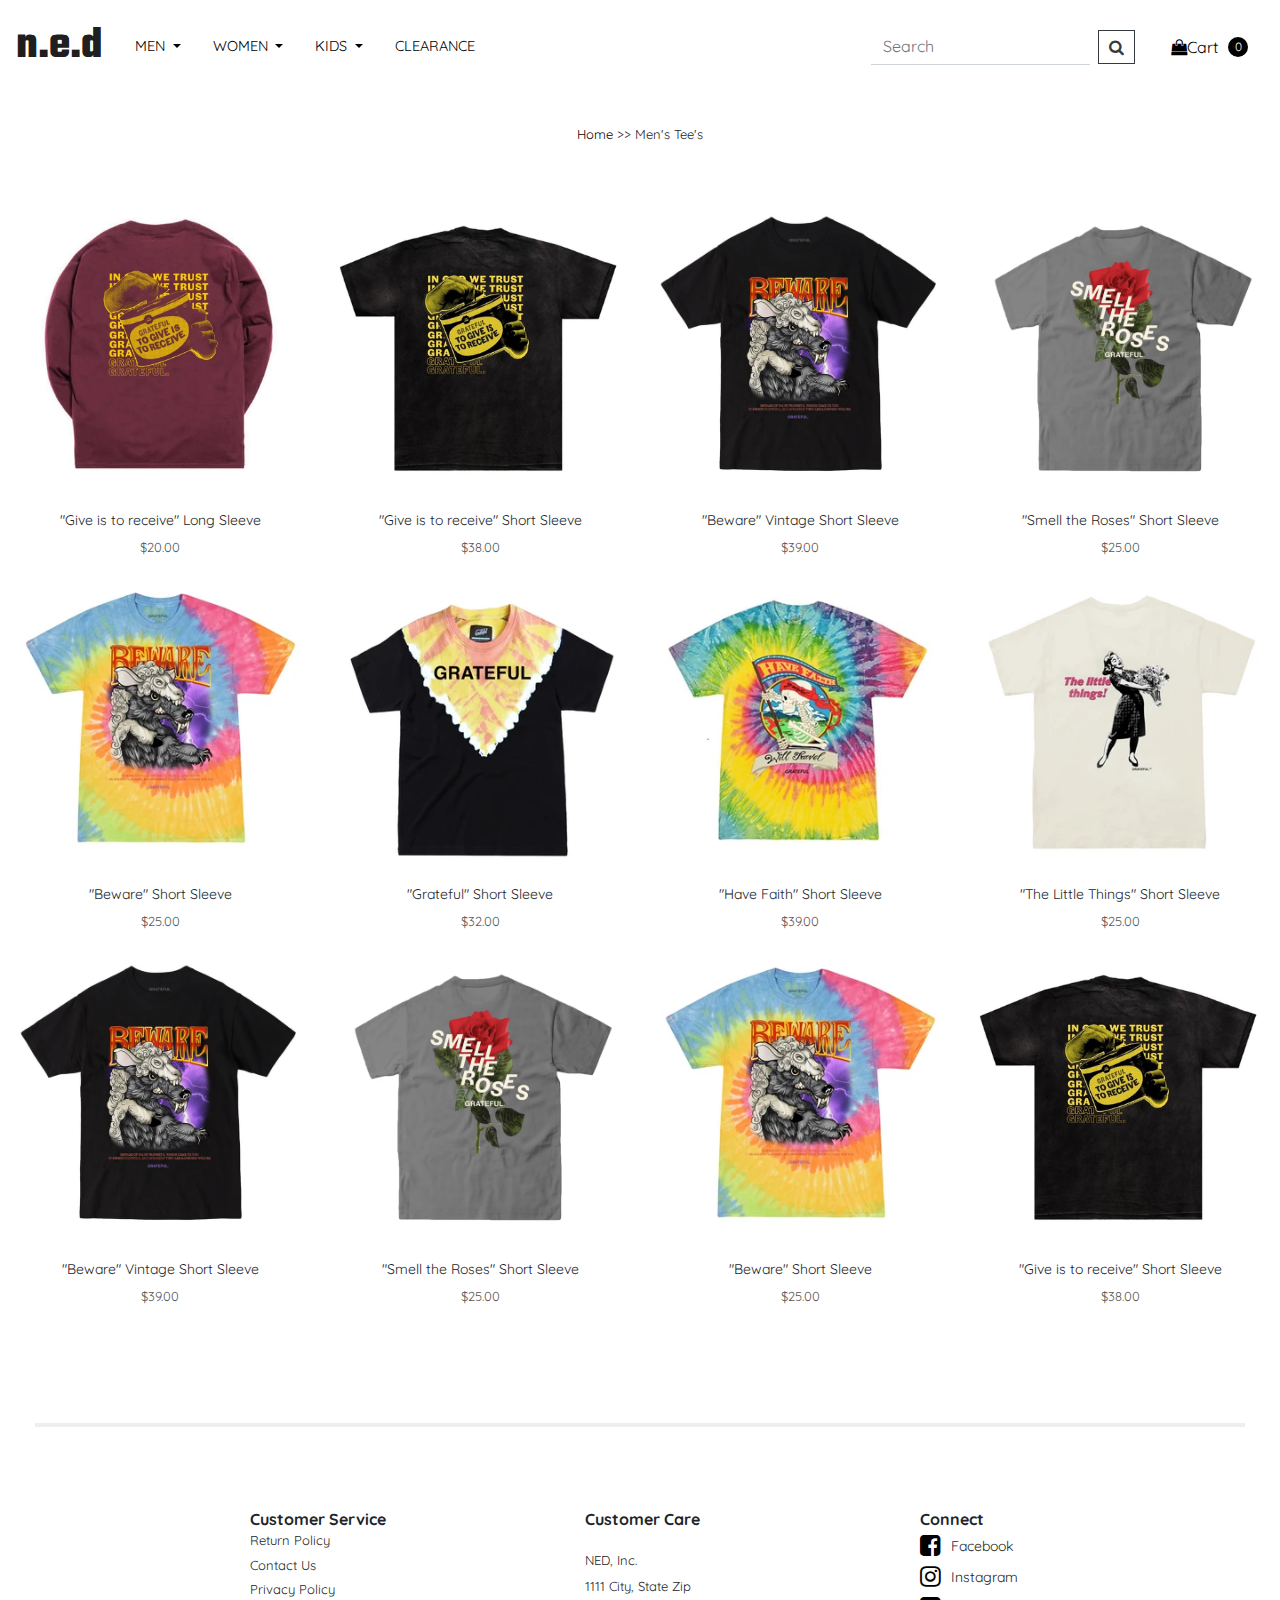
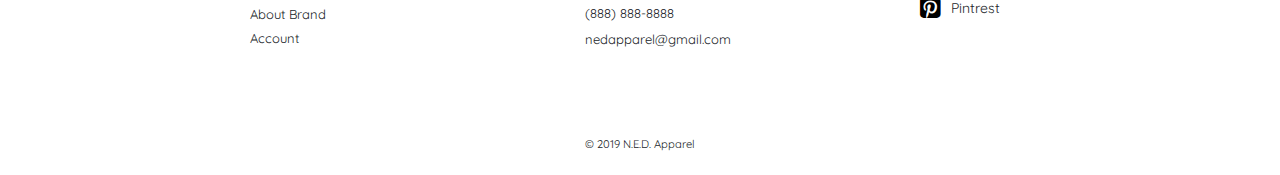
<file: mens.html>
<!DOCTYPE html>
<html lang="en">

<head>
  <meta charset="UTF-8" />
  <meta name="viewport" content="width=device-width, initial-scale=1.0" />
  <meta http-equiv="X-UA-Compatible" content="ie=edge" />
  <title>Ned Apparel</title>
  <link rel="stylesheet" href="https://maxcdn.bootstrapcdn.com/bootstrap/4.0.0/css/bootstrap.min.css" integrity="sha384-Gn5384xqQ1aoWXA+058RXPxPg6fy4IWvTNh0E263XmFcJlSAwiGgFAW/dAiS6JXm" crossorigin="anonymous">
  <link rel="stylesheet" href="https://cdnjs.cloudflare.com/ajax/libs/font-awesome/4.7.0/css/font-awesome.min.css" />
  <link rel="stylesheet" type="text/css" href="style.css" />
  <link href="https://fonts.googleapis.com/css?family=Teko&display=swap" rel="stylesheet" />
  <link href="https://fonts.googleapis.com/css?family=Quicksand&display=swap" rel="stylesheet" />
</head>

<body>

  <nav class="navbar navbar-expand-lg navbar-light bg-white justify-content-sm-start align-items-lg-center fixed-top">
    <a class="navbar-brand order-1 order-lg-0 ml-lg-0 ml-2 ml-auto" href="index.html">n.e.d</a>
    <button class="fancy-toggler navbar-toggler align-self-center p-0" type="button">
      <span class="navbar-toggler-icon"></span>
    </button>
  
    <div class="custom-collapse collapse navbar-collapse d-flex flex-column flex-lg-row flex-xl-row justify-content-lg-end bg-white p-1 p-lg-0 mt-5 mt-lg-0 mobileMenu" id="navbarSupportedContent">
      <div class="cart-container order-lg-9">
        <div class="nav-item cart-status">
          <a class="nav-link" href="#">
            <span class="cart-count">0</span>
              <i class="fa fa-shopping-bag" aria-hidden="true"></i>Cart</a>
        </div>
      </div>
  
      <ul class="navbar-nav align-self-stretch mr-auto">
        <li class="nav-item dropdown">
          <a class="nav-link dropdown-toggle" href="#" id="navbarDropdown" role="button" data-toggle="dropdown" aria-haspopup="true" aria-expanded="false">
            Men
          </a>
          <div class="dropdown-menu" aria-labelledby="navbarDropdown">
            <a class="dropdown-item" href="mens.html">T-Shirt</a>
            <div class="dropdown-divider"></div>
            <a class="dropdown-item" href="#">Jeans</a>
        </li>
        <li class="nav-item dropdown">
            <a class="nav-link dropdown-toggle" href="#" id="navbarDropdown" role="button" data-toggle="dropdown" aria-haspopup="true" aria-expanded="false">
              Women
            </a>
            <div class="dropdown-menu" aria-labelledby="navbarDropdown">
              <a class="dropdown-item" href="#">T-Shirt</a>
              <div class="dropdown-divider"></div>
              <a class="dropdown-item" href="#">Jeans</a>
            </div>
          </li>
          <li class="nav-item dropdown">
            <a class="nav-link dropdown-toggle" href="#" id="navbarDropdown" role="button" data-toggle="dropdown" aria-haspopup="true" aria-expanded="false">
              Kids
            </a>
            <div class="dropdown-menu" aria-labelledby="navbarDropdown">
              <a class="dropdown-item" href="#">Boys</a>
              <div class="dropdown-divider"></div>
              <a class="dropdown-item" href="#">Girls</a>
          </li>
          <li class="nav-item">
            <a class="nav-link" href="#">Clearance</a>
          </li>
      </ul>
      <form class="form-inline my-2 my-lg-0">
        <input class="form-control mr-sm-2" type="search" placeholder="Search" aria-label="Search">
        <button class="btn-custom btn btn-outline-dark my-2 my-sm-0" type="submit"><i class="fa fa-search"></i></button>
      </form>
    </div>
</nav> 
<div class="overlay"></div>  
  </header>

  <section>
    <div class="content-main">
      <div class="breadcrum">
        <a class="homepage-link" href="index.html" title="Home">Home</a>
        <span class="separator">>></span>
        <span class="page-title">Men's Tee's</span>
      </div>
      <div class="content-product">
        <div class="product-container">
          <div class="product">
            <img class="product-image" src="images/MockUp_1.jpg" />
            <div class="product-info">
              <p class="product-title">"Give is to receive" Long Sleeve</p>
              <p class="product-price">$20.00</p>
            </div>
          </div>
          <div class="product">
            <img class="product-image" src="images/MockUp_2.jpg" />
            <div class="product-info">
              <p class="product-title">"Give is to receive" Short Sleeve</p>
              <p class="product-price">$38.00</p>
            </div>
          </div>
          <div class="product">
            <img class="product-image" src="images/MockUp_3.jpg" />
            <div class="product-info">
              <p class="product-title">"Beware" Vintage Short Sleeve</p>
              <p class="product-price">$39.00</p>
            </div>
          </div>
          <div class="product">
            <img class="product-image" src="images/MockUp_4.jpg" />
            <div class="product-info">
              <p class="product-title">"Smell the Roses" Short Sleeve</p>
              <p class="product-price">$25.00</p>
            </div>
          </div>
        </div>
        <div class="product-container">
          <div class="product">
            <img class="product-image" src="images/MockUp_5.jpg" />
            <div class="product-info">
              <p class="product-title">"Beware" Short Sleeve</p>
              <p class="product-price">$25.00</p>
            </div>
          </div>
          <div class="product">
            <img class="product-image" src="images/MockUp_6.jpg" />
            <div class="product-info">
              <p class="product-title">"Grateful" Short Sleeve</p>
              <p class="product-price">$32.00</p>
            </div>
          </div>
          <div class="product">
            <img class="product-image" src="images/MockUp_7.jpg" />
            <div class="product-info">
              <p class="product-title">"Have Faith" Short Sleeve</p>
              <p class="product-price">$39.00</p>
            </div>
          </div>
          <div class="product">
            <img class="product-image" src="images/MockUp_8.jpg" />
            <div class="product-info">
              <p class="product-title">"The Little Things" Short Sleeve</p>
              <p class="product-price">$25.00</p>
            </div>
          </div>
        </div>
        <div class="product-container">
          <div class="product">
            <img class="product-image" src="images/MockUp_3.jpg" />
            <div class="product-info">
              <p class="product-title">"Beware" Vintage Short Sleeve</p>
              <p class="product-price">$39.00</p>
            </div>
          </div>
          <div class="product">
            <img class="product-image" src="images/MockUp_4.jpg" />
            <div class="product-info">
              <p class="product-title">"Smell the Roses" Short Sleeve</p>
              <p class="product-price">$25.00</p>
            </div>
          </div>
          <div class="product">
            <img class="product-image" src="images/MockUp_5.jpg" />
            <div class="product-info">
              <p class="product-title">"Beware" Short Sleeve</p>
              <p class="product-price">$25.00</p>
            </div>
          </div>
          <div class="product">
            <img class="product-image" src="images/MockUp_2.jpg" />
            <div class="product-info">
              <p class="product-title">"Give is to receive" Short Sleeve</p>
              <p class="product-price">$38.00</p>
            </div>
          </div>
        </div>
      </div>
    </div>
  </section>

  <div class="store-heading"></div>
  <!--FOOTER PC size-->
  <section class="connect-pc">
    <div class="connect-container-pc">
      <div class="col-one">
        <div class="connect-heading-pc">Customer Service</div>
        <div class="connect-link">
          <ul>
            <li class="connect-links-pc">Return Policy</li>
            <li class="connect-links-pc">Contact Us</li>
            <li class="connect-links-pc">Privacy Policy</li>
            <li class="connect-links-pc">About Brand</li>
            <li class="connect-links-pc">Account</li>
          </ul>
        </div>
      </div>
      <div class="col-two">
        <div class="connect-heading-pc">Customer Care</div>
        <div class="address-phone">
          <br />
          <p>NED, Inc.</p>
          <p>1111 City, State Zip</p>
          <p>(888) 888-8888</p>
          <p>nedapparel@gmail.com</p>
        </div>
      </div>
      <div class="col-three">
        <div class="connect-heading-pc">Connect</div>
        <div class="social-media-pc">
          <ul class="ul-container">
            <li class="li-container"><a href="#" class="icon-link">
                <i class="fa fa-facebook-square"></i></a><span id="sm-title">Facebook</span>
            </li>
            <li class="li-container"><a href="#" class="icon-link">
                <i class="fa fa-instagram"></i></a><span id="sm-title">Instagram</span>
            </li>
            <li class="li-container"><a href="#" class="icon-link">
                <i class="fa fa-pinterest-square"></i></a><span id="sm-title">Pintrest</span>
            </li>
          </ul>
        </div>
      </div>
    </div>
  </section>
  <!--FOOTER Smaller Size Screens-->
  <section class="connect">
    <div class="connect-container">
      <div class="customer-number">Customer Care: (888) 888-8888</div>
      <div class="connect-heading">Connect!</div>
      <div class="social-media">
        <ul>
          <li>
            <a href="#" class="icon-link">
              <i class="fa fa-facebook-square"></i>
            </a>
          </li>
          <li>
            <a href="#" class="icon-link">
              <i class="fa fa-instagram"></i>
            </a>
          </li>
          <li>
            <a href="#" class="icon-link">
              <i class="fa fa-pinterest-square"></i>
            </a>
          </li>
        </ul>
      </div>
      <div class="connect-link">
        <ul>
          <li class="connect-links">Return Policy</li>
          <li class="connect-links">Contact Us</li>
          <li class="connect-links">Privacy Policy</li>
          <li class="connect-links">About</li>
          <li class="connect-links">Account</li>
        </ul>
      </div>
    </div>
  </section>
  <!-- FOOTER-->
  <footer class="copyright">
    <p>&copy; 2019 N.E.D. Apparel</p>
  </footer>
  </section>
</div>  
</body>
<script src="https://code.jquery.com/jquery-3.2.1.slim.min.js" integrity="sha384-KJ3o2DKtIkvYIK3UENzmM7KCkRr/rE9/Qpg6aAZGJwFDMVNA/GpGFF93hXpG5KkN" crossorigin="anonymous"></script>
    <script src="https://cdnjs.cloudflare.com/ajax/libs/popper.js/1.12.9/umd/popper.min.js" integrity="sha384-ApNbgh9B+Y1QKtv3Rn7W3mgPxhU9K/ScQsAP7hUibX39j7fakFPskvXusvfa0b4Q" crossorigin="anonymous"></script>
    <script src="https://maxcdn.bootstrapcdn.com/bootstrap/4.0.0/js/bootstrap.min.js" integrity="sha384-JZR6Spejh4U02d8jOt6vLEHfe/JQGiRRSQQxSfFWpi1MquVdAyjUar5+76PVCmYl" crossorigin="anonymous"></script>
<script src="script.js"></script>

</html>
</file>
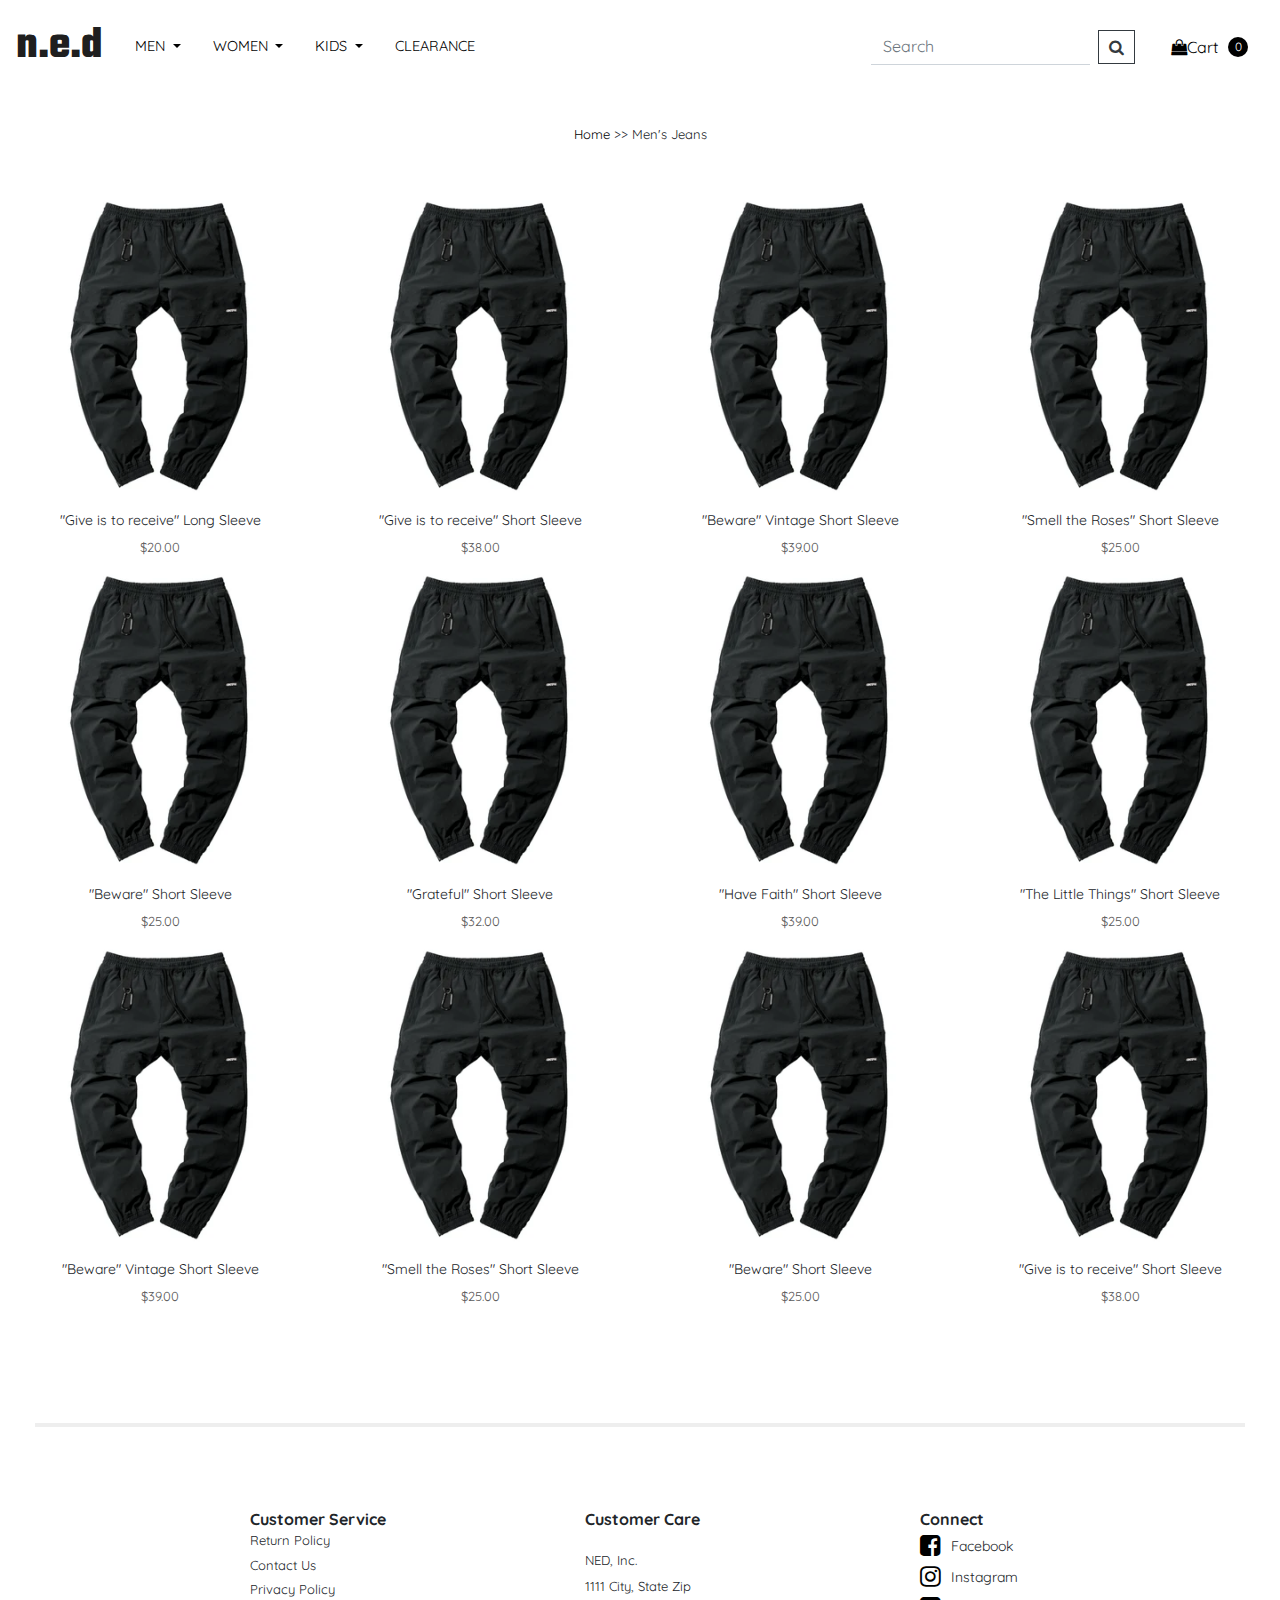
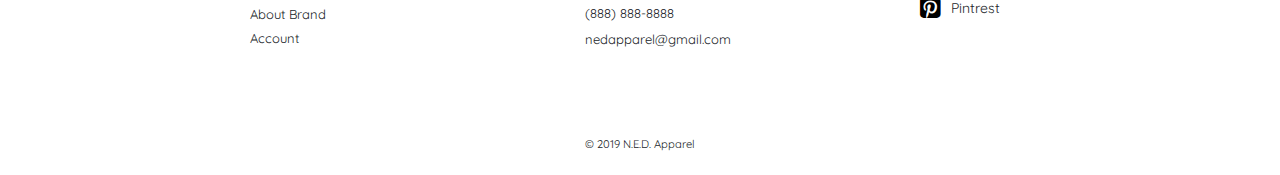
<file: mensjeans.html>
<!DOCTYPE html>
<html lang="en">

<head>
  <meta charset="UTF-8" />
  <meta name="viewport" content="width=device-width, initial-scale=1.0" />
  <meta http-equiv="X-UA-Compatible" content="ie=edge" />
  <title>Ned Apparel</title>
  <link rel="stylesheet" href="https://maxcdn.bootstrapcdn.com/bootstrap/4.0.0/css/bootstrap.min.css" integrity="sha384-Gn5384xqQ1aoWXA+058RXPxPg6fy4IWvTNh0E263XmFcJlSAwiGgFAW/dAiS6JXm" crossorigin="anonymous">
  <link rel="stylesheet" href="https://cdnjs.cloudflare.com/ajax/libs/font-awesome/4.7.0/css/font-awesome.min.css" />
  <link rel="stylesheet" type="text/css" href="style.css" />
  <link href="https://fonts.googleapis.com/css?family=Teko&display=swap" rel="stylesheet" />
  <link href="https://fonts.googleapis.com/css?family=Quicksand&display=swap" rel="stylesheet" />
</head>

<body>

  <nav class="navbar navbar-expand-lg navbar-light bg-white justify-content-sm-start align-items-lg-center fixed-top">
    <a class="navbar-brand order-1 order-lg-0 ml-lg-0 ml-2 ml-auto" href="index.html">n.e.d</a>
    <button class="fancy-toggler navbar-toggler align-self-center p-0" type="button">
      <span class="navbar-toggler-icon"></span>
    </button>
  
    <div class="custom-collapse collapse navbar-collapse d-flex flex-column flex-lg-row flex-xl-row justify-content-lg-end bg-white p-1 p-lg-0 mt-5 mt-lg-0 mobileMenu" id="navbarSupportedContent">
      <div class="cart-container order-lg-9">
        <div class="nav-item cart-status">
          <a class="nav-link" href="#">
            <span class="cart-count">0</span>
              <i class="fa fa-shopping-bag" aria-hidden="true"></i>Cart</a>
        </div>
      </div>
  
      <ul class="navbar-nav align-self-stretch mr-auto">
        <li class="nav-item dropdown">
          <a class="nav-link dropdown-toggle" href="#" id="navbarDropdown" role="button" data-toggle="dropdown" aria-haspopup="true" aria-expanded="false">
            Men
          </a>
          <div class="dropdown-menu" aria-labelledby="navbarDropdown">
            <a class="dropdown-item" href="mens.html">T-Shirt</a>
            <div class="dropdown-divider"></div>
            <a class="dropdown-item" href="mensjeans.html">Jeans</a>
        </li>
        <li class="nav-item dropdown">
            <a class="nav-link dropdown-toggle" href="#" id="navbarDropdown" role="button" data-toggle="dropdown" aria-haspopup="true" aria-expanded="false">
              Women
            </a>
            <div class="dropdown-menu" aria-labelledby="navbarDropdown">
              <a class="dropdown-item" href="womens.html">T-Shirt</a>
              <div class="dropdown-divider"></div>
              <a class="dropdown-item" href="womensjeans.html">Jeans</a>
            </div>
          </li>
          <li class="nav-item dropdown">
            <a class="nav-link dropdown-toggle" href="#" id="navbarDropdown" role="button" data-toggle="dropdown" aria-haspopup="true" aria-expanded="false">
              Kids
            </a>
            <div class="dropdown-menu" aria-labelledby="navbarDropdown">
              <a class="dropdown-item" href="#">Boys</a>
              <div class="dropdown-divider"></div>
              <a class="dropdown-item" href="#">Girls</a>
          </li>
          <li class="nav-item">
            <a class="nav-link" href="#">Clearance</a>
          </li>
      </ul>
      <form class="form-inline my-2 my-lg-0">
        <input class="form-control mr-sm-2" type="search" placeholder="Search" aria-label="Search">
        <button class="btn-custom btn btn-outline-dark my-2 my-sm-0" type="submit"><i class="fa fa-search"></i></button>
      </form>
    </div>
</nav> 
<div class="overlay"></div>  
  </header>

  <section>
    <div class="content-main">
      <div class="breadcrum">
        <a class="homepage-link" href="index.html" title="Home">Home</a>
        <span class="separator">>></span>
        <span class="page-title">Men's Jeans</span>
      </div>
      <div class="content-product">
        <div class="product-container">
          <div class="product">
            <img class="product-image" src="images/mensjean1.webp" />
            <div class="product-info">
              <p class="product-title">"Give is to receive" Long Sleeve</p>
              <p class="product-price">$20.00</p>
            </div>
          </div>
          <div class="product">
            <img class="product-image" src="images/mensjean1.webp" />
            <div class="product-info">
              <p class="product-title">"Give is to receive" Short Sleeve</p>
              <p class="product-price">$38.00</p>
            </div>
          </div>
          <div class="product">
            <img class="product-image" src="images/mensjean1.webp" />
            <div class="product-info">
              <p class="product-title">"Beware" Vintage Short Sleeve</p>
              <p class="product-price">$39.00</p>
            </div>
          </div>
          <div class="product">
            <img class="product-image" src="images/mensjean1.webp" />
            <div class="product-info">
              <p class="product-title">"Smell the Roses" Short Sleeve</p>
              <p class="product-price">$25.00</p>
            </div>
          </div>
        </div>
        <div class="product-container">
          <div class="product">
            <img class="product-image" src="images/mensjean1.webp" />
            <div class="product-info">
              <p class="product-title">"Beware" Short Sleeve</p>
              <p class="product-price">$25.00</p>
            </div>
          </div>
          <div class="product">
            <img class="product-image" src="images/mensjean1.webp" />
            <div class="product-info">
              <p class="product-title">"Grateful" Short Sleeve</p>
              <p class="product-price">$32.00</p>
            </div>
          </div>
          <div class="product">
            <img class="product-image" src="images/mensjean1.webp" />
            <div class="product-info">
              <p class="product-title">"Have Faith" Short Sleeve</p>
              <p class="product-price">$39.00</p>
            </div>
          </div>
          <div class="product">
            <img class="product-image" src="images/mensjean1.webp" />
            <div class="product-info">
              <p class="product-title">"The Little Things" Short Sleeve</p>
              <p class="product-price">$25.00</p>
            </div>
          </div>
        </div>
        <div class="product-container">
          <div class="product">
            <img class="product-image" src="images/mensjean1.webp" />
            <div class="product-info">
              <p class="product-title">"Beware" Vintage Short Sleeve</p>
              <p class="product-price">$39.00</p>
            </div>
          </div>
          <div class="product">
            <img class="product-image" src="images/mensjean1.webp" />
            <div class="product-info">
              <p class="product-title">"Smell the Roses" Short Sleeve</p>
              <p class="product-price">$25.00</p>
            </div>
          </div>
          <div class="product">
            <img class="product-image" src="images/mensjean1.webp" />
            <div class="product-info">
              <p class="product-title">"Beware" Short Sleeve</p>
              <p class="product-price">$25.00</p>
            </div>
          </div>
          <div class="product">
            <img class="product-image" src="images/mensjean1.webp" />
            <div class="product-info">
              <p class="product-title">"Give is to receive" Short Sleeve</p>
              <p class="product-price">$38.00</p>
            </div>
          </div>
        </div>
      </div>
    </div>
  </section>

  <div class="store-heading"></div>
  <!--FOOTER PC size-->
  <section class="connect-pc">
    <div class="connect-container-pc">
      <div class="col-one">
        <div class="connect-heading-pc">Customer Service</div>
        <div class="connect-link">
          <ul>
            <li class="connect-links-pc">Return Policy</li>
            <li class="connect-links-pc">Contact Us</li>
            <li class="connect-links-pc">Privacy Policy</li>
            <li class="connect-links-pc">About Brand</li>
            <li class="connect-links-pc">Account</li>
          </ul>
        </div>
      </div>
      <div class="col-two">
        <div class="connect-heading-pc">Customer Care</div>
        <div class="address-phone">
          <br />
          <p>NED, Inc.</p>
          <p>1111 City, State Zip</p>
          <p>(888) 888-8888</p>
          <p>nedapparel@gmail.com</p>
        </div>
      </div>
      <div class="col-three">
        <div class="connect-heading-pc">Connect</div>
        <div class="social-media-pc">
          <ul class="ul-container">
            <li class="li-container"><a href="#" class="icon-link">
                <i class="fa fa-facebook-square"></i></a><span id="sm-title">Facebook</span>
            </li>
            <li class="li-container"><a href="#" class="icon-link">
                <i class="fa fa-instagram"></i></a><span id="sm-title">Instagram</span>
            </li>
            <li class="li-container"><a href="#" class="icon-link">
                <i class="fa fa-pinterest-square"></i></a><span id="sm-title">Pintrest</span>
            </li>
          </ul>
        </div>
      </div>
    </div>
  </section>
  <!--FOOTER Smaller Size Screens-->
  <section class="connect">
    <div class="connect-container">
      <div class="customer-number">Customer Care: (888) 888-8888</div>
      <div class="connect-heading">Connect!</div>
      <div class="social-media">
        <ul>
          <li>
            <a href="#" class="icon-link">
              <i class="fa fa-facebook-square"></i>
            </a>
          </li>
          <li>
            <a href="#" class="icon-link">
              <i class="fa fa-instagram"></i>
            </a>
          </li>
          <li>
            <a href="#" class="icon-link">
              <i class="fa fa-pinterest-square"></i>
            </a>
          </li>
        </ul>
      </div>
      <div class="connect-link">
        <ul>
          <li class="connect-links">Return Policy</li>
          <li class="connect-links">Contact Us</li>
          <li class="connect-links">Privacy Policy</li>
          <li class="connect-links">About</li>
          <li class="connect-links">Account</li>
        </ul>
      </div>
    </div>
  </section>
  <!-- FOOTER-->
  <footer class="copyright">
    <p>&copy; 2019 N.E.D. Apparel</p>
  </footer>
  </section>
</div>  
</body>
<script src="https://code.jquery.com/jquery-3.2.1.slim.min.js" integrity="sha384-KJ3o2DKtIkvYIK3UENzmM7KCkRr/rE9/Qpg6aAZGJwFDMVNA/GpGFF93hXpG5KkN" crossorigin="anonymous"></script>
    <script src="https://cdnjs.cloudflare.com/ajax/libs/popper.js/1.12.9/umd/popper.min.js" integrity="sha384-ApNbgh9B+Y1QKtv3Rn7W3mgPxhU9K/ScQsAP7hUibX39j7fakFPskvXusvfa0b4Q" crossorigin="anonymous"></script>
    <script src="https://maxcdn.bootstrapcdn.com/bootstrap/4.0.0/js/bootstrap.min.js" integrity="sha384-JZR6Spejh4U02d8jOt6vLEHfe/JQGiRRSQQxSfFWpi1MquVdAyjUar5+76PVCmYl" crossorigin="anonymous"></script>
<script src="script.js"></script>

</html>
</file>
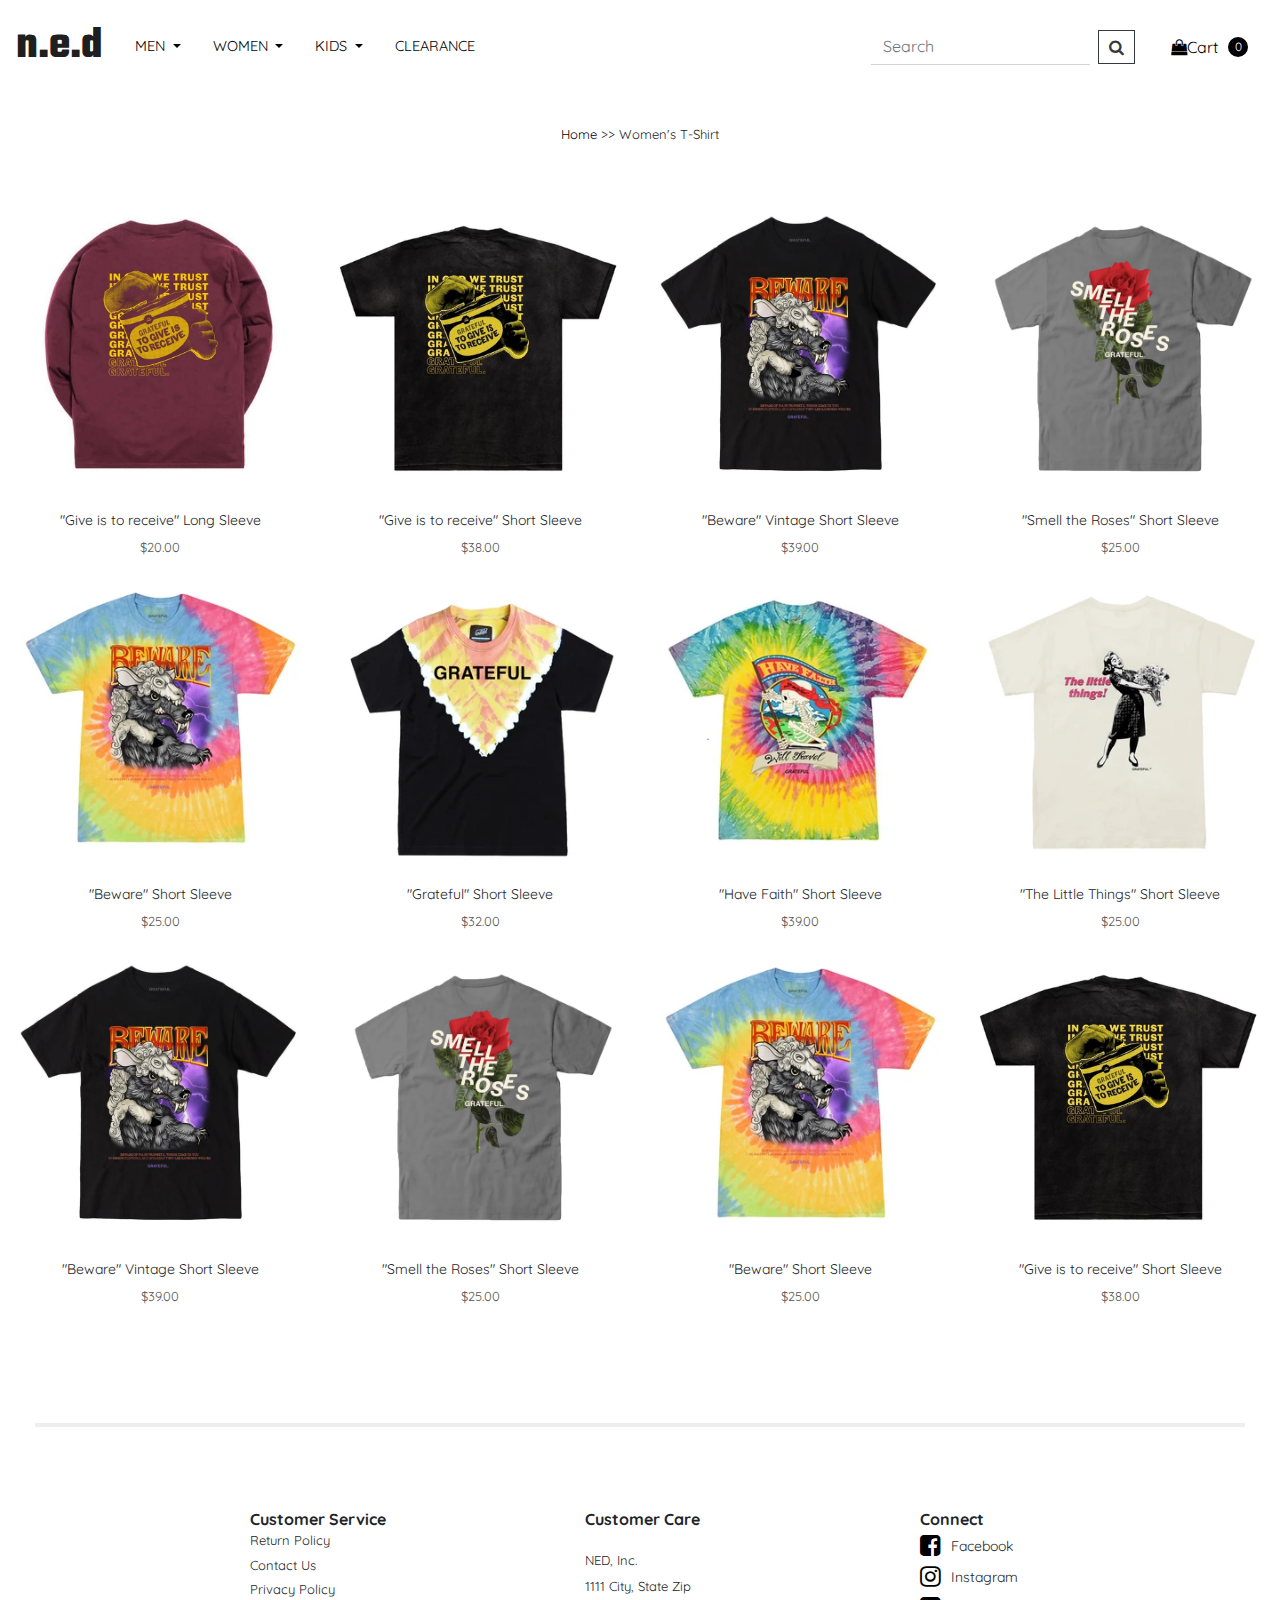
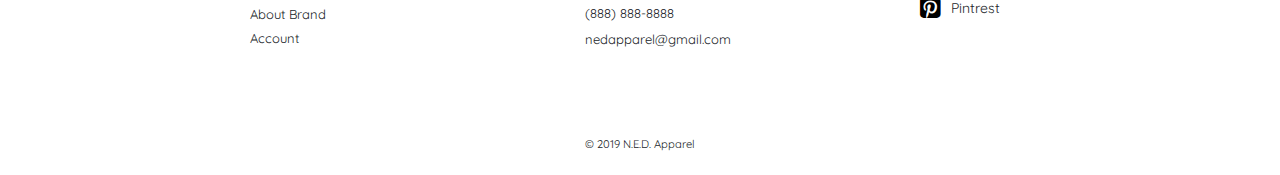
<file: womens.html>
<!DOCTYPE html>
<html lang="en">

<head>
  <meta charset="UTF-8" />
  <meta name="viewport" content="width=device-width, initial-scale=1.0" />
  <meta http-equiv="X-UA-Compatible" content="ie=edge" />
  <title>Ned Apparel</title>
  <link rel="stylesheet" href="https://maxcdn.bootstrapcdn.com/bootstrap/4.0.0/css/bootstrap.min.css" integrity="sha384-Gn5384xqQ1aoWXA+058RXPxPg6fy4IWvTNh0E263XmFcJlSAwiGgFAW/dAiS6JXm" crossorigin="anonymous">
  <link rel="stylesheet" href="https://cdnjs.cloudflare.com/ajax/libs/font-awesome/4.7.0/css/font-awesome.min.css" />
  <link rel="stylesheet" type="text/css" href="style.css" />
  <link href="https://fonts.googleapis.com/css?family=Teko&display=swap" rel="stylesheet" />
  <link href="https://fonts.googleapis.com/css?family=Quicksand&display=swap" rel="stylesheet" />
</head>

<body>

  <nav class="navbar navbar-expand-lg navbar-light bg-white justify-content-sm-start align-items-lg-center fixed-top">
    <a class="navbar-brand order-1 order-lg-0 ml-lg-0 ml-2 ml-auto" href="index.html">n.e.d</a>
    <button class="fancy-toggler navbar-toggler align-self-center p-0" type="button">
      <span class="navbar-toggler-icon"></span>
    </button>
  
    <div class="custom-collapse collapse navbar-collapse d-flex flex-column flex-lg-row flex-xl-row justify-content-lg-end bg-white p-1 p-lg-0 mt-5 mt-lg-0 mobileMenu" id="navbarSupportedContent">
      <div class="cart-container order-lg-9">
        <div class="nav-item cart-status">
          <a class="nav-link" href="#">
            <span class="cart-count">0</span>
              <i class="fa fa-shopping-bag" aria-hidden="true"></i>Cart</a>
        </div>
      </div>
  
      <ul class="navbar-nav align-self-stretch mr-auto">
        <li class="nav-item dropdown">
          <a class="nav-link dropdown-toggle" href="#" id="navbarDropdown" role="button" data-toggle="dropdown" aria-haspopup="true" aria-expanded="false">
            Men
          </a>
          <div class="dropdown-menu" aria-labelledby="navbarDropdown">
            <a class="dropdown-item" href="mens.html">T-Shirt</a>
            <div class="dropdown-divider"></div>
            <a class="dropdown-item" href="mensjeans.html">Jeans</a>
        </li>
        <li class="nav-item dropdown">
            <a class="nav-link dropdown-toggle" href="#" id="navbarDropdown" role="button" data-toggle="dropdown" aria-haspopup="true" aria-expanded="false">
              Women
            </a>
            <div class="dropdown-menu" aria-labelledby="navbarDropdown">
              <a class="dropdown-item" href="womens.html">T-Shirt</a>
              <div class="dropdown-divider"></div>
              <a class="dropdown-item" href="womensjeans.html">Jeans</a>
            </div>
          </li>
          <li class="nav-item dropdown">
            <a class="nav-link dropdown-toggle" href="#" id="navbarDropdown" role="button" data-toggle="dropdown" aria-haspopup="true" aria-expanded="false">
              Kids
            </a>
            <div class="dropdown-menu" aria-labelledby="navbarDropdown">
              <a class="dropdown-item" href="#">Boys</a>
              <div class="dropdown-divider"></div>
              <a class="dropdown-item" href="#">Girls</a>
          </li>
          <li class="nav-item">
            <a class="nav-link" href="#">Clearance</a>
          </li>
      </ul>
      <form class="form-inline my-2 my-lg-0">
        <input class="form-control mr-sm-2" type="search" placeholder="Search" aria-label="Search">
        <button class="btn-custom btn btn-outline-dark my-2 my-sm-0" type="submit"><i class="fa fa-search"></i></button>
      </form>
    </div>
</nav> 
<div class="overlay"></div>  
  </header>

  <section>
    <div class="content-main">
      <div class="breadcrum">
        <a class="homepage-link" href="index.html" title="Home">Home</a>
        <span class="separator">>></span>
        <span class="page-title">Women's T-Shirt</span>
      </div>
      <div class="content-product">
        <div class="product-container">
          <div class="product">
            <img class="product-image" src="images/MockUp_1.jpg" />
            <div class="product-info">
              <p class="product-title">"Give is to receive" Long Sleeve</p>
              <p class="product-price">$20.00</p>
            </div>
          </div>
          <div class="product">
            <img class="product-image" src="images/MockUp_2.jpg" />
            <div class="product-info">
              <p class="product-title">"Give is to receive" Short Sleeve</p>
              <p class="product-price">$38.00</p>
            </div>
          </div>
          <div class="product">
            <img class="product-image" src="images/MockUp_3.jpg" />
            <div class="product-info">
              <p class="product-title">"Beware" Vintage Short Sleeve</p>
              <p class="product-price">$39.00</p>
            </div>
          </div>
          <div class="product">
            <img class="product-image" src="images/MockUp_4.jpg" />
            <div class="product-info">
              <p class="product-title">"Smell the Roses" Short Sleeve</p>
              <p class="product-price">$25.00</p>
            </div>
          </div>
        </div>
        <div class="product-container">
          <div class="product">
            <img class="product-image" src="images/MockUp_5.jpg" />
            <div class="product-info">
              <p class="product-title">"Beware" Short Sleeve</p>
              <p class="product-price">$25.00</p>
            </div>
          </div>
          <div class="product">
            <img class="product-image" src="images/MockUp_6.jpg" />
            <div class="product-info">
              <p class="product-title">"Grateful" Short Sleeve</p>
              <p class="product-price">$32.00</p>
            </div>
          </div>
          <div class="product">
            <img class="product-image" src="images/MockUp_7.jpg" />
            <div class="product-info">
              <p class="product-title">"Have Faith" Short Sleeve</p>
              <p class="product-price">$39.00</p>
            </div>
          </div>
          <div class="product">
            <img class="product-image" src="images/MockUp_8.jpg" />
            <div class="product-info">
              <p class="product-title">"The Little Things" Short Sleeve</p>
              <p class="product-price">$25.00</p>
            </div>
          </div>
        </div>
        <div class="product-container">
          <div class="product">
            <img class="product-image" src="images/MockUp_3.jpg" />
            <div class="product-info">
              <p class="product-title">"Beware" Vintage Short Sleeve</p>
              <p class="product-price">$39.00</p>
            </div>
          </div>
          <div class="product">
            <img class="product-image" src="images/MockUp_4.jpg" />
            <div class="product-info">
              <p class="product-title">"Smell the Roses" Short Sleeve</p>
              <p class="product-price">$25.00</p>
            </div>
          </div>
          <div class="product">
            <img class="product-image" src="images/MockUp_5.jpg" />
            <div class="product-info">
              <p class="product-title">"Beware" Short Sleeve</p>
              <p class="product-price">$25.00</p>
            </div>
          </div>
          <div class="product">
            <img class="product-image" src="images/MockUp_2.jpg" />
            <div class="product-info">
              <p class="product-title">"Give is to receive" Short Sleeve</p>
              <p class="product-price">$38.00</p>
            </div>
          </div>
        </div>
      </div>
    </div>
  </section>

  <div class="store-heading"></div>
  <!--FOOTER PC size-->
  <section class="connect-pc">
    <div class="connect-container-pc">
      <div class="col-one">
        <div class="connect-heading-pc">Customer Service</div>
        <div class="connect-link">
          <ul>
            <li class="connect-links-pc">Return Policy</li>
            <li class="connect-links-pc">Contact Us</li>
            <li class="connect-links-pc">Privacy Policy</li>
            <li class="connect-links-pc">About Brand</li>
            <li class="connect-links-pc">Account</li>
          </ul>
        </div>
      </div>
      <div class="col-two">
        <div class="connect-heading-pc">Customer Care</div>
        <div class="address-phone">
          <br />
          <p>NED, Inc.</p>
          <p>1111 City, State Zip</p>
          <p>(888) 888-8888</p>
          <p>nedapparel@gmail.com</p>
        </div>
      </div>
      <div class="col-three">
        <div class="connect-heading-pc">Connect</div>
        <div class="social-media-pc">
          <ul class="ul-container">
            <li class="li-container"><a href="#" class="icon-link">
                <i class="fa fa-facebook-square"></i></a><span id="sm-title">Facebook</span>
            </li>
            <li class="li-container"><a href="#" class="icon-link">
                <i class="fa fa-instagram"></i></a><span id="sm-title">Instagram</span>
            </li>
            <li class="li-container"><a href="#" class="icon-link">
                <i class="fa fa-pinterest-square"></i></a><span id="sm-title">Pintrest</span>
            </li>
          </ul>
        </div>
      </div>
    </div>
  </section>
  <!--FOOTER Smaller Size Screens-->
  <section class="connect">
    <div class="connect-container">
      <div class="customer-number">Customer Care: (888) 888-8888</div>
      <div class="connect-heading">Connect!</div>
      <div class="social-media">
        <ul>
          <li>
            <a href="#" class="icon-link">
              <i class="fa fa-facebook-square"></i>
            </a>
          </li>
          <li>
            <a href="#" class="icon-link">
              <i class="fa fa-instagram"></i>
            </a>
          </li>
          <li>
            <a href="#" class="icon-link">
              <i class="fa fa-pinterest-square"></i>
            </a>
          </li>
        </ul>
      </div>
      <div class="connect-link">
        <ul>
          <li class="connect-links">Return Policy</li>
          <li class="connect-links">Contact Us</li>
          <li class="connect-links">Privacy Policy</li>
          <li class="connect-links">About</li>
          <li class="connect-links">Account</li>
        </ul>
      </div>
    </div>
  </section>
  <!-- FOOTER-->
  <footer class="copyright">
    <p>&copy; 2019 N.E.D. Apparel</p>
  </footer>
  </section>
</div>  
</body>
<script src="https://code.jquery.com/jquery-3.2.1.slim.min.js" integrity="sha384-KJ3o2DKtIkvYIK3UENzmM7KCkRr/rE9/Qpg6aAZGJwFDMVNA/GpGFF93hXpG5KkN" crossorigin="anonymous"></script>
    <script src="https://cdnjs.cloudflare.com/ajax/libs/popper.js/1.12.9/umd/popper.min.js" integrity="sha384-ApNbgh9B+Y1QKtv3Rn7W3mgPxhU9K/ScQsAP7hUibX39j7fakFPskvXusvfa0b4Q" crossorigin="anonymous"></script>
    <script src="https://maxcdn.bootstrapcdn.com/bootstrap/4.0.0/js/bootstrap.min.js" integrity="sha384-JZR6Spejh4U02d8jOt6vLEHfe/JQGiRRSQQxSfFWpi1MquVdAyjUar5+76PVCmYl" crossorigin="anonymous"></script>
<script src="script.js"></script>

</html>
</file>
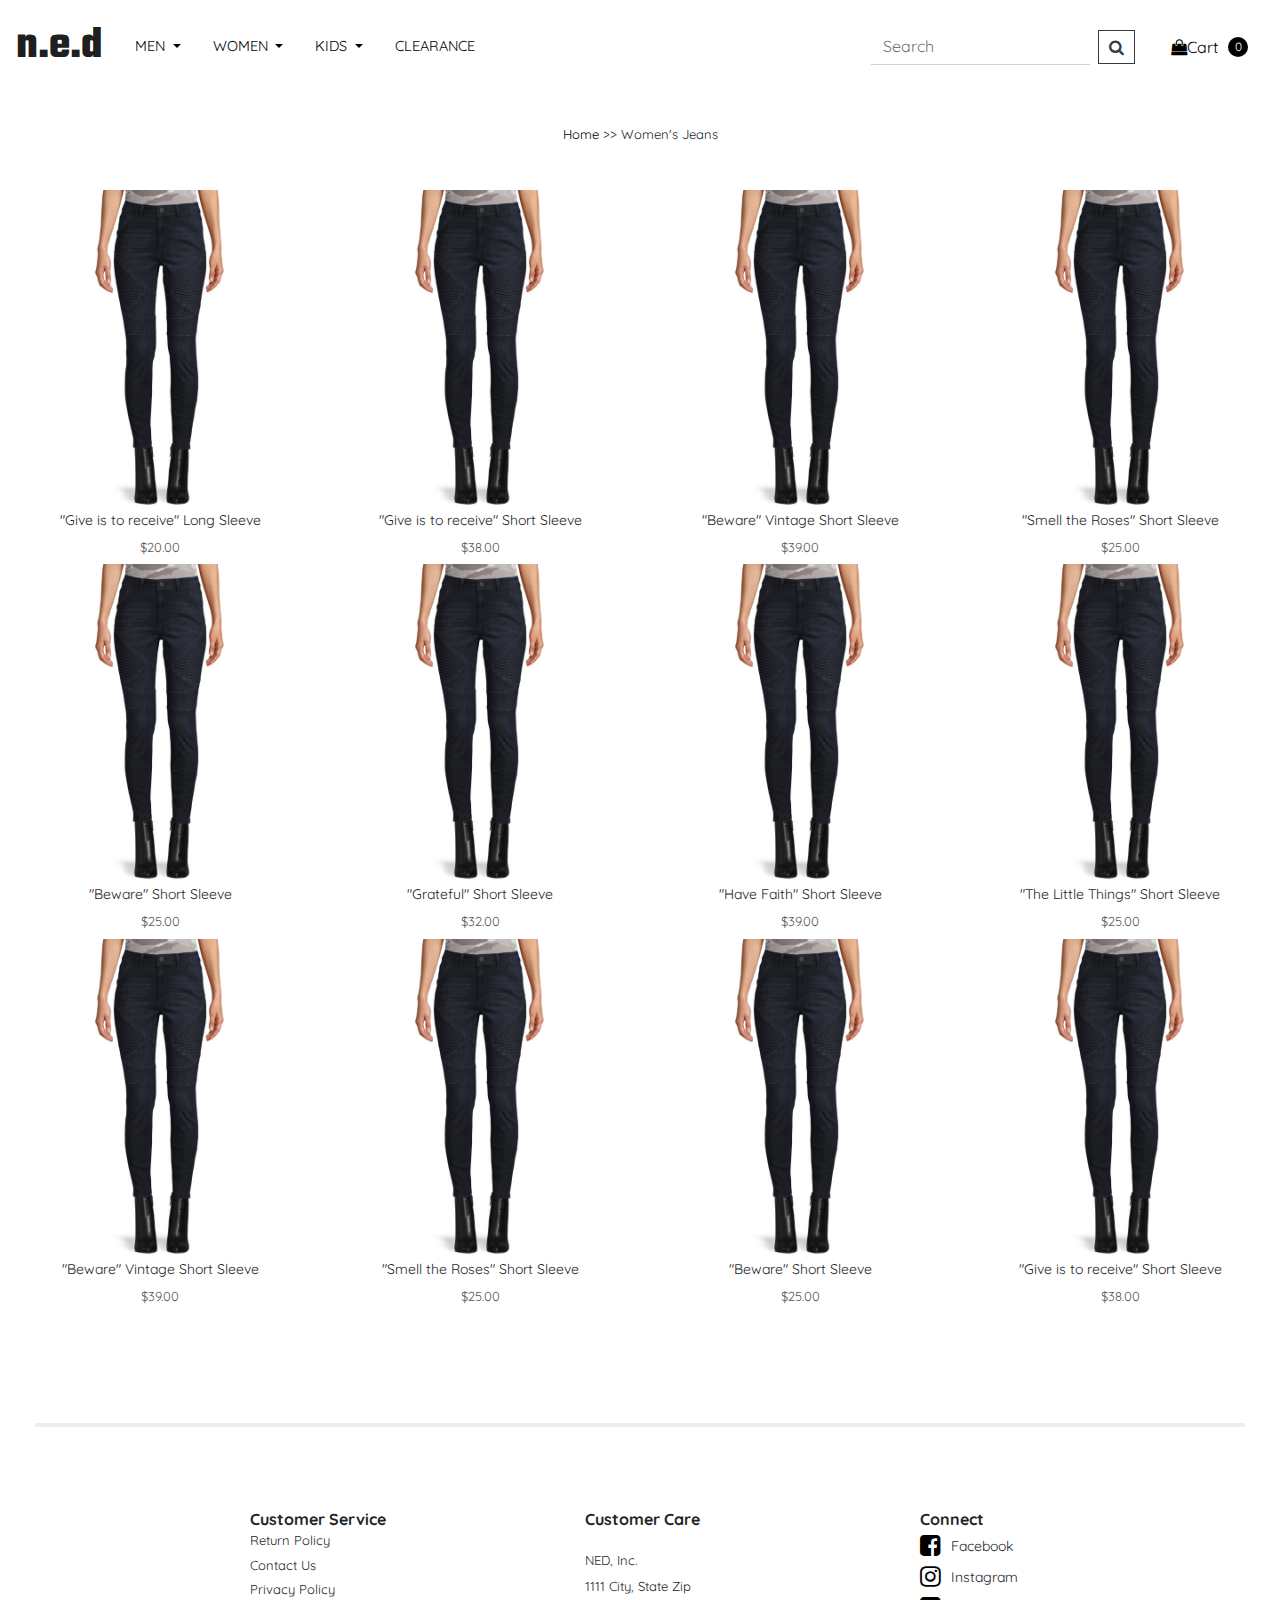
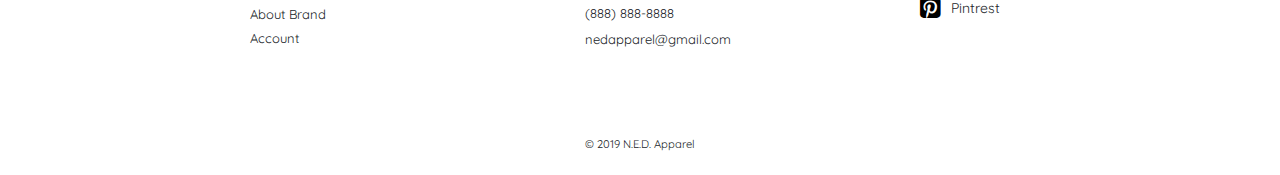
<file: womensjeans.html>
<!DOCTYPE html>
<html lang="en">

<head>
  <meta charset="UTF-8" />
  <meta name="viewport" content="width=device-width, initial-scale=1.0" />
  <meta http-equiv="X-UA-Compatible" content="ie=edge" />
  <title>Ned Apparel</title>
  <link rel="stylesheet" href="https://maxcdn.bootstrapcdn.com/bootstrap/4.0.0/css/bootstrap.min.css" integrity="sha384-Gn5384xqQ1aoWXA+058RXPxPg6fy4IWvTNh0E263XmFcJlSAwiGgFAW/dAiS6JXm" crossorigin="anonymous">
  <link rel="stylesheet" href="https://cdnjs.cloudflare.com/ajax/libs/font-awesome/4.7.0/css/font-awesome.min.css" />
  <link rel="stylesheet" type="text/css" href="style.css" />
  <link href="https://fonts.googleapis.com/css?family=Teko&display=swap" rel="stylesheet" />
  <link href="https://fonts.googleapis.com/css?family=Quicksand&display=swap" rel="stylesheet" />
</head>

<body>

  <nav class="navbar navbar-expand-lg navbar-light bg-white justify-content-sm-start align-items-lg-center fixed-top">
    <a class="navbar-brand order-1 order-lg-0 ml-lg-0 ml-2 ml-auto" href="index.html">n.e.d</a>
    <button class="fancy-toggler navbar-toggler align-self-center p-0" type="button">
      <span class="navbar-toggler-icon"></span>
    </button>
  
    <div class="custom-collapse collapse navbar-collapse d-flex flex-column flex-lg-row flex-xl-row justify-content-lg-end bg-white p-1 p-lg-0 mt-5 mt-lg-0 mobileMenu" id="navbarSupportedContent">
      <div class="cart-container order-lg-9">
        <div class="nav-item cart-status">
          <a class="nav-link" href="#">
            <span class="cart-count">0</span>
              <i class="fa fa-shopping-bag" aria-hidden="true"></i>Cart</a>
        </div>
      </div>
  
      <ul class="navbar-nav align-self-stretch mr-auto">
        <li class="nav-item dropdown">
          <a class="nav-link dropdown-toggle" href="#" id="navbarDropdown" role="button" data-toggle="dropdown" aria-haspopup="true" aria-expanded="false">
            Men
          </a>
          <div class="dropdown-menu" aria-labelledby="navbarDropdown">
            <a class="dropdown-item" href="mens.html">T-Shirt</a>
            <div class="dropdown-divider"></div>
            <a class="dropdown-item" href="mensjeans.html">Jeans</a>
        </li>
        <li class="nav-item dropdown">
            <a class="nav-link dropdown-toggle" href="#" id="navbarDropdown" role="button" data-toggle="dropdown" aria-haspopup="true" aria-expanded="false">
              Women
            </a>
            <div class="dropdown-menu" aria-labelledby="navbarDropdown">
              <a class="dropdown-item" href="womens.html">T-Shirt</a>
              <div class="dropdown-divider"></div>
              <a class="dropdown-item" href="womensjeans.html">Jeans</a>
            </div>
          </li>
          <li class="nav-item dropdown">
            <a class="nav-link dropdown-toggle" href="#" id="navbarDropdown" role="button" data-toggle="dropdown" aria-haspopup="true" aria-expanded="false">
              Kids
            </a>
            <div class="dropdown-menu" aria-labelledby="navbarDropdown">
              <a class="dropdown-item" href="#">Boys</a>
              <div class="dropdown-divider"></div>
              <a class="dropdown-item" href="#">Girls</a>
          </li>
          <li class="nav-item">
            <a class="nav-link" href="#">Clearance</a>
          </li>
      </ul>
      <form class="form-inline my-2 my-lg-0">
        <input class="form-control mr-sm-2" type="search" placeholder="Search" aria-label="Search">
        <button class="btn-custom btn btn-outline-dark my-2 my-sm-0" type="submit"><i class="fa fa-search"></i></button>
      </form>
    </div>
</nav> 
<div class="overlay"></div>  
  </header>

  <section>
    <div class="content-main">
      <div class="breadcrum">
        <a class="homepage-link" href="index.html" title="Home">Home</a>
        <span class="separator">>></span>
        <span class="page-title">Women's Jeans</span>
      </div>
      <div class="content-product">
        <div class="product-container">
          <div class="product">
            <img class="product-image" src="images/womenjeans.png" />
            <div class="product-info">
              <p class="product-title">"Give is to receive" Long Sleeve</p>
              <p class="product-price">$20.00</p>
            </div>
          </div>
          <div class="product">
            <img class="product-image" src="images/womenjeans.png" />
            <div class="product-info">
              <p class="product-title">"Give is to receive" Short Sleeve</p>
              <p class="product-price">$38.00</p>
            </div>
          </div>
          <div class="product">
            <img class="product-image" src="images/womenjeans.png" />
            <div class="product-info">
              <p class="product-title">"Beware" Vintage Short Sleeve</p>
              <p class="product-price">$39.00</p>
            </div>
          </div>
          <div class="product">
            <img class="product-image" src="images/womenjeans.png" />
            <div class="product-info">
              <p class="product-title">"Smell the Roses" Short Sleeve</p>
              <p class="product-price">$25.00</p>
            </div>
          </div>
        </div>
        <div class="product-container">
          <div class="product">
            <img class="product-image" src="images/womenjeans.png" />
            <div class="product-info">
              <p class="product-title">"Beware" Short Sleeve</p>
              <p class="product-price">$25.00</p>
            </div>
          </div>
          <div class="product">
            <img class="product-image" src="images/womenjeans.png" />
            <div class="product-info">
              <p class="product-title">"Grateful" Short Sleeve</p>
              <p class="product-price">$32.00</p>
            </div>
          </div>
          <div class="product">
            <img class="product-image" src="images/womenjeans.png" />
            <div class="product-info">
              <p class="product-title">"Have Faith" Short Sleeve</p>
              <p class="product-price">$39.00</p>
            </div>
          </div>
          <div class="product">
            <img class="product-image" src="images/womenjeans.png" />
            <div class="product-info">
              <p class="product-title">"The Little Things" Short Sleeve</p>
              <p class="product-price">$25.00</p>
            </div>
          </div>
        </div>
        <div class="product-container">
          <div class="product">
            <img class="product-image" src="images/womenjeans.png" />
            <div class="product-info">
              <p class="product-title">"Beware" Vintage Short Sleeve</p>
              <p class="product-price">$39.00</p>
            </div>
          </div>
          <div class="product">
            <img class="product-image" src="images/womenjeans.png" />
            <div class="product-info">
              <p class="product-title">"Smell the Roses" Short Sleeve</p>
              <p class="product-price">$25.00</p>
            </div>
          </div>
          <div class="product">
            <img class="product-image" src="images/womenjeans.png" />
            <div class="product-info">
              <p class="product-title">"Beware" Short Sleeve</p>
              <p class="product-price">$25.00</p>
            </div>
          </div>
          <div class="product">
            <img class="product-image" src="images/womenjeans.png" />
            <div class="product-info">
              <p class="product-title">"Give is to receive" Short Sleeve</p>
              <p class="product-price">$38.00</p>
            </div>
          </div>
        </div>
      </div>
    </div>
  </section>

  <div class="store-heading"></div>
  <!--FOOTER PC size-->
  <section class="connect-pc">
    <div class="connect-container-pc">
      <div class="col-one">
        <div class="connect-heading-pc">Customer Service</div>
        <div class="connect-link">
          <ul>
            <li class="connect-links-pc">Return Policy</li>
            <li class="connect-links-pc">Contact Us</li>
            <li class="connect-links-pc">Privacy Policy</li>
            <li class="connect-links-pc">About Brand</li>
            <li class="connect-links-pc">Account</li>
          </ul>
        </div>
      </div>
      <div class="col-two">
        <div class="connect-heading-pc">Customer Care</div>
        <div class="address-phone">
          <br />
          <p>NED, Inc.</p>
          <p>1111 City, State Zip</p>
          <p>(888) 888-8888</p>
          <p>nedapparel@gmail.com</p>
        </div>
      </div>
      <div class="col-three">
        <div class="connect-heading-pc">Connect</div>
        <div class="social-media-pc">
          <ul class="ul-container">
            <li class="li-container"><a href="#" class="icon-link">
                <i class="fa fa-facebook-square"></i></a><span id="sm-title">Facebook</span>
            </li>
            <li class="li-container"><a href="#" class="icon-link">
                <i class="fa fa-instagram"></i></a><span id="sm-title">Instagram</span>
            </li>
            <li class="li-container"><a href="#" class="icon-link">
                <i class="fa fa-pinterest-square"></i></a><span id="sm-title">Pintrest</span>
            </li>
          </ul>
        </div>
      </div>
    </div>
  </section>
  <!--FOOTER Smaller Size Screens-->
  <section class="connect">
    <div class="connect-container">
      <div class="customer-number">Customer Care: (888) 888-8888</div>
      <div class="connect-heading">Connect!</div>
      <div class="social-media">
        <ul>
          <li>
            <a href="#" class="icon-link">
              <i class="fa fa-facebook-square"></i>
            </a>
          </li>
          <li>
            <a href="#" class="icon-link">
              <i class="fa fa-instagram"></i>
            </a>
          </li>
          <li>
            <a href="#" class="icon-link">
              <i class="fa fa-pinterest-square"></i>
            </a>
          </li>
        </ul>
      </div>
      <div class="connect-link">
        <ul>
          <li class="connect-links">Return Policy</li>
          <li class="connect-links">Contact Us</li>
          <li class="connect-links">Privacy Policy</li>
          <li class="connect-links">About</li>
          <li class="connect-links">Account</li>
        </ul>
      </div>
    </div>
  </section>
  <!-- FOOTER-->
  <footer class="copyright">
    <p>&copy; 2019 N.E.D. Apparel</p>
  </footer>
  </section>
</div>  
</body>
<script src="https://code.jquery.com/jquery-3.2.1.slim.min.js" integrity="sha384-KJ3o2DKtIkvYIK3UENzmM7KCkRr/rE9/Qpg6aAZGJwFDMVNA/GpGFF93hXpG5KkN" crossorigin="anonymous"></script>
    <script src="https://cdnjs.cloudflare.com/ajax/libs/popper.js/1.12.9/umd/popper.min.js" integrity="sha384-ApNbgh9B+Y1QKtv3Rn7W3mgPxhU9K/ScQsAP7hUibX39j7fakFPskvXusvfa0b4Q" crossorigin="anonymous"></script>
    <script src="https://maxcdn.bootstrapcdn.com/bootstrap/4.0.0/js/bootstrap.min.js" integrity="sha384-JZR6Spejh4U02d8jOt6vLEHfe/JQGiRRSQQxSfFWpi1MquVdAyjUar5+76PVCmYl" crossorigin="anonymous"></script>
<script src="script.js"></script>

</html>
</file>
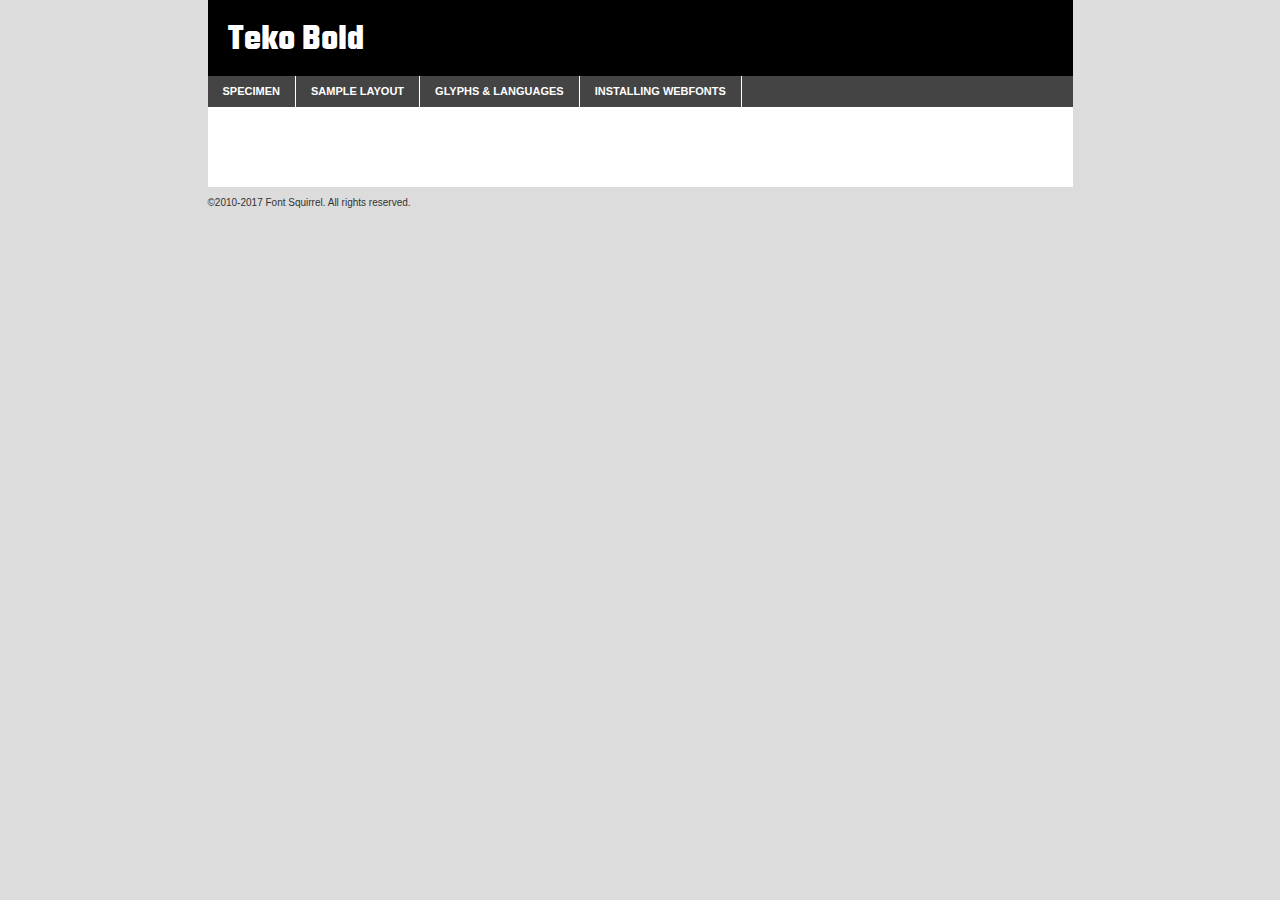
<file: font/teko-bold-demo.html>
<!DOCTYPE html PUBLIC "-//W3C//DTD XHTML 1.0 Transitional//EN"
	"http://www.w3.org/TR/xhtml1/DTD/xhtml1-transitional.dtd">

<html xmlns="http://www.w3.org/1999/xhtml" xml:lang="en" lang="en">
<head>
	<meta http-equiv="Content-Type" content="text/html; charset=utf-8" />
	<script src="http://ajax.googleapis.com/ajax/libs/jquery/1.7.2/jquery.min.js" type="text/javascript" charset="utf-8"></script>
	<script type="text/javascript">
	(function($){$.fn.easyTabs=function(option){var param=jQuery.extend({fadeSpeed:"fast",defaultContent:1,activeClass:'active'},option);$(this).each(function(){var thisId="#"+this.id;if(param.defaultContent==''){param.defaultContent=1;}
	if(typeof param.defaultContent=="number")
	{var defaultTab=$(thisId+" .tabs li:eq("+(param.defaultContent-1)+") a").attr('href').substr(1);}else{var defaultTab=param.defaultContent;}
	$(thisId+" .tabs li a").each(function(){var tabToHide=$(this).attr('href').substr(1);$("#"+tabToHide).addClass('easytabs-tab-content');});hideAll();changeContent(defaultTab);function hideAll(){$(thisId+" .easytabs-tab-content").hide();}
	function changeContent(tabId){hideAll();$(thisId+" .tabs li").removeClass(param.activeClass);$(thisId+" .tabs li a[href=#"+tabId+"]").closest('li').addClass(param.activeClass);if(param.fadeSpeed!="none")
	{$(thisId+" #"+tabId).fadeIn(param.fadeSpeed);}else{$(thisId+" #"+tabId).show();}}
	$(thisId+" .tabs li").click(function(){var tabId=$(this).find('a').attr('href').substr(1);changeContent(tabId);return false;});});}})(jQuery);
	</script>
	<link rel="stylesheet" href="specimen_files/specimen_stylesheet.css" type="text/css" charset="utf-8" />
	<link rel="stylesheet" href="stylesheet.css" type="text/css" charset="utf-8" />

	<style type="text/css">
					body{
				font-family: 'tekobold';
							}
		</style>

	<title>Teko Bold Specimen</title>
	
	
	<script type="text/javascript" charset="utf-8">
		$(document).ready(function() {
			$('#container').easyTabs({defaultContent:1});
		});
	</script>
</head>

<body>
<div id="container">
	<div id="header">
		Teko Bold	</div>
	<ul class="tabs">
		<li><a href="#specimen">Specimen</a></li>
		<li><a href="#layout">Sample Layout</a></li>
				<li><a href="#glyphs">Glyphs &amp; Languages</a></li>
		<li><a href="#installing">Installing Webfonts</a></li>
		
	</ul>
	
	<div id="main_content">

		
			<div id="specimen">
		
				<div class="section">
					<div class="grid12 firstcol">
						<div class="huge">AaBb</div>
					</div>
				</div>
		
				<div class="section">
					<div class="glyph_range">A&#x200B;B&#x200b;C&#x200b;D&#x200b;E&#x200b;F&#x200b;G&#x200b;H&#x200b;I&#x200b;J&#x200b;K&#x200b;L&#x200b;M&#x200b;N&#x200b;O&#x200b;P&#x200b;Q&#x200b;R&#x200b;S&#x200b;T&#x200b;U&#x200b;V&#x200b;W&#x200b;X&#x200b;Y&#x200b;Z&#x200b;a&#x200b;b&#x200b;c&#x200b;d&#x200b;e&#x200b;f&#x200b;g&#x200b;h&#x200b;i&#x200b;j&#x200b;k&#x200b;l&#x200b;m&#x200b;n&#x200b;o&#x200b;p&#x200b;q&#x200b;r&#x200b;s&#x200b;t&#x200b;u&#x200b;v&#x200b;w&#x200b;x&#x200b;y&#x200b;z&#x200b;1&#x200b;2&#x200b;3&#x200b;4&#x200b;5&#x200b;6&#x200b;7&#x200b;8&#x200b;9&#x200b;0&#x200b;&amp;&#x200b;.&#x200b;,&#x200b;?&#x200b;!&#x200b;&#64;&#x200b;(&#x200b;)&#x200b;#&#x200b;$&#x200b;%&#x200b;*&#x200b;+&#x200b;-&#x200b;=&#x200b;:&#x200b;;</div>
				</div>
				<div class="section">
					<div class="grid12 firstcol">
						<table class="sample_table">
							<tr><td>10</td><td class="size10">abcdefghijklmnopqrstuvwxyzABCDEFGHIJKLMNOPQRSTUVWXYZ0123456789abcdefghijklmnopqrstuvwxyzABCDEFGHIJKLMNOPQRSTUVWXYZ0123456789abcdefghijklmnopqrstuvwxyzABCDEFGHIJKLMNOPQRSTUVWXYZ</td></tr>
							<tr><td>11</td><td class="size11">abcdefghijklmnopqrstuvwxyzABCDEFGHIJKLMNOPQRSTUVWXYZ0123456789abcdefghijklmnopqrstuvwxyzABCDEFGHIJKLMNOPQRSTUVWXYZ0123456789abcdefghijklmnopqrstuvwxyzABCDEFGHIJKLMNOPQRSTUVWXYZ</td></tr>
							<tr><td>12</td><td class="size12">abcdefghijklmnopqrstuvwxyzABCDEFGHIJKLMNOPQRSTUVWXYZ0123456789abcdefghijklmnopqrstuvwxyzABCDEFGHIJKLMNOPQRSTUVWXYZ0123456789abcdefghijklmnopqrstuvwxyzABCDEFGHIJKLMNOPQRSTUVWXYZ</td></tr>
							<tr><td>13</td><td class="size13">abcdefghijklmnopqrstuvwxyzABCDEFGHIJKLMNOPQRSTUVWXYZ0123456789abcdefghijklmnopqrstuvwxyzABCDEFGHIJKLMNOPQRSTUVWXYZ0123456789abcdefghijklmnopqrstuvwxyzABCDEFGHIJKLMNOPQRSTUVWXYZ</td></tr>
							<tr><td>14</td><td class="size14">abcdefghijklmnopqrstuvwxyzABCDEFGHIJKLMNOPQRSTUVWXYZ0123456789abcdefghijklmnopqrstuvwxyzABCDEFGHIJKLMNOPQRSTUVWXYZ0123456789abcdefghijklmnopqrstuvwxyzABCDEFGHIJKLMNOPQRSTUVWXYZ</td></tr>
							<tr><td>16</td><td class="size16">abcdefghijklmnopqrstuvwxyzABCDEFGHIJKLMNOPQRSTUVWXYZ0123456789abcdefghijklmnopqrstuvwxyzABCDEFGHIJKLMNOPQRSTUVWXYZ</td></tr>
							<tr><td>18</td><td class="size18">abcdefghijklmnopqrstuvwxyzABCDEFGHIJKLMNOPQRSTUVWXYZ0123456789abcdefghijklmnopqrstuvwxyzABCDEFGHIJKLMNOPQRSTUVWXYZ</td></tr>
							<tr><td>20</td><td class="size20">abcdefghijklmnopqrstuvwxyzABCDEFGHIJKLMNOPQRSTUVWXYZ0123456789abcdefghijklmnopqrstuvwxyzABCDEFGHIJKLMNOPQRSTUVWXYZ</td></tr>
							<tr><td>24</td><td class="size24">abcdefghijklmnopqrstuvwxyzABCDEFGHIJKLMNOPQRSTUVWXYZ0123456789abcdefghijklmnopqrstuvwxyzABCDEFGHIJKLMNOPQRSTUVWXYZ</td></tr>
							<tr><td>30</td><td class="size30">abcdefghijklmnopqrstuvwxyzABCDEFGHIJKLMNOPQRSTUVWXYZ0123456789abcdefghijklmnopqrstuvwxyzABCDEFGHIJKLMNOPQRSTUVWXYZ</td></tr>
							<tr><td>36</td><td class="size36">abcdefghijklmnopqrstuvwxyzABCDEFGHIJKLMNOPQRSTUVWXYZ0123456789abcdefghijklmnopqrstuvwxyzABCDEFGHIJKLMNOPQRSTUVWXYZ</td></tr>
							<tr><td>48</td><td class="size48">abcdefghijklmnopqrstuvwxyzABCDEFGHIJKLMNOPQRSTUVWXYZ0123456789abcdefghijklmnopqrstuvwxyzABCDEFGHIJKLMNOPQRSTUVWXYZ</td></tr>
							<tr><td>60</td><td class="size60">abcdefghijklmnopqrstuvwxyzABCDEFGHIJKLMNOPQRSTUVWXYZ0123456789abcdefghijklmnopqrstuvwxyzABCDEFGHIJKLMNOPQRSTUVWXYZ</td></tr>
							<tr><td>72</td><td class="size72">abcdefghijklmnopqrstuvwxyzABCDEFGHIJKLMNOPQRSTUVWXYZ0123456789abcdefghijklmnopqrstuvwxyzABCDEFGHIJKLMNOPQRSTUVWXYZ</td></tr>
							<tr><td>90</td><td class="size90">abcdefghijklmnopqrstuvwxyzABCDEFGHIJKLMNOPQRSTUVWXYZ0123456789abcdefghijklmnopqrstuvwxyzABCDEFGHIJKLMNOPQRSTUVWXYZ</td></tr>
						</table>
				
					</div>
			
				</div>
		
		
		
								<div class="section" id="bodycomparison">


										<div id="xheight">
				<div class="fontbody">&#x25FC;&#x25FC;&#x25FC;&#x25FC;&#x25FC;&#x25FC;&#x25FC;&#x25FC;&#x25FC;&#x25FC;&#x25FC;&#x25FC;&#x25FC;&#x25FC;&#x25FC;&#x25FC;&#x25FC;&#x25FC;&#x25FC;&#x25FC;&#x25FC;&#x25FC;&#x25FC;&#x25FC;&#x25FC;&#x25FC;&#x25FC;&#x25FC;&#x25FC;&#x25FC;&#x25FC;&#x25FC;&#x25FC;&#x25FC;&#x25FC;&#x25FC;&#x25FC;&#x25FC;&#x25FC;&#x25FC;&#x25FC;&#x25FC;&#x25FC;&#x25FC;&#x25FC;&#x25FC;&#x25FC;&#x25FC;&#x25FC;&#x25FC;&#x25FC;&#x25FC;&#x25FC;&#x25FC;&#x25FC;&#x25FC;&#x25FC;&#x25FC;&#x25FC;&#x25FC;&#x25FC;&#x25FC;&#x25FC;&#x25FC;&#x25FC;&#x25FC;&#x25FC;&#x25FC;&#x25FC;&#x25FC;&#x25FC;&#x25FC;&#x25FC;&#x25FC;&#x25FC;&#x25FC;&#x25FC;&#x25FC;&#x25FC;&#x25FC;&#x25FC;&#x25FC;&#x25FC;&#x25FC;&#x25FC;&#x25FC;&#x25FC;&#x25FC;&#x25FC;&#x25FC;&#x25FC;&#x25FC;&#x25FC;&#x25FC;&#x25FC;&#x25FC;&#x25FC;&#x25FC;&#x25FC;body</div><div class="arialbody">body</div><div class="verdanabody">body</div><div class="georgiabody">body</div></div>
										<div class="fontbody" style="z-index:1">
											body<span>Teko Bold</span>
										</div>
										<div class="arialbody" style="z-index:1">
											body<span>Arial</span>
										</div>
										<div class="verdanabody" style="z-index:1">
											body<span>Verdana</span>
										</div>
										<div class="georgiabody" style="z-index:1">
											body<span>Georgia</span>
										</div>



								</div>
		
		
				<div class="section psample psample_row1" id="">
					
					<div class="grid2 firstcol">
						<p class="size10"><span>10.</span>Aenean lacinia bibendum nulla sed consectetur. Fusce dapibus, tellus ac cursus commodo, tortor mauris condimentum nibh, ut fermentum massa justo sit amet risus. Nullam id dolor id nibh ultricies vehicula ut id elit. Cum sociis natoque penatibus et magnis dis parturient montes, nascetur ridiculus mus. Nulla vitae elit libero, a pharetra augue.</p>
			
					</div>
					<div class="grid3">
						<p class="size11"><span>11.</span>Aenean lacinia bibendum nulla sed consectetur. Fusce dapibus, tellus ac cursus commodo, tortor mauris condimentum nibh, ut fermentum massa justo sit amet risus. Nullam id dolor id nibh ultricies vehicula ut id elit. Cum sociis natoque penatibus et magnis dis parturient montes, nascetur ridiculus mus. Nulla vitae elit libero, a pharetra augue.</p>
			
					</div>
					<div class="grid3">
						<p class="size12"><span>12.</span>Aenean lacinia bibendum nulla sed consectetur. Fusce dapibus, tellus ac cursus commodo, tortor mauris condimentum nibh, ut fermentum massa justo sit amet risus. Nullam id dolor id nibh ultricies vehicula ut id elit. Cum sociis natoque penatibus et magnis dis parturient montes, nascetur ridiculus mus. Nulla vitae elit libero, a pharetra augue.</p>
			
					</div>
					<div class="grid4">
						<p class="size13"><span>13.</span>Aenean lacinia bibendum nulla sed consectetur. Fusce dapibus, tellus ac cursus commodo, tortor mauris condimentum nibh, ut fermentum massa justo sit amet risus. Nullam id dolor id nibh ultricies vehicula ut id elit. Cum sociis natoque penatibus et magnis dis parturient montes, nascetur ridiculus mus. Nulla vitae elit libero, a pharetra augue.</p>
			
					</div>
					<div class="white_blend"></div>
					
				</div>
				<div class="section psample psample_row2" id="">
					<div class="grid3 firstcol">
						<p class="size14"><span>14.</span>Aenean lacinia bibendum nulla sed consectetur. Fusce dapibus, tellus ac cursus commodo, tortor mauris condimentum nibh, ut fermentum massa justo sit amet risus. Nullam id dolor id nibh ultricies vehicula ut id elit. Cum sociis natoque penatibus et magnis dis parturient montes, nascetur ridiculus mus. Nulla vitae elit libero, a pharetra augue.</p>
			
					</div>
					<div class="grid4">
						<p class="size16"><span>16.</span>Aenean lacinia bibendum nulla sed consectetur. Fusce dapibus, tellus ac cursus commodo, tortor mauris condimentum nibh, ut fermentum massa justo sit amet risus. Nullam id dolor id nibh ultricies vehicula ut id elit. Cum sociis natoque penatibus et magnis dis parturient montes, nascetur ridiculus mus. Nulla vitae elit libero, a pharetra augue.</p>
			
					</div>
					<div class="grid5">
						<p class="size18"><span>18.</span>Aenean lacinia bibendum nulla sed consectetur. Fusce dapibus, tellus ac cursus commodo, tortor mauris condimentum nibh, ut fermentum massa justo sit amet risus. Nullam id dolor id nibh ultricies vehicula ut id elit. Cum sociis natoque penatibus et magnis dis parturient montes, nascetur ridiculus mus. Nulla vitae elit libero, a pharetra augue.</p>
			
					</div>

					<div class="white_blend"></div>

				</div>
				
				<div class="section psample psample_row3" id="">
					<div class="grid5 firstcol">
						<p class="size20"><span>20.</span>Aenean lacinia bibendum nulla sed consectetur. Fusce dapibus, tellus ac cursus commodo, tortor mauris condimentum nibh, ut fermentum massa justo sit amet risus. Nullam id dolor id nibh ultricies vehicula ut id elit. Cum sociis natoque penatibus et magnis dis parturient montes, nascetur ridiculus mus. Nulla vitae elit libero, a pharetra augue.</p>
					</div>
					<div class="grid7">
						<p class="size24"><span>24.</span>Aenean lacinia bibendum nulla sed consectetur. Fusce dapibus, tellus ac cursus commodo, tortor mauris condimentum nibh, ut fermentum massa justo sit amet risus. Nullam id dolor id nibh ultricies vehicula ut id elit. Cum sociis natoque penatibus et magnis dis parturient montes, nascetur ridiculus mus. Nulla vitae elit libero, a pharetra augue.</p>
					</div>
					
					<div class="white_blend"></div>
					
				</div>
				
				<div class="section psample psample_row4" id="">
					<div class="grid12 firstcol">
						<p class="size30"><span>30.</span>Aenean lacinia bibendum nulla sed consectetur. Fusce dapibus, tellus ac cursus commodo, tortor mauris condimentum nibh, ut fermentum massa justo sit amet risus. Nullam id dolor id nibh ultricies vehicula ut id elit. Cum sociis natoque penatibus et magnis dis parturient montes, nascetur ridiculus mus. Nulla vitae elit libero, a pharetra augue.</p>
					</div>
					<div class="white_blend"></div>
					
				</div>
				
				
				
				<div class="section psample psample_row1 fullreverse">
					<div class="grid2 firstcol">
						<p class="size10"><span>10.</span>Aenean lacinia bibendum nulla sed consectetur. Fusce dapibus, tellus ac cursus commodo, tortor mauris condimentum nibh, ut fermentum massa justo sit amet risus. Nullam id dolor id nibh ultricies vehicula ut id elit. Cum sociis natoque penatibus et magnis dis parturient montes, nascetur ridiculus mus. Nulla vitae elit libero, a pharetra augue.</p>
			
					</div>
					<div class="grid3">
						<p class="size11"><span>11.</span>Aenean lacinia bibendum nulla sed consectetur. Fusce dapibus, tellus ac cursus commodo, tortor mauris condimentum nibh, ut fermentum massa justo sit amet risus. Nullam id dolor id nibh ultricies vehicula ut id elit. Cum sociis natoque penatibus et magnis dis parturient montes, nascetur ridiculus mus. Nulla vitae elit libero, a pharetra augue.</p>
			
					</div>
					<div class="grid3">
						<p class="size12"><span>12.</span>Aenean lacinia bibendum nulla sed consectetur. Fusce dapibus, tellus ac cursus commodo, tortor mauris condimentum nibh, ut fermentum massa justo sit amet risus. Nullam id dolor id nibh ultricies vehicula ut id elit. Cum sociis natoque penatibus et magnis dis parturient montes, nascetur ridiculus mus. Nulla vitae elit libero, a pharetra augue.</p>
			
					</div>
					<div class="grid4">
						<p class="size13"><span>13.</span>Aenean lacinia bibendum nulla sed consectetur. Fusce dapibus, tellus ac cursus commodo, tortor mauris condimentum nibh, ut fermentum massa justo sit amet risus. Nullam id dolor id nibh ultricies vehicula ut id elit. Cum sociis natoque penatibus et magnis dis parturient montes, nascetur ridiculus mus. Nulla vitae elit libero, a pharetra augue.</p>
			
					</div>
					<div class="black_blend"></div>
					
				</div>
				
				<div class="section psample psample_row2 fullreverse">
					<div class="grid3 firstcol">
						<p class="size14"><span>14.</span>Aenean lacinia bibendum nulla sed consectetur. Fusce dapibus, tellus ac cursus commodo, tortor mauris condimentum nibh, ut fermentum massa justo sit amet risus. Nullam id dolor id nibh ultricies vehicula ut id elit. Cum sociis natoque penatibus et magnis dis parturient montes, nascetur ridiculus mus. Nulla vitae elit libero, a pharetra augue.</p>
			
					</div>
					<div class="grid4">
						<p class="size16"><span>16.</span>Aenean lacinia bibendum nulla sed consectetur. Fusce dapibus, tellus ac cursus commodo, tortor mauris condimentum nibh, ut fermentum massa justo sit amet risus. Nullam id dolor id nibh ultricies vehicula ut id elit. Cum sociis natoque penatibus et magnis dis parturient montes, nascetur ridiculus mus. Nulla vitae elit libero, a pharetra augue.</p>
			
					</div>
					<div class="grid5">
						<p class="size18"><span>18.</span>Aenean lacinia bibendum nulla sed consectetur. Fusce dapibus, tellus ac cursus commodo, tortor mauris condimentum nibh, ut fermentum massa justo sit amet risus. Nullam id dolor id nibh ultricies vehicula ut id elit. Cum sociis natoque penatibus et magnis dis parturient montes, nascetur ridiculus mus. Nulla vitae elit libero, a pharetra augue.</p>
			
					</div>
					<div class="black_blend"></div>

				</div>
				
				<div class="section psample fullreverse psample_row3" id="">
					<div class="grid5 firstcol">
						<p class="size20"><span>20.</span>Aenean lacinia bibendum nulla sed consectetur. Fusce dapibus, tellus ac cursus commodo, tortor mauris condimentum nibh, ut fermentum massa justo sit amet risus. Nullam id dolor id nibh ultricies vehicula ut id elit. Cum sociis natoque penatibus et magnis dis parturient montes, nascetur ridiculus mus. Nulla vitae elit libero, a pharetra augue.</p>
					</div>
					<div class="grid7">
						<p class="size24"><span>24.</span>Aenean lacinia bibendum nulla sed consectetur. Fusce dapibus, tellus ac cursus commodo, tortor mauris condimentum nibh, ut fermentum massa justo sit amet risus. Nullam id dolor id nibh ultricies vehicula ut id elit. Cum sociis natoque penatibus et magnis dis parturient montes, nascetur ridiculus mus. Nulla vitae elit libero, a pharetra augue.</p>
					</div>
					
					<div class="black_blend"></div>
					
				</div>
				
				<div class="section psample fullreverse psample_row4" id="" style="border-bottom: 20px #000 solid;">
					<div class="grid12 firstcol">
						<p class="size30"><span>30.</span>Aenean lacinia bibendum nulla sed consectetur. Fusce dapibus, tellus ac cursus commodo, tortor mauris condimentum nibh, ut fermentum massa justo sit amet risus. Nullam id dolor id nibh ultricies vehicula ut id elit. Cum sociis natoque penatibus et magnis dis parturient montes, nascetur ridiculus mus. Nulla vitae elit libero, a pharetra augue.</p>
					</div>
					<div class="black_blend"></div>
					
				</div>
				
				
				
				
			</div>
			
			<div id="layout">
				
				<div class="section">
					
					<div class="grid12 firstcol">
						<h1>Lorem Ipsum Dolor</h1>
						<h2>Etiam porta sem malesuada magna mollis euismod</h2>
						
						<p class="byline">By <a href="#link">Aenean Lacinia</a></p>
					</div>
				</div>
				<div class="section">
					<div class="grid8 firstcol">
						<p class="large">Donec sed odio dui. Morbi leo risus, porta ac consectetur ac, vestibulum at eros. Fusce dapibus, tellus ac cursus commodo, tortor mauris condimentum nibh, ut fermentum massa justo sit amet risus. </p>

						
						<h3>Pellentesque ornare sem</h3>

						<p>Maecenas sed diam eget risus varius blandit sit amet non magna. Maecenas faucibus mollis interdum. Donec ullamcorper nulla non metus auctor fringilla. Nullam id dolor id nibh ultricies vehicula ut id elit. Nullam id dolor id nibh ultricies vehicula ut id elit. </p>

						<p>Aenean eu leo quam. Pellentesque ornare sem lacinia quam venenatis vestibulum. Lorem ipsum dolor sit amet, consectetur adipiscing elit. Cum sociis natoque penatibus et magnis dis parturient montes, nascetur ridiculus mus. </p>

						<p>Nulla vitae elit libero, a pharetra augue. Praesent commodo cursus magna, vel scelerisque nisl consectetur et. Aenean lacinia bibendum nulla sed consectetur. </p>

						<p>Nullam quis risus eget urna mollis ornare vel eu leo. Nullam quis risus eget urna mollis ornare vel eu leo. Maecenas sed diam eget risus varius blandit sit amet non magna. Donec ullamcorper nulla non metus auctor fringilla. </p>

						<h3>Cras mattis consectetur</h3>

						<p>Aenean eu leo quam. Pellentesque ornare sem lacinia quam venenatis vestibulum. Aenean lacinia bibendum nulla sed consectetur. Integer posuere erat a ante venenatis dapibus posuere velit aliquet. Cras mattis consectetur purus sit amet fermentum. </p>

						<p>Nullam id dolor id nibh ultricies vehicula ut id elit. Nullam quis risus eget urna mollis ornare vel eu leo. Cras mattis consectetur purus sit amet fermentum.</p>
					</div>
					
					<div class="grid4 sidebar">
						
						<div class="box reverse">
							<p class="last">Nullam quis risus eget urna mollis ornare vel eu leo. Donec ullamcorper nulla non metus auctor fringilla. Cras mattis consectetur purus sit amet fermentum. Sed posuere consectetur est at lobortis. Lorem ipsum dolor sit amet, consectetur adipiscing elit. </p>
						</div>
						
						<p class="caption">Maecenas sed diam eget risus varius.</p>

						<p>Vestibulum id ligula porta felis euismod semper. Integer posuere erat a ante venenatis dapibus posuere velit aliquet. Vestibulum id ligula porta felis euismod semper. Sed posuere consectetur est at lobortis. Maecenas sed diam eget risus varius blandit sit amet non magna. Fusce dapibus, tellus ac cursus commodo, tortor mauris condimentum nibh, ut fermentum massa justo sit amet risus. </p>

					

						<p>Duis mollis, est non commodo luctus, nisi erat porttitor ligula, eget lacinia odio sem nec elit. Aenean lacinia bibendum nulla sed consectetur. Vivamus sagittis lacus vel augue laoreet rutrum faucibus dolor auctor. Aenean lacinia bibendum nulla sed consectetur. Nullam quis risus eget urna mollis ornare vel eu leo. </p>

						<p>Praesent commodo cursus magna, vel scelerisque nisl consectetur et. Donec ullamcorper nulla non metus auctor fringilla. Maecenas faucibus mollis interdum. Fusce dapibus, tellus ac cursus commodo, tortor mauris condimentum nibh, ut fermentum massa justo sit amet risus. </p>

					</div>
				</div>
				
			</div>


			



		<div id="glyphs">
			<div class="section">
				<div class="grid12 firstcol">
			
				<h1>Language Support</h1>
				<p>The subset of Teko Bold in this kit supports the following languages:<br />
			
					Albanian, Basque, Breton, Chamorro, Danish, Dutch, English, Faroese, Finnish, French, Frisian, Galician, German, Icelandic, Italian, Malagasy, Norwegian, Portuguese, Spanish, Alsatian, Aragonese, Arapaho, Arrernte, Asturian, Aymara, Bislama, Cebuano, Corsican, Fijian, French_creole, Genoese, Gilbertese, Greenlandic, Haitian_creole, Hiligaynon, Hmong, Hopi, Ibanag, Iloko_ilokano, Indonesian, Interglossa_glosa, Interlingua, Irish_gaelic, Jerriais, Lojban, Lombard, Luxembourgeois, Manx, Mohawk, Norfolk_pitcairnese, Occitan, Oromo, Pangasinan, Papiamento, Piedmontese, Potawatomi, Rhaeto-romance, Romansh, Rotokas, Sami_lule, Samoan, Sardinian, Scots_gaelic, Seychelles_creole, Shona, Sicilian, Somali, Southern_ndebele, Swahili, Swati_swazi, Tagalog_filipino_pilipino, Tetum, Tok_pisin, Uyghur_latinized, Volapuk, Walloon, Warlpiri, Xhosa, Yapese, Zulu, Latinbasic, Ubasic, Demo				</p>
				<h1>Glyph Chart</h1>
				<p>The subset of Teko Bold in this kit includes all the glyphs listed below. Unicode entities are included above each glyph to help you insert individual characters into your layout.</p>
				<div id="glyph_chart">
			
																														 <div><p>&amp;#13;</p>&#13;</div>
																				 <div><p>&amp;#32;</p>&#32;</div>
																				 <div><p>&amp;#33;</p>&#33;</div>
																				 <div><p>&amp;#34;</p>&#34;</div>
																				 <div><p>&amp;#35;</p>&#35;</div>
																				 <div><p>&amp;#36;</p>&#36;</div>
																				 <div><p>&amp;#37;</p>&#37;</div>
																				 <div><p>&amp;#38;</p>&#38;</div>
																				 <div><p>&amp;#39;</p>&#39;</div>
																				 <div><p>&amp;#40;</p>&#40;</div>
																				 <div><p>&amp;#41;</p>&#41;</div>
																				 <div><p>&amp;#42;</p>&#42;</div>
																				 <div><p>&amp;#43;</p>&#43;</div>
																				 <div><p>&amp;#44;</p>&#44;</div>
																				 <div><p>&amp;#45;</p>&#45;</div>
																				 <div><p>&amp;#46;</p>&#46;</div>
																				 <div><p>&amp;#47;</p>&#47;</div>
																				 <div><p>&amp;#48;</p>&#48;</div>
																				 <div><p>&amp;#49;</p>&#49;</div>
																				 <div><p>&amp;#50;</p>&#50;</div>
																				 <div><p>&amp;#51;</p>&#51;</div>
																				 <div><p>&amp;#52;</p>&#52;</div>
																				 <div><p>&amp;#53;</p>&#53;</div>
																				 <div><p>&amp;#54;</p>&#54;</div>
																				 <div><p>&amp;#55;</p>&#55;</div>
																				 <div><p>&amp;#56;</p>&#56;</div>
																				 <div><p>&amp;#57;</p>&#57;</div>
																				 <div><p>&amp;#58;</p>&#58;</div>
																				 <div><p>&amp;#59;</p>&#59;</div>
																				 <div><p>&amp;#60;</p>&#60;</div>
																				 <div><p>&amp;#61;</p>&#61;</div>
																				 <div><p>&amp;#62;</p>&#62;</div>
																				 <div><p>&amp;#63;</p>&#63;</div>
																				 <div><p>&amp;#64;</p>&#64;</div>
																				 <div><p>&amp;#65;</p>&#65;</div>
																				 <div><p>&amp;#66;</p>&#66;</div>
																				 <div><p>&amp;#67;</p>&#67;</div>
																				 <div><p>&amp;#68;</p>&#68;</div>
																				 <div><p>&amp;#69;</p>&#69;</div>
																				 <div><p>&amp;#70;</p>&#70;</div>
																				 <div><p>&amp;#71;</p>&#71;</div>
																				 <div><p>&amp;#72;</p>&#72;</div>
																				 <div><p>&amp;#73;</p>&#73;</div>
																				 <div><p>&amp;#74;</p>&#74;</div>
																				 <div><p>&amp;#75;</p>&#75;</div>
																				 <div><p>&amp;#76;</p>&#76;</div>
																				 <div><p>&amp;#77;</p>&#77;</div>
																				 <div><p>&amp;#78;</p>&#78;</div>
																				 <div><p>&amp;#79;</p>&#79;</div>
																				 <div><p>&amp;#80;</p>&#80;</div>
																				 <div><p>&amp;#81;</p>&#81;</div>
																				 <div><p>&amp;#82;</p>&#82;</div>
																				 <div><p>&amp;#83;</p>&#83;</div>
																				 <div><p>&amp;#84;</p>&#84;</div>
																				 <div><p>&amp;#85;</p>&#85;</div>
																				 <div><p>&amp;#86;</p>&#86;</div>
																				 <div><p>&amp;#87;</p>&#87;</div>
																				 <div><p>&amp;#88;</p>&#88;</div>
																				 <div><p>&amp;#89;</p>&#89;</div>
																				 <div><p>&amp;#90;</p>&#90;</div>
																				 <div><p>&amp;#91;</p>&#91;</div>
																				 <div><p>&amp;#92;</p>&#92;</div>
																				 <div><p>&amp;#93;</p>&#93;</div>
																				 <div><p>&amp;#94;</p>&#94;</div>
																				 <div><p>&amp;#95;</p>&#95;</div>
																				 <div><p>&amp;#96;</p>&#96;</div>
																				 <div><p>&amp;#97;</p>&#97;</div>
																				 <div><p>&amp;#98;</p>&#98;</div>
																				 <div><p>&amp;#99;</p>&#99;</div>
																				 <div><p>&amp;#100;</p>&#100;</div>
																				 <div><p>&amp;#101;</p>&#101;</div>
																				 <div><p>&amp;#102;</p>&#102;</div>
																				 <div><p>&amp;#103;</p>&#103;</div>
																				 <div><p>&amp;#104;</p>&#104;</div>
																				 <div><p>&amp;#105;</p>&#105;</div>
																				 <div><p>&amp;#106;</p>&#106;</div>
																				 <div><p>&amp;#107;</p>&#107;</div>
																				 <div><p>&amp;#108;</p>&#108;</div>
																				 <div><p>&amp;#109;</p>&#109;</div>
																				 <div><p>&amp;#110;</p>&#110;</div>
																				 <div><p>&amp;#111;</p>&#111;</div>
																				 <div><p>&amp;#112;</p>&#112;</div>
																				 <div><p>&amp;#113;</p>&#113;</div>
																				 <div><p>&amp;#114;</p>&#114;</div>
																				 <div><p>&amp;#115;</p>&#115;</div>
																				 <div><p>&amp;#116;</p>&#116;</div>
																				 <div><p>&amp;#117;</p>&#117;</div>
																				 <div><p>&amp;#118;</p>&#118;</div>
																				 <div><p>&amp;#119;</p>&#119;</div>
																				 <div><p>&amp;#120;</p>&#120;</div>
																				 <div><p>&amp;#121;</p>&#121;</div>
																				 <div><p>&amp;#122;</p>&#122;</div>
																				 <div><p>&amp;#123;</p>&#123;</div>
																				 <div><p>&amp;#124;</p>&#124;</div>
																				 <div><p>&amp;#125;</p>&#125;</div>
																				 <div><p>&amp;#126;</p>&#126;</div>
																				 <div><p>&amp;#160;</p>&#160;</div>
																				 <div><p>&amp;#161;</p>&#161;</div>
																				 <div><p>&amp;#162;</p>&#162;</div>
																				 <div><p>&amp;#163;</p>&#163;</div>
																				 <div><p>&amp;#164;</p>&#164;</div>
																				 <div><p>&amp;#165;</p>&#165;</div>
																				 <div><p>&amp;#166;</p>&#166;</div>
																				 <div><p>&amp;#167;</p>&#167;</div>
																				 <div><p>&amp;#168;</p>&#168;</div>
																				 <div><p>&amp;#169;</p>&#169;</div>
																				 <div><p>&amp;#170;</p>&#170;</div>
																				 <div><p>&amp;#171;</p>&#171;</div>
																				 <div><p>&amp;#172;</p>&#172;</div>
																				 <div><p>&amp;#173;</p>&#173;</div>
																				 <div><p>&amp;#174;</p>&#174;</div>
																				 <div><p>&amp;#175;</p>&#175;</div>
																				 <div><p>&amp;#176;</p>&#176;</div>
																				 <div><p>&amp;#177;</p>&#177;</div>
																				 <div><p>&amp;#178;</p>&#178;</div>
																				 <div><p>&amp;#179;</p>&#179;</div>
																				 <div><p>&amp;#180;</p>&#180;</div>
																				 <div><p>&amp;#181;</p>&#181;</div>
																				 <div><p>&amp;#182;</p>&#182;</div>
																				 <div><p>&amp;#183;</p>&#183;</div>
																				 <div><p>&amp;#184;</p>&#184;</div>
																				 <div><p>&amp;#185;</p>&#185;</div>
																				 <div><p>&amp;#186;</p>&#186;</div>
																				 <div><p>&amp;#187;</p>&#187;</div>
																				 <div><p>&amp;#188;</p>&#188;</div>
																				 <div><p>&amp;#189;</p>&#189;</div>
																				 <div><p>&amp;#190;</p>&#190;</div>
																				 <div><p>&amp;#191;</p>&#191;</div>
																				 <div><p>&amp;#192;</p>&#192;</div>
																				 <div><p>&amp;#193;</p>&#193;</div>
																				 <div><p>&amp;#194;</p>&#194;</div>
																				 <div><p>&amp;#195;</p>&#195;</div>
																				 <div><p>&amp;#196;</p>&#196;</div>
																				 <div><p>&amp;#197;</p>&#197;</div>
																				 <div><p>&amp;#198;</p>&#198;</div>
																				 <div><p>&amp;#199;</p>&#199;</div>
																				 <div><p>&amp;#200;</p>&#200;</div>
																				 <div><p>&amp;#201;</p>&#201;</div>
																				 <div><p>&amp;#202;</p>&#202;</div>
																				 <div><p>&amp;#203;</p>&#203;</div>
																				 <div><p>&amp;#204;</p>&#204;</div>
																				 <div><p>&amp;#205;</p>&#205;</div>
																				 <div><p>&amp;#206;</p>&#206;</div>
																				 <div><p>&amp;#207;</p>&#207;</div>
																				 <div><p>&amp;#208;</p>&#208;</div>
																				 <div><p>&amp;#209;</p>&#209;</div>
																				 <div><p>&amp;#210;</p>&#210;</div>
																				 <div><p>&amp;#211;</p>&#211;</div>
																				 <div><p>&amp;#212;</p>&#212;</div>
																				 <div><p>&amp;#213;</p>&#213;</div>
																				 <div><p>&amp;#214;</p>&#214;</div>
																				 <div><p>&amp;#215;</p>&#215;</div>
																				 <div><p>&amp;#216;</p>&#216;</div>
																				 <div><p>&amp;#217;</p>&#217;</div>
																				 <div><p>&amp;#218;</p>&#218;</div>
																				 <div><p>&amp;#219;</p>&#219;</div>
																				 <div><p>&amp;#220;</p>&#220;</div>
																				 <div><p>&amp;#221;</p>&#221;</div>
																				 <div><p>&amp;#222;</p>&#222;</div>
																				 <div><p>&amp;#223;</p>&#223;</div>
																				 <div><p>&amp;#224;</p>&#224;</div>
																				 <div><p>&amp;#225;</p>&#225;</div>
																				 <div><p>&amp;#226;</p>&#226;</div>
																				 <div><p>&amp;#227;</p>&#227;</div>
																				 <div><p>&amp;#228;</p>&#228;</div>
																				 <div><p>&amp;#229;</p>&#229;</div>
																				 <div><p>&amp;#230;</p>&#230;</div>
																				 <div><p>&amp;#231;</p>&#231;</div>
																				 <div><p>&amp;#232;</p>&#232;</div>
																				 <div><p>&amp;#233;</p>&#233;</div>
																				 <div><p>&amp;#234;</p>&#234;</div>
																				 <div><p>&amp;#235;</p>&#235;</div>
																				 <div><p>&amp;#236;</p>&#236;</div>
																				 <div><p>&amp;#237;</p>&#237;</div>
																				 <div><p>&amp;#238;</p>&#238;</div>
																				 <div><p>&amp;#239;</p>&#239;</div>
																				 <div><p>&amp;#240;</p>&#240;</div>
																				 <div><p>&amp;#241;</p>&#241;</div>
																				 <div><p>&amp;#242;</p>&#242;</div>
																				 <div><p>&amp;#243;</p>&#243;</div>
																				 <div><p>&amp;#244;</p>&#244;</div>
																				 <div><p>&amp;#245;</p>&#245;</div>
																				 <div><p>&amp;#246;</p>&#246;</div>
																				 <div><p>&amp;#247;</p>&#247;</div>
																				 <div><p>&amp;#248;</p>&#248;</div>
																				 <div><p>&amp;#249;</p>&#249;</div>
																				 <div><p>&amp;#250;</p>&#250;</div>
																				 <div><p>&amp;#251;</p>&#251;</div>
																				 <div><p>&amp;#252;</p>&#252;</div>
																				 <div><p>&amp;#253;</p>&#253;</div>
																				 <div><p>&amp;#254;</p>&#254;</div>
																				 <div><p>&amp;#255;</p>&#255;</div>
																				 <div><p>&amp;#338;</p>&#338;</div>
																				 <div><p>&amp;#339;</p>&#339;</div>
																				 <div><p>&amp;#376;</p>&#376;</div>
																				 <div><p>&amp;#710;</p>&#710;</div>
																				 <div><p>&amp;#732;</p>&#732;</div>
																				 <div><p>&amp;#8192;</p>&#8192;</div>
																				 <div><p>&amp;#8193;</p>&#8193;</div>
																				 <div><p>&amp;#8194;</p>&#8194;</div>
																				 <div><p>&amp;#8195;</p>&#8195;</div>
																				 <div><p>&amp;#8196;</p>&#8196;</div>
																				 <div><p>&amp;#8197;</p>&#8197;</div>
																				 <div><p>&amp;#8198;</p>&#8198;</div>
																				 <div><p>&amp;#8199;</p>&#8199;</div>
																				 <div><p>&amp;#8200;</p>&#8200;</div>
																				 <div><p>&amp;#8201;</p>&#8201;</div>
																				 <div><p>&amp;#8202;</p>&#8202;</div>
																				 <div><p>&amp;#8208;</p>&#8208;</div>
																				 <div><p>&amp;#8209;</p>&#8209;</div>
																				 <div><p>&amp;#8210;</p>&#8210;</div>
																				 <div><p>&amp;#8211;</p>&#8211;</div>
																				 <div><p>&amp;#8212;</p>&#8212;</div>
																				 <div><p>&amp;#8216;</p>&#8216;</div>
																				 <div><p>&amp;#8217;</p>&#8217;</div>
																				 <div><p>&amp;#8218;</p>&#8218;</div>
																				 <div><p>&amp;#8220;</p>&#8220;</div>
																				 <div><p>&amp;#8221;</p>&#8221;</div>
																				 <div><p>&amp;#8222;</p>&#8222;</div>
																				 <div><p>&amp;#8226;</p>&#8226;</div>
																				 <div><p>&amp;#8230;</p>&#8230;</div>
																				 <div><p>&amp;#8239;</p>&#8239;</div>
																				 <div><p>&amp;#8249;</p>&#8249;</div>
																				 <div><p>&amp;#8250;</p>&#8250;</div>
																				 <div><p>&amp;#8287;</p>&#8287;</div>
																				 <div><p>&amp;#8364;</p>&#8364;</div>
																				 <div><p>&amp;#8482;</p>&#8482;</div>
																				 <div><p>&amp;#9724;</p>&#9724;</div>
																				 <div><p>&amp;#64257;</p>&#64257;</div>
																				 <div><p>&amp;#64258;</p>&#64258;</div>
																																																</div>	
				</div>
		
		
			</div>
		</div>
		
		
		<div id="specs">
			
		</div>
	
		<div id="installing">
			<div class="section">
				<div class="grid7 firstcol">
					<h1>Installing Webfonts</h1>
					
					<p>Webfonts are supported by all major browser platforms but not all in the same way. There are currently four different font formats that must be included in order to target all browsers. This includes TTF, WOFF, EOT and SVG.</p>
					
					<h2>1. Upload your webfonts</h2>
					<p>You must upload your webfont kit to your website. They should be in or near the same directory as your CSS files.</p>
					
					<h2>2. Include the webfont stylesheet</h2>
					<p>A special CSS @font-face declaration helps the various browsers select the appropriate font it needs without causing you a bunch of headaches. Learn more about this syntax by reading the <a href="https://www.fontspring.com/blog/further-hardening-of-the-bulletproof-syntax">Fontspring blog post</a> about it. The code for it is as follows:</p>


<code>
@font-face{ 
	font-family: 'MyWebFont';
	src: url('WebFont.eot');
	src: url('WebFont.eot?#iefix') format('embedded-opentype'),
	     url('WebFont.woff') format('woff'),
	     url('WebFont.ttf') format('truetype'),
	     url('WebFont.svg#webfont') format('svg');
}
</code>

	<p>We've already gone ahead and generated the code for you. All you have to do is link to the stylesheet in your HTML, like this:</p>
	<code>&lt;link rel=&quot;stylesheet&quot; href=&quot;stylesheet.css&quot; type=&quot;text/css&quot; charset=&quot;utf-8&quot; /&gt;</code>

					<h2>3. Modify your own stylesheet</h2>
					<p>To take advantage of your new fonts, you must tell your stylesheet to use them. Look at the original @font-face declaration above and find the property called "font-family." The name linked there will be what you use to reference the font. Prepend that webfont name to the font stack in the "font-family" property, inside the selector you want to change. For example:</p>
<code>p { font-family: 'WebFont', Arial, sans-serif; }</code>

<h2>4. Test</h2>
<p>Getting webfonts to work cross-browser <em>can</em> be tricky. Use the information in the sidebar to help you if you find that fonts aren't loading in a particular browser.</p>
				</div>
				
				<div class="grid5 sidebar">
					<div class="box">
						<h2>Troubleshooting<br />Font-Face Problems</h2>
						<p>Having trouble getting your webfonts to load in your new website? Here are some tips to sort out what might be the problem.</p>

						<h3>Fonts not showing in any browser</h3>

						<p>This sounds like you need to work on the plumbing. You either did not upload the fonts to the correct directory, or you did not link the fonts properly in the CSS. If you've confirmed that all this is correct and you still have a problem, take a look at your .htaccess file and see if requests are getting intercepted.</p>

						<h3>Fonts not loading in iPhone or iPad</h3>

						<p>The most common problem here is that you are serving the fonts from an IIS server. IIS refuses to serve files that have unknown MIME types. If that is the case, you must set the MIME type for SVG to "image/svg+xml" in the server settings. Follow these instructions from Microsoft if you need help.</p>

						<h3>Fonts not loading in Firefox</h3>

						<p>The primary reason for this failure? You are still using a version Firefox older than 3.5. So upgrade already! If that isn't it, then you are very likely serving fonts from a different domain. Firefox requires that all font assets be served from the same domain. Lastly it is possible that you need to add WOFF to your list of MIME types (if you are serving via IIS.)</p>

						<h3>Fonts not loading in IE</h3>

						<p>Are you looking at Internet Explorer on an actual Windows machine or are you cheating by using a service like Adobe BrowserLab? Many of these screenshot services do not render @font-face for IE. Best to test it on a real machine.</p>

						<h3>Fonts not loading in IE9</h3>

						<p>IE9, like Firefox, requires that fonts be served from the same domain as the website. Make sure that is the case.</p>
					</div>
				</div>
			</div>
			
		</div>
	
	</div>
	<div id="footer">
		<p>&copy;2010-2017 Font Squirrel. All rights reserved.</p>
	</div>
</div>
</body>
</html>
</file>
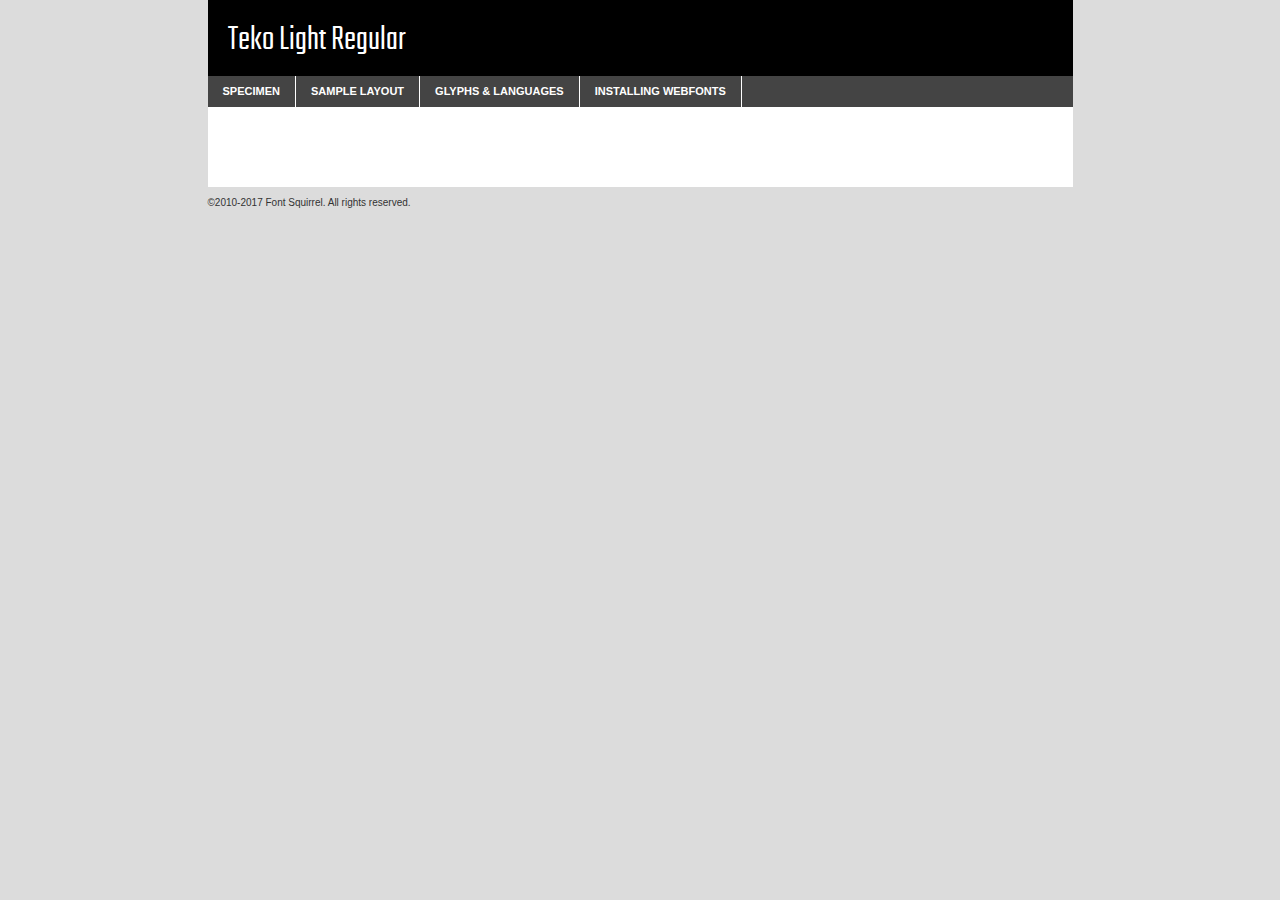
<file: font/teko-light-demo.html>
<!DOCTYPE html PUBLIC "-//W3C//DTD XHTML 1.0 Transitional//EN"
	"http://www.w3.org/TR/xhtml1/DTD/xhtml1-transitional.dtd">

<html xmlns="http://www.w3.org/1999/xhtml" xml:lang="en" lang="en">
<head>
	<meta http-equiv="Content-Type" content="text/html; charset=utf-8" />
	<script src="http://ajax.googleapis.com/ajax/libs/jquery/1.7.2/jquery.min.js" type="text/javascript" charset="utf-8"></script>
	<script type="text/javascript">
	(function($){$.fn.easyTabs=function(option){var param=jQuery.extend({fadeSpeed:"fast",defaultContent:1,activeClass:'active'},option);$(this).each(function(){var thisId="#"+this.id;if(param.defaultContent==''){param.defaultContent=1;}
	if(typeof param.defaultContent=="number")
	{var defaultTab=$(thisId+" .tabs li:eq("+(param.defaultContent-1)+") a").attr('href').substr(1);}else{var defaultTab=param.defaultContent;}
	$(thisId+" .tabs li a").each(function(){var tabToHide=$(this).attr('href').substr(1);$("#"+tabToHide).addClass('easytabs-tab-content');});hideAll();changeContent(defaultTab);function hideAll(){$(thisId+" .easytabs-tab-content").hide();}
	function changeContent(tabId){hideAll();$(thisId+" .tabs li").removeClass(param.activeClass);$(thisId+" .tabs li a[href=#"+tabId+"]").closest('li').addClass(param.activeClass);if(param.fadeSpeed!="none")
	{$(thisId+" #"+tabId).fadeIn(param.fadeSpeed);}else{$(thisId+" #"+tabId).show();}}
	$(thisId+" .tabs li").click(function(){var tabId=$(this).find('a').attr('href').substr(1);changeContent(tabId);return false;});});}})(jQuery);
	</script>
	<link rel="stylesheet" href="specimen_files/specimen_stylesheet.css" type="text/css" charset="utf-8" />
	<link rel="stylesheet" href="stylesheet.css" type="text/css" charset="utf-8" />

	<style type="text/css">
					body{
				font-family: 'tekolight';
							}
		</style>

	<title>Teko Light Regular Specimen</title>
	
	
	<script type="text/javascript" charset="utf-8">
		$(document).ready(function() {
			$('#container').easyTabs({defaultContent:1});
		});
	</script>
</head>

<body>
<div id="container">
	<div id="header">
		Teko Light Regular	</div>
	<ul class="tabs">
		<li><a href="#specimen">Specimen</a></li>
		<li><a href="#layout">Sample Layout</a></li>
				<li><a href="#glyphs">Glyphs &amp; Languages</a></li>
		<li><a href="#installing">Installing Webfonts</a></li>
		
	</ul>
	
	<div id="main_content">

		
			<div id="specimen">
		
				<div class="section">
					<div class="grid12 firstcol">
						<div class="huge">AaBb</div>
					</div>
				</div>
		
				<div class="section">
					<div class="glyph_range">A&#x200B;B&#x200b;C&#x200b;D&#x200b;E&#x200b;F&#x200b;G&#x200b;H&#x200b;I&#x200b;J&#x200b;K&#x200b;L&#x200b;M&#x200b;N&#x200b;O&#x200b;P&#x200b;Q&#x200b;R&#x200b;S&#x200b;T&#x200b;U&#x200b;V&#x200b;W&#x200b;X&#x200b;Y&#x200b;Z&#x200b;a&#x200b;b&#x200b;c&#x200b;d&#x200b;e&#x200b;f&#x200b;g&#x200b;h&#x200b;i&#x200b;j&#x200b;k&#x200b;l&#x200b;m&#x200b;n&#x200b;o&#x200b;p&#x200b;q&#x200b;r&#x200b;s&#x200b;t&#x200b;u&#x200b;v&#x200b;w&#x200b;x&#x200b;y&#x200b;z&#x200b;1&#x200b;2&#x200b;3&#x200b;4&#x200b;5&#x200b;6&#x200b;7&#x200b;8&#x200b;9&#x200b;0&#x200b;&amp;&#x200b;.&#x200b;,&#x200b;?&#x200b;!&#x200b;&#64;&#x200b;(&#x200b;)&#x200b;#&#x200b;$&#x200b;%&#x200b;*&#x200b;+&#x200b;-&#x200b;=&#x200b;:&#x200b;;</div>
				</div>
				<div class="section">
					<div class="grid12 firstcol">
						<table class="sample_table">
							<tr><td>10</td><td class="size10">abcdefghijklmnopqrstuvwxyzABCDEFGHIJKLMNOPQRSTUVWXYZ0123456789abcdefghijklmnopqrstuvwxyzABCDEFGHIJKLMNOPQRSTUVWXYZ0123456789abcdefghijklmnopqrstuvwxyzABCDEFGHIJKLMNOPQRSTUVWXYZ</td></tr>
							<tr><td>11</td><td class="size11">abcdefghijklmnopqrstuvwxyzABCDEFGHIJKLMNOPQRSTUVWXYZ0123456789abcdefghijklmnopqrstuvwxyzABCDEFGHIJKLMNOPQRSTUVWXYZ0123456789abcdefghijklmnopqrstuvwxyzABCDEFGHIJKLMNOPQRSTUVWXYZ</td></tr>
							<tr><td>12</td><td class="size12">abcdefghijklmnopqrstuvwxyzABCDEFGHIJKLMNOPQRSTUVWXYZ0123456789abcdefghijklmnopqrstuvwxyzABCDEFGHIJKLMNOPQRSTUVWXYZ0123456789abcdefghijklmnopqrstuvwxyzABCDEFGHIJKLMNOPQRSTUVWXYZ</td></tr>
							<tr><td>13</td><td class="size13">abcdefghijklmnopqrstuvwxyzABCDEFGHIJKLMNOPQRSTUVWXYZ0123456789abcdefghijklmnopqrstuvwxyzABCDEFGHIJKLMNOPQRSTUVWXYZ0123456789abcdefghijklmnopqrstuvwxyzABCDEFGHIJKLMNOPQRSTUVWXYZ</td></tr>
							<tr><td>14</td><td class="size14">abcdefghijklmnopqrstuvwxyzABCDEFGHIJKLMNOPQRSTUVWXYZ0123456789abcdefghijklmnopqrstuvwxyzABCDEFGHIJKLMNOPQRSTUVWXYZ0123456789abcdefghijklmnopqrstuvwxyzABCDEFGHIJKLMNOPQRSTUVWXYZ</td></tr>
							<tr><td>16</td><td class="size16">abcdefghijklmnopqrstuvwxyzABCDEFGHIJKLMNOPQRSTUVWXYZ0123456789abcdefghijklmnopqrstuvwxyzABCDEFGHIJKLMNOPQRSTUVWXYZ</td></tr>
							<tr><td>18</td><td class="size18">abcdefghijklmnopqrstuvwxyzABCDEFGHIJKLMNOPQRSTUVWXYZ0123456789abcdefghijklmnopqrstuvwxyzABCDEFGHIJKLMNOPQRSTUVWXYZ</td></tr>
							<tr><td>20</td><td class="size20">abcdefghijklmnopqrstuvwxyzABCDEFGHIJKLMNOPQRSTUVWXYZ0123456789abcdefghijklmnopqrstuvwxyzABCDEFGHIJKLMNOPQRSTUVWXYZ</td></tr>
							<tr><td>24</td><td class="size24">abcdefghijklmnopqrstuvwxyzABCDEFGHIJKLMNOPQRSTUVWXYZ0123456789abcdefghijklmnopqrstuvwxyzABCDEFGHIJKLMNOPQRSTUVWXYZ</td></tr>
							<tr><td>30</td><td class="size30">abcdefghijklmnopqrstuvwxyzABCDEFGHIJKLMNOPQRSTUVWXYZ0123456789abcdefghijklmnopqrstuvwxyzABCDEFGHIJKLMNOPQRSTUVWXYZ</td></tr>
							<tr><td>36</td><td class="size36">abcdefghijklmnopqrstuvwxyzABCDEFGHIJKLMNOPQRSTUVWXYZ0123456789abcdefghijklmnopqrstuvwxyzABCDEFGHIJKLMNOPQRSTUVWXYZ</td></tr>
							<tr><td>48</td><td class="size48">abcdefghijklmnopqrstuvwxyzABCDEFGHIJKLMNOPQRSTUVWXYZ0123456789abcdefghijklmnopqrstuvwxyzABCDEFGHIJKLMNOPQRSTUVWXYZ</td></tr>
							<tr><td>60</td><td class="size60">abcdefghijklmnopqrstuvwxyzABCDEFGHIJKLMNOPQRSTUVWXYZ0123456789abcdefghijklmnopqrstuvwxyzABCDEFGHIJKLMNOPQRSTUVWXYZ</td></tr>
							<tr><td>72</td><td class="size72">abcdefghijklmnopqrstuvwxyzABCDEFGHIJKLMNOPQRSTUVWXYZ0123456789abcdefghijklmnopqrstuvwxyzABCDEFGHIJKLMNOPQRSTUVWXYZ</td></tr>
							<tr><td>90</td><td class="size90">abcdefghijklmnopqrstuvwxyzABCDEFGHIJKLMNOPQRSTUVWXYZ0123456789abcdefghijklmnopqrstuvwxyzABCDEFGHIJKLMNOPQRSTUVWXYZ</td></tr>
						</table>
				
					</div>
			
				</div>
		
		
		
								<div class="section" id="bodycomparison">


										<div id="xheight">
				<div class="fontbody">&#x25FC;&#x25FC;&#x25FC;&#x25FC;&#x25FC;&#x25FC;&#x25FC;&#x25FC;&#x25FC;&#x25FC;&#x25FC;&#x25FC;&#x25FC;&#x25FC;&#x25FC;&#x25FC;&#x25FC;&#x25FC;&#x25FC;&#x25FC;&#x25FC;&#x25FC;&#x25FC;&#x25FC;&#x25FC;&#x25FC;&#x25FC;&#x25FC;&#x25FC;&#x25FC;&#x25FC;&#x25FC;&#x25FC;&#x25FC;&#x25FC;&#x25FC;&#x25FC;&#x25FC;&#x25FC;&#x25FC;&#x25FC;&#x25FC;&#x25FC;&#x25FC;&#x25FC;&#x25FC;&#x25FC;&#x25FC;&#x25FC;&#x25FC;&#x25FC;&#x25FC;&#x25FC;&#x25FC;&#x25FC;&#x25FC;&#x25FC;&#x25FC;&#x25FC;&#x25FC;&#x25FC;&#x25FC;&#x25FC;&#x25FC;&#x25FC;&#x25FC;&#x25FC;&#x25FC;&#x25FC;&#x25FC;&#x25FC;&#x25FC;&#x25FC;&#x25FC;&#x25FC;&#x25FC;&#x25FC;&#x25FC;&#x25FC;&#x25FC;&#x25FC;&#x25FC;&#x25FC;&#x25FC;&#x25FC;&#x25FC;&#x25FC;&#x25FC;&#x25FC;&#x25FC;&#x25FC;&#x25FC;&#x25FC;&#x25FC;&#x25FC;&#x25FC;&#x25FC;&#x25FC;&#x25FC;body</div><div class="arialbody">body</div><div class="verdanabody">body</div><div class="georgiabody">body</div></div>
										<div class="fontbody" style="z-index:1">
											body<span>Teko Light Regular</span>
										</div>
										<div class="arialbody" style="z-index:1">
											body<span>Arial</span>
										</div>
										<div class="verdanabody" style="z-index:1">
											body<span>Verdana</span>
										</div>
										<div class="georgiabody" style="z-index:1">
											body<span>Georgia</span>
										</div>



								</div>
		
		
				<div class="section psample psample_row1" id="">
					
					<div class="grid2 firstcol">
						<p class="size10"><span>10.</span>Aenean lacinia bibendum nulla sed consectetur. Fusce dapibus, tellus ac cursus commodo, tortor mauris condimentum nibh, ut fermentum massa justo sit amet risus. Nullam id dolor id nibh ultricies vehicula ut id elit. Cum sociis natoque penatibus et magnis dis parturient montes, nascetur ridiculus mus. Nulla vitae elit libero, a pharetra augue.</p>
			
					</div>
					<div class="grid3">
						<p class="size11"><span>11.</span>Aenean lacinia bibendum nulla sed consectetur. Fusce dapibus, tellus ac cursus commodo, tortor mauris condimentum nibh, ut fermentum massa justo sit amet risus. Nullam id dolor id nibh ultricies vehicula ut id elit. Cum sociis natoque penatibus et magnis dis parturient montes, nascetur ridiculus mus. Nulla vitae elit libero, a pharetra augue.</p>
			
					</div>
					<div class="grid3">
						<p class="size12"><span>12.</span>Aenean lacinia bibendum nulla sed consectetur. Fusce dapibus, tellus ac cursus commodo, tortor mauris condimentum nibh, ut fermentum massa justo sit amet risus. Nullam id dolor id nibh ultricies vehicula ut id elit. Cum sociis natoque penatibus et magnis dis parturient montes, nascetur ridiculus mus. Nulla vitae elit libero, a pharetra augue.</p>
			
					</div>
					<div class="grid4">
						<p class="size13"><span>13.</span>Aenean lacinia bibendum nulla sed consectetur. Fusce dapibus, tellus ac cursus commodo, tortor mauris condimentum nibh, ut fermentum massa justo sit amet risus. Nullam id dolor id nibh ultricies vehicula ut id elit. Cum sociis natoque penatibus et magnis dis parturient montes, nascetur ridiculus mus. Nulla vitae elit libero, a pharetra augue.</p>
			
					</div>
					<div class="white_blend"></div>
					
				</div>
				<div class="section psample psample_row2" id="">
					<div class="grid3 firstcol">
						<p class="size14"><span>14.</span>Aenean lacinia bibendum nulla sed consectetur. Fusce dapibus, tellus ac cursus commodo, tortor mauris condimentum nibh, ut fermentum massa justo sit amet risus. Nullam id dolor id nibh ultricies vehicula ut id elit. Cum sociis natoque penatibus et magnis dis parturient montes, nascetur ridiculus mus. Nulla vitae elit libero, a pharetra augue.</p>
			
					</div>
					<div class="grid4">
						<p class="size16"><span>16.</span>Aenean lacinia bibendum nulla sed consectetur. Fusce dapibus, tellus ac cursus commodo, tortor mauris condimentum nibh, ut fermentum massa justo sit amet risus. Nullam id dolor id nibh ultricies vehicula ut id elit. Cum sociis natoque penatibus et magnis dis parturient montes, nascetur ridiculus mus. Nulla vitae elit libero, a pharetra augue.</p>
			
					</div>
					<div class="grid5">
						<p class="size18"><span>18.</span>Aenean lacinia bibendum nulla sed consectetur. Fusce dapibus, tellus ac cursus commodo, tortor mauris condimentum nibh, ut fermentum massa justo sit amet risus. Nullam id dolor id nibh ultricies vehicula ut id elit. Cum sociis natoque penatibus et magnis dis parturient montes, nascetur ridiculus mus. Nulla vitae elit libero, a pharetra augue.</p>
			
					</div>

					<div class="white_blend"></div>

				</div>
				
				<div class="section psample psample_row3" id="">
					<div class="grid5 firstcol">
						<p class="size20"><span>20.</span>Aenean lacinia bibendum nulla sed consectetur. Fusce dapibus, tellus ac cursus commodo, tortor mauris condimentum nibh, ut fermentum massa justo sit amet risus. Nullam id dolor id nibh ultricies vehicula ut id elit. Cum sociis natoque penatibus et magnis dis parturient montes, nascetur ridiculus mus. Nulla vitae elit libero, a pharetra augue.</p>
					</div>
					<div class="grid7">
						<p class="size24"><span>24.</span>Aenean lacinia bibendum nulla sed consectetur. Fusce dapibus, tellus ac cursus commodo, tortor mauris condimentum nibh, ut fermentum massa justo sit amet risus. Nullam id dolor id nibh ultricies vehicula ut id elit. Cum sociis natoque penatibus et magnis dis parturient montes, nascetur ridiculus mus. Nulla vitae elit libero, a pharetra augue.</p>
					</div>
					
					<div class="white_blend"></div>
					
				</div>
				
				<div class="section psample psample_row4" id="">
					<div class="grid12 firstcol">
						<p class="size30"><span>30.</span>Aenean lacinia bibendum nulla sed consectetur. Fusce dapibus, tellus ac cursus commodo, tortor mauris condimentum nibh, ut fermentum massa justo sit amet risus. Nullam id dolor id nibh ultricies vehicula ut id elit. Cum sociis natoque penatibus et magnis dis parturient montes, nascetur ridiculus mus. Nulla vitae elit libero, a pharetra augue.</p>
					</div>
					<div class="white_blend"></div>
					
				</div>
				
				
				
				<div class="section psample psample_row1 fullreverse">
					<div class="grid2 firstcol">
						<p class="size10"><span>10.</span>Aenean lacinia bibendum nulla sed consectetur. Fusce dapibus, tellus ac cursus commodo, tortor mauris condimentum nibh, ut fermentum massa justo sit amet risus. Nullam id dolor id nibh ultricies vehicula ut id elit. Cum sociis natoque penatibus et magnis dis parturient montes, nascetur ridiculus mus. Nulla vitae elit libero, a pharetra augue.</p>
			
					</div>
					<div class="grid3">
						<p class="size11"><span>11.</span>Aenean lacinia bibendum nulla sed consectetur. Fusce dapibus, tellus ac cursus commodo, tortor mauris condimentum nibh, ut fermentum massa justo sit amet risus. Nullam id dolor id nibh ultricies vehicula ut id elit. Cum sociis natoque penatibus et magnis dis parturient montes, nascetur ridiculus mus. Nulla vitae elit libero, a pharetra augue.</p>
			
					</div>
					<div class="grid3">
						<p class="size12"><span>12.</span>Aenean lacinia bibendum nulla sed consectetur. Fusce dapibus, tellus ac cursus commodo, tortor mauris condimentum nibh, ut fermentum massa justo sit amet risus. Nullam id dolor id nibh ultricies vehicula ut id elit. Cum sociis natoque penatibus et magnis dis parturient montes, nascetur ridiculus mus. Nulla vitae elit libero, a pharetra augue.</p>
			
					</div>
					<div class="grid4">
						<p class="size13"><span>13.</span>Aenean lacinia bibendum nulla sed consectetur. Fusce dapibus, tellus ac cursus commodo, tortor mauris condimentum nibh, ut fermentum massa justo sit amet risus. Nullam id dolor id nibh ultricies vehicula ut id elit. Cum sociis natoque penatibus et magnis dis parturient montes, nascetur ridiculus mus. Nulla vitae elit libero, a pharetra augue.</p>
			
					</div>
					<div class="black_blend"></div>
					
				</div>
				
				<div class="section psample psample_row2 fullreverse">
					<div class="grid3 firstcol">
						<p class="size14"><span>14.</span>Aenean lacinia bibendum nulla sed consectetur. Fusce dapibus, tellus ac cursus commodo, tortor mauris condimentum nibh, ut fermentum massa justo sit amet risus. Nullam id dolor id nibh ultricies vehicula ut id elit. Cum sociis natoque penatibus et magnis dis parturient montes, nascetur ridiculus mus. Nulla vitae elit libero, a pharetra augue.</p>
			
					</div>
					<div class="grid4">
						<p class="size16"><span>16.</span>Aenean lacinia bibendum nulla sed consectetur. Fusce dapibus, tellus ac cursus commodo, tortor mauris condimentum nibh, ut fermentum massa justo sit amet risus. Nullam id dolor id nibh ultricies vehicula ut id elit. Cum sociis natoque penatibus et magnis dis parturient montes, nascetur ridiculus mus. Nulla vitae elit libero, a pharetra augue.</p>
			
					</div>
					<div class="grid5">
						<p class="size18"><span>18.</span>Aenean lacinia bibendum nulla sed consectetur. Fusce dapibus, tellus ac cursus commodo, tortor mauris condimentum nibh, ut fermentum massa justo sit amet risus. Nullam id dolor id nibh ultricies vehicula ut id elit. Cum sociis natoque penatibus et magnis dis parturient montes, nascetur ridiculus mus. Nulla vitae elit libero, a pharetra augue.</p>
			
					</div>
					<div class="black_blend"></div>

				</div>
				
				<div class="section psample fullreverse psample_row3" id="">
					<div class="grid5 firstcol">
						<p class="size20"><span>20.</span>Aenean lacinia bibendum nulla sed consectetur. Fusce dapibus, tellus ac cursus commodo, tortor mauris condimentum nibh, ut fermentum massa justo sit amet risus. Nullam id dolor id nibh ultricies vehicula ut id elit. Cum sociis natoque penatibus et magnis dis parturient montes, nascetur ridiculus mus. Nulla vitae elit libero, a pharetra augue.</p>
					</div>
					<div class="grid7">
						<p class="size24"><span>24.</span>Aenean lacinia bibendum nulla sed consectetur. Fusce dapibus, tellus ac cursus commodo, tortor mauris condimentum nibh, ut fermentum massa justo sit amet risus. Nullam id dolor id nibh ultricies vehicula ut id elit. Cum sociis natoque penatibus et magnis dis parturient montes, nascetur ridiculus mus. Nulla vitae elit libero, a pharetra augue.</p>
					</div>
					
					<div class="black_blend"></div>
					
				</div>
				
				<div class="section psample fullreverse psample_row4" id="" style="border-bottom: 20px #000 solid;">
					<div class="grid12 firstcol">
						<p class="size30"><span>30.</span>Aenean lacinia bibendum nulla sed consectetur. Fusce dapibus, tellus ac cursus commodo, tortor mauris condimentum nibh, ut fermentum massa justo sit amet risus. Nullam id dolor id nibh ultricies vehicula ut id elit. Cum sociis natoque penatibus et magnis dis parturient montes, nascetur ridiculus mus. Nulla vitae elit libero, a pharetra augue.</p>
					</div>
					<div class="black_blend"></div>
					
				</div>
				
				
				
				
			</div>
			
			<div id="layout">
				
				<div class="section">
					
					<div class="grid12 firstcol">
						<h1>Lorem Ipsum Dolor</h1>
						<h2>Etiam porta sem malesuada magna mollis euismod</h2>
						
						<p class="byline">By <a href="#link">Aenean Lacinia</a></p>
					</div>
				</div>
				<div class="section">
					<div class="grid8 firstcol">
						<p class="large">Donec sed odio dui. Morbi leo risus, porta ac consectetur ac, vestibulum at eros. Fusce dapibus, tellus ac cursus commodo, tortor mauris condimentum nibh, ut fermentum massa justo sit amet risus. </p>

						
						<h3>Pellentesque ornare sem</h3>

						<p>Maecenas sed diam eget risus varius blandit sit amet non magna. Maecenas faucibus mollis interdum. Donec ullamcorper nulla non metus auctor fringilla. Nullam id dolor id nibh ultricies vehicula ut id elit. Nullam id dolor id nibh ultricies vehicula ut id elit. </p>

						<p>Aenean eu leo quam. Pellentesque ornare sem lacinia quam venenatis vestibulum. Lorem ipsum dolor sit amet, consectetur adipiscing elit. Cum sociis natoque penatibus et magnis dis parturient montes, nascetur ridiculus mus. </p>

						<p>Nulla vitae elit libero, a pharetra augue. Praesent commodo cursus magna, vel scelerisque nisl consectetur et. Aenean lacinia bibendum nulla sed consectetur. </p>

						<p>Nullam quis risus eget urna mollis ornare vel eu leo. Nullam quis risus eget urna mollis ornare vel eu leo. Maecenas sed diam eget risus varius blandit sit amet non magna. Donec ullamcorper nulla non metus auctor fringilla. </p>

						<h3>Cras mattis consectetur</h3>

						<p>Aenean eu leo quam. Pellentesque ornare sem lacinia quam venenatis vestibulum. Aenean lacinia bibendum nulla sed consectetur. Integer posuere erat a ante venenatis dapibus posuere velit aliquet. Cras mattis consectetur purus sit amet fermentum. </p>

						<p>Nullam id dolor id nibh ultricies vehicula ut id elit. Nullam quis risus eget urna mollis ornare vel eu leo. Cras mattis consectetur purus sit amet fermentum.</p>
					</div>
					
					<div class="grid4 sidebar">
						
						<div class="box reverse">
							<p class="last">Nullam quis risus eget urna mollis ornare vel eu leo. Donec ullamcorper nulla non metus auctor fringilla. Cras mattis consectetur purus sit amet fermentum. Sed posuere consectetur est at lobortis. Lorem ipsum dolor sit amet, consectetur adipiscing elit. </p>
						</div>
						
						<p class="caption">Maecenas sed diam eget risus varius.</p>

						<p>Vestibulum id ligula porta felis euismod semper. Integer posuere erat a ante venenatis dapibus posuere velit aliquet. Vestibulum id ligula porta felis euismod semper. Sed posuere consectetur est at lobortis. Maecenas sed diam eget risus varius blandit sit amet non magna. Fusce dapibus, tellus ac cursus commodo, tortor mauris condimentum nibh, ut fermentum massa justo sit amet risus. </p>

					

						<p>Duis mollis, est non commodo luctus, nisi erat porttitor ligula, eget lacinia odio sem nec elit. Aenean lacinia bibendum nulla sed consectetur. Vivamus sagittis lacus vel augue laoreet rutrum faucibus dolor auctor. Aenean lacinia bibendum nulla sed consectetur. Nullam quis risus eget urna mollis ornare vel eu leo. </p>

						<p>Praesent commodo cursus magna, vel scelerisque nisl consectetur et. Donec ullamcorper nulla non metus auctor fringilla. Maecenas faucibus mollis interdum. Fusce dapibus, tellus ac cursus commodo, tortor mauris condimentum nibh, ut fermentum massa justo sit amet risus. </p>

					</div>
				</div>
				
			</div>


			



		<div id="glyphs">
			<div class="section">
				<div class="grid12 firstcol">
			
				<h1>Language Support</h1>
				<p>The subset of Teko Light Regular in this kit supports the following languages:<br />
			
					Albanian, Basque, Breton, Chamorro, Danish, Dutch, English, Faroese, Finnish, French, Frisian, Galician, German, Icelandic, Italian, Malagasy, Norwegian, Portuguese, Spanish, Alsatian, Aragonese, Arapaho, Arrernte, Asturian, Aymara, Bislama, Cebuano, Corsican, Fijian, French_creole, Genoese, Gilbertese, Greenlandic, Haitian_creole, Hiligaynon, Hmong, Hopi, Ibanag, Iloko_ilokano, Indonesian, Interglossa_glosa, Interlingua, Irish_gaelic, Jerriais, Lojban, Lombard, Luxembourgeois, Manx, Mohawk, Norfolk_pitcairnese, Occitan, Oromo, Pangasinan, Papiamento, Piedmontese, Potawatomi, Rhaeto-romance, Romansh, Rotokas, Sami_lule, Samoan, Sardinian, Scots_gaelic, Seychelles_creole, Shona, Sicilian, Somali, Southern_ndebele, Swahili, Swati_swazi, Tagalog_filipino_pilipino, Tetum, Tok_pisin, Uyghur_latinized, Volapuk, Walloon, Warlpiri, Xhosa, Yapese, Zulu, Latinbasic, Ubasic, Demo				</p>
				<h1>Glyph Chart</h1>
				<p>The subset of Teko Light Regular in this kit includes all the glyphs listed below. Unicode entities are included above each glyph to help you insert individual characters into your layout.</p>
				<div id="glyph_chart">
			
																														 <div><p>&amp;#13;</p>&#13;</div>
																				 <div><p>&amp;#32;</p>&#32;</div>
																				 <div><p>&amp;#33;</p>&#33;</div>
																				 <div><p>&amp;#34;</p>&#34;</div>
																				 <div><p>&amp;#35;</p>&#35;</div>
																				 <div><p>&amp;#36;</p>&#36;</div>
																				 <div><p>&amp;#37;</p>&#37;</div>
																				 <div><p>&amp;#38;</p>&#38;</div>
																				 <div><p>&amp;#39;</p>&#39;</div>
																				 <div><p>&amp;#40;</p>&#40;</div>
																				 <div><p>&amp;#41;</p>&#41;</div>
																				 <div><p>&amp;#42;</p>&#42;</div>
																				 <div><p>&amp;#43;</p>&#43;</div>
																				 <div><p>&amp;#44;</p>&#44;</div>
																				 <div><p>&amp;#45;</p>&#45;</div>
																				 <div><p>&amp;#46;</p>&#46;</div>
																				 <div><p>&amp;#47;</p>&#47;</div>
																				 <div><p>&amp;#48;</p>&#48;</div>
																				 <div><p>&amp;#49;</p>&#49;</div>
																				 <div><p>&amp;#50;</p>&#50;</div>
																				 <div><p>&amp;#51;</p>&#51;</div>
																				 <div><p>&amp;#52;</p>&#52;</div>
																				 <div><p>&amp;#53;</p>&#53;</div>
																				 <div><p>&amp;#54;</p>&#54;</div>
																				 <div><p>&amp;#55;</p>&#55;</div>
																				 <div><p>&amp;#56;</p>&#56;</div>
																				 <div><p>&amp;#57;</p>&#57;</div>
																				 <div><p>&amp;#58;</p>&#58;</div>
																				 <div><p>&amp;#59;</p>&#59;</div>
																				 <div><p>&amp;#60;</p>&#60;</div>
																				 <div><p>&amp;#61;</p>&#61;</div>
																				 <div><p>&amp;#62;</p>&#62;</div>
																				 <div><p>&amp;#63;</p>&#63;</div>
																				 <div><p>&amp;#64;</p>&#64;</div>
																				 <div><p>&amp;#65;</p>&#65;</div>
																				 <div><p>&amp;#66;</p>&#66;</div>
																				 <div><p>&amp;#67;</p>&#67;</div>
																				 <div><p>&amp;#68;</p>&#68;</div>
																				 <div><p>&amp;#69;</p>&#69;</div>
																				 <div><p>&amp;#70;</p>&#70;</div>
																				 <div><p>&amp;#71;</p>&#71;</div>
																				 <div><p>&amp;#72;</p>&#72;</div>
																				 <div><p>&amp;#73;</p>&#73;</div>
																				 <div><p>&amp;#74;</p>&#74;</div>
																				 <div><p>&amp;#75;</p>&#75;</div>
																				 <div><p>&amp;#76;</p>&#76;</div>
																				 <div><p>&amp;#77;</p>&#77;</div>
																				 <div><p>&amp;#78;</p>&#78;</div>
																				 <div><p>&amp;#79;</p>&#79;</div>
																				 <div><p>&amp;#80;</p>&#80;</div>
																				 <div><p>&amp;#81;</p>&#81;</div>
																				 <div><p>&amp;#82;</p>&#82;</div>
																				 <div><p>&amp;#83;</p>&#83;</div>
																				 <div><p>&amp;#84;</p>&#84;</div>
																				 <div><p>&amp;#85;</p>&#85;</div>
																				 <div><p>&amp;#86;</p>&#86;</div>
																				 <div><p>&amp;#87;</p>&#87;</div>
																				 <div><p>&amp;#88;</p>&#88;</div>
																				 <div><p>&amp;#89;</p>&#89;</div>
																				 <div><p>&amp;#90;</p>&#90;</div>
																				 <div><p>&amp;#91;</p>&#91;</div>
																				 <div><p>&amp;#92;</p>&#92;</div>
																				 <div><p>&amp;#93;</p>&#93;</div>
																				 <div><p>&amp;#94;</p>&#94;</div>
																				 <div><p>&amp;#95;</p>&#95;</div>
																				 <div><p>&amp;#96;</p>&#96;</div>
																				 <div><p>&amp;#97;</p>&#97;</div>
																				 <div><p>&amp;#98;</p>&#98;</div>
																				 <div><p>&amp;#99;</p>&#99;</div>
																				 <div><p>&amp;#100;</p>&#100;</div>
																				 <div><p>&amp;#101;</p>&#101;</div>
																				 <div><p>&amp;#102;</p>&#102;</div>
																				 <div><p>&amp;#103;</p>&#103;</div>
																				 <div><p>&amp;#104;</p>&#104;</div>
																				 <div><p>&amp;#105;</p>&#105;</div>
																				 <div><p>&amp;#106;</p>&#106;</div>
																				 <div><p>&amp;#107;</p>&#107;</div>
																				 <div><p>&amp;#108;</p>&#108;</div>
																				 <div><p>&amp;#109;</p>&#109;</div>
																				 <div><p>&amp;#110;</p>&#110;</div>
																				 <div><p>&amp;#111;</p>&#111;</div>
																				 <div><p>&amp;#112;</p>&#112;</div>
																				 <div><p>&amp;#113;</p>&#113;</div>
																				 <div><p>&amp;#114;</p>&#114;</div>
																				 <div><p>&amp;#115;</p>&#115;</div>
																				 <div><p>&amp;#116;</p>&#116;</div>
																				 <div><p>&amp;#117;</p>&#117;</div>
																				 <div><p>&amp;#118;</p>&#118;</div>
																				 <div><p>&amp;#119;</p>&#119;</div>
																				 <div><p>&amp;#120;</p>&#120;</div>
																				 <div><p>&amp;#121;</p>&#121;</div>
																				 <div><p>&amp;#122;</p>&#122;</div>
																				 <div><p>&amp;#123;</p>&#123;</div>
																				 <div><p>&amp;#124;</p>&#124;</div>
																				 <div><p>&amp;#125;</p>&#125;</div>
																				 <div><p>&amp;#126;</p>&#126;</div>
																				 <div><p>&amp;#160;</p>&#160;</div>
																				 <div><p>&amp;#161;</p>&#161;</div>
																				 <div><p>&amp;#162;</p>&#162;</div>
																				 <div><p>&amp;#163;</p>&#163;</div>
																				 <div><p>&amp;#164;</p>&#164;</div>
																				 <div><p>&amp;#165;</p>&#165;</div>
																				 <div><p>&amp;#166;</p>&#166;</div>
																				 <div><p>&amp;#167;</p>&#167;</div>
																				 <div><p>&amp;#168;</p>&#168;</div>
																				 <div><p>&amp;#169;</p>&#169;</div>
																				 <div><p>&amp;#170;</p>&#170;</div>
																				 <div><p>&amp;#171;</p>&#171;</div>
																				 <div><p>&amp;#172;</p>&#172;</div>
																				 <div><p>&amp;#173;</p>&#173;</div>
																				 <div><p>&amp;#174;</p>&#174;</div>
																				 <div><p>&amp;#175;</p>&#175;</div>
																				 <div><p>&amp;#176;</p>&#176;</div>
																				 <div><p>&amp;#177;</p>&#177;</div>
																				 <div><p>&amp;#178;</p>&#178;</div>
																				 <div><p>&amp;#179;</p>&#179;</div>
																				 <div><p>&amp;#180;</p>&#180;</div>
																				 <div><p>&amp;#181;</p>&#181;</div>
																				 <div><p>&amp;#182;</p>&#182;</div>
																				 <div><p>&amp;#183;</p>&#183;</div>
																				 <div><p>&amp;#184;</p>&#184;</div>
																				 <div><p>&amp;#185;</p>&#185;</div>
																				 <div><p>&amp;#186;</p>&#186;</div>
																				 <div><p>&amp;#187;</p>&#187;</div>
																				 <div><p>&amp;#188;</p>&#188;</div>
																				 <div><p>&amp;#189;</p>&#189;</div>
																				 <div><p>&amp;#190;</p>&#190;</div>
																				 <div><p>&amp;#191;</p>&#191;</div>
																				 <div><p>&amp;#192;</p>&#192;</div>
																				 <div><p>&amp;#193;</p>&#193;</div>
																				 <div><p>&amp;#194;</p>&#194;</div>
																				 <div><p>&amp;#195;</p>&#195;</div>
																				 <div><p>&amp;#196;</p>&#196;</div>
																				 <div><p>&amp;#197;</p>&#197;</div>
																				 <div><p>&amp;#198;</p>&#198;</div>
																				 <div><p>&amp;#199;</p>&#199;</div>
																				 <div><p>&amp;#200;</p>&#200;</div>
																				 <div><p>&amp;#201;</p>&#201;</div>
																				 <div><p>&amp;#202;</p>&#202;</div>
																				 <div><p>&amp;#203;</p>&#203;</div>
																				 <div><p>&amp;#204;</p>&#204;</div>
																				 <div><p>&amp;#205;</p>&#205;</div>
																				 <div><p>&amp;#206;</p>&#206;</div>
																				 <div><p>&amp;#207;</p>&#207;</div>
																				 <div><p>&amp;#208;</p>&#208;</div>
																				 <div><p>&amp;#209;</p>&#209;</div>
																				 <div><p>&amp;#210;</p>&#210;</div>
																				 <div><p>&amp;#211;</p>&#211;</div>
																				 <div><p>&amp;#212;</p>&#212;</div>
																				 <div><p>&amp;#213;</p>&#213;</div>
																				 <div><p>&amp;#214;</p>&#214;</div>
																				 <div><p>&amp;#215;</p>&#215;</div>
																				 <div><p>&amp;#216;</p>&#216;</div>
																				 <div><p>&amp;#217;</p>&#217;</div>
																				 <div><p>&amp;#218;</p>&#218;</div>
																				 <div><p>&amp;#219;</p>&#219;</div>
																				 <div><p>&amp;#220;</p>&#220;</div>
																				 <div><p>&amp;#221;</p>&#221;</div>
																				 <div><p>&amp;#222;</p>&#222;</div>
																				 <div><p>&amp;#223;</p>&#223;</div>
																				 <div><p>&amp;#224;</p>&#224;</div>
																				 <div><p>&amp;#225;</p>&#225;</div>
																				 <div><p>&amp;#226;</p>&#226;</div>
																				 <div><p>&amp;#227;</p>&#227;</div>
																				 <div><p>&amp;#228;</p>&#228;</div>
																				 <div><p>&amp;#229;</p>&#229;</div>
																				 <div><p>&amp;#230;</p>&#230;</div>
																				 <div><p>&amp;#231;</p>&#231;</div>
																				 <div><p>&amp;#232;</p>&#232;</div>
																				 <div><p>&amp;#233;</p>&#233;</div>
																				 <div><p>&amp;#234;</p>&#234;</div>
																				 <div><p>&amp;#235;</p>&#235;</div>
																				 <div><p>&amp;#236;</p>&#236;</div>
																				 <div><p>&amp;#237;</p>&#237;</div>
																				 <div><p>&amp;#238;</p>&#238;</div>
																				 <div><p>&amp;#239;</p>&#239;</div>
																				 <div><p>&amp;#240;</p>&#240;</div>
																				 <div><p>&amp;#241;</p>&#241;</div>
																				 <div><p>&amp;#242;</p>&#242;</div>
																				 <div><p>&amp;#243;</p>&#243;</div>
																				 <div><p>&amp;#244;</p>&#244;</div>
																				 <div><p>&amp;#245;</p>&#245;</div>
																				 <div><p>&amp;#246;</p>&#246;</div>
																				 <div><p>&amp;#247;</p>&#247;</div>
																				 <div><p>&amp;#248;</p>&#248;</div>
																				 <div><p>&amp;#249;</p>&#249;</div>
																				 <div><p>&amp;#250;</p>&#250;</div>
																				 <div><p>&amp;#251;</p>&#251;</div>
																				 <div><p>&amp;#252;</p>&#252;</div>
																				 <div><p>&amp;#253;</p>&#253;</div>
																				 <div><p>&amp;#254;</p>&#254;</div>
																				 <div><p>&amp;#255;</p>&#255;</div>
																				 <div><p>&amp;#338;</p>&#338;</div>
																				 <div><p>&amp;#339;</p>&#339;</div>
																				 <div><p>&amp;#376;</p>&#376;</div>
																				 <div><p>&amp;#710;</p>&#710;</div>
																				 <div><p>&amp;#732;</p>&#732;</div>
																				 <div><p>&amp;#8192;</p>&#8192;</div>
																				 <div><p>&amp;#8193;</p>&#8193;</div>
																				 <div><p>&amp;#8194;</p>&#8194;</div>
																				 <div><p>&amp;#8195;</p>&#8195;</div>
																				 <div><p>&amp;#8196;</p>&#8196;</div>
																				 <div><p>&amp;#8197;</p>&#8197;</div>
																				 <div><p>&amp;#8198;</p>&#8198;</div>
																				 <div><p>&amp;#8199;</p>&#8199;</div>
																				 <div><p>&amp;#8200;</p>&#8200;</div>
																				 <div><p>&amp;#8201;</p>&#8201;</div>
																				 <div><p>&amp;#8202;</p>&#8202;</div>
																				 <div><p>&amp;#8208;</p>&#8208;</div>
																				 <div><p>&amp;#8209;</p>&#8209;</div>
																				 <div><p>&amp;#8210;</p>&#8210;</div>
																				 <div><p>&amp;#8211;</p>&#8211;</div>
																				 <div><p>&amp;#8212;</p>&#8212;</div>
																				 <div><p>&amp;#8216;</p>&#8216;</div>
																				 <div><p>&amp;#8217;</p>&#8217;</div>
																				 <div><p>&amp;#8218;</p>&#8218;</div>
																				 <div><p>&amp;#8220;</p>&#8220;</div>
																				 <div><p>&amp;#8221;</p>&#8221;</div>
																				 <div><p>&amp;#8222;</p>&#8222;</div>
																				 <div><p>&amp;#8226;</p>&#8226;</div>
																				 <div><p>&amp;#8230;</p>&#8230;</div>
																				 <div><p>&amp;#8239;</p>&#8239;</div>
																				 <div><p>&amp;#8249;</p>&#8249;</div>
																				 <div><p>&amp;#8250;</p>&#8250;</div>
																				 <div><p>&amp;#8287;</p>&#8287;</div>
																				 <div><p>&amp;#8364;</p>&#8364;</div>
																				 <div><p>&amp;#8482;</p>&#8482;</div>
																				 <div><p>&amp;#9724;</p>&#9724;</div>
																				 <div><p>&amp;#64257;</p>&#64257;</div>
																				 <div><p>&amp;#64258;</p>&#64258;</div>
																																																</div>	
				</div>
		
		
			</div>
		</div>
		
		
		<div id="specs">
			
		</div>
	
		<div id="installing">
			<div class="section">
				<div class="grid7 firstcol">
					<h1>Installing Webfonts</h1>
					
					<p>Webfonts are supported by all major browser platforms but not all in the same way. There are currently four different font formats that must be included in order to target all browsers. This includes TTF, WOFF, EOT and SVG.</p>
					
					<h2>1. Upload your webfonts</h2>
					<p>You must upload your webfont kit to your website. They should be in or near the same directory as your CSS files.</p>
					
					<h2>2. Include the webfont stylesheet</h2>
					<p>A special CSS @font-face declaration helps the various browsers select the appropriate font it needs without causing you a bunch of headaches. Learn more about this syntax by reading the <a href="https://www.fontspring.com/blog/further-hardening-of-the-bulletproof-syntax">Fontspring blog post</a> about it. The code for it is as follows:</p>


<code>
@font-face{ 
	font-family: 'MyWebFont';
	src: url('WebFont.eot');
	src: url('WebFont.eot?#iefix') format('embedded-opentype'),
	     url('WebFont.woff') format('woff'),
	     url('WebFont.ttf') format('truetype'),
	     url('WebFont.svg#webfont') format('svg');
}
</code>

	<p>We've already gone ahead and generated the code for you. All you have to do is link to the stylesheet in your HTML, like this:</p>
	<code>&lt;link rel=&quot;stylesheet&quot; href=&quot;stylesheet.css&quot; type=&quot;text/css&quot; charset=&quot;utf-8&quot; /&gt;</code>

					<h2>3. Modify your own stylesheet</h2>
					<p>To take advantage of your new fonts, you must tell your stylesheet to use them. Look at the original @font-face declaration above and find the property called "font-family." The name linked there will be what you use to reference the font. Prepend that webfont name to the font stack in the "font-family" property, inside the selector you want to change. For example:</p>
<code>p { font-family: 'WebFont', Arial, sans-serif; }</code>

<h2>4. Test</h2>
<p>Getting webfonts to work cross-browser <em>can</em> be tricky. Use the information in the sidebar to help you if you find that fonts aren't loading in a particular browser.</p>
				</div>
				
				<div class="grid5 sidebar">
					<div class="box">
						<h2>Troubleshooting<br />Font-Face Problems</h2>
						<p>Having trouble getting your webfonts to load in your new website? Here are some tips to sort out what might be the problem.</p>

						<h3>Fonts not showing in any browser</h3>

						<p>This sounds like you need to work on the plumbing. You either did not upload the fonts to the correct directory, or you did not link the fonts properly in the CSS. If you've confirmed that all this is correct and you still have a problem, take a look at your .htaccess file and see if requests are getting intercepted.</p>

						<h3>Fonts not loading in iPhone or iPad</h3>

						<p>The most common problem here is that you are serving the fonts from an IIS server. IIS refuses to serve files that have unknown MIME types. If that is the case, you must set the MIME type for SVG to "image/svg+xml" in the server settings. Follow these instructions from Microsoft if you need help.</p>

						<h3>Fonts not loading in Firefox</h3>

						<p>The primary reason for this failure? You are still using a version Firefox older than 3.5. So upgrade already! If that isn't it, then you are very likely serving fonts from a different domain. Firefox requires that all font assets be served from the same domain. Lastly it is possible that you need to add WOFF to your list of MIME types (if you are serving via IIS.)</p>

						<h3>Fonts not loading in IE</h3>

						<p>Are you looking at Internet Explorer on an actual Windows machine or are you cheating by using a service like Adobe BrowserLab? Many of these screenshot services do not render @font-face for IE. Best to test it on a real machine.</p>

						<h3>Fonts not loading in IE9</h3>

						<p>IE9, like Firefox, requires that fonts be served from the same domain as the website. Make sure that is the case.</p>
					</div>
				</div>
			</div>
			
		</div>
	
	</div>
	<div id="footer">
		<p>&copy;2010-2017 Font Squirrel. All rights reserved.</p>
	</div>
</div>
</body>
</html>
</file>
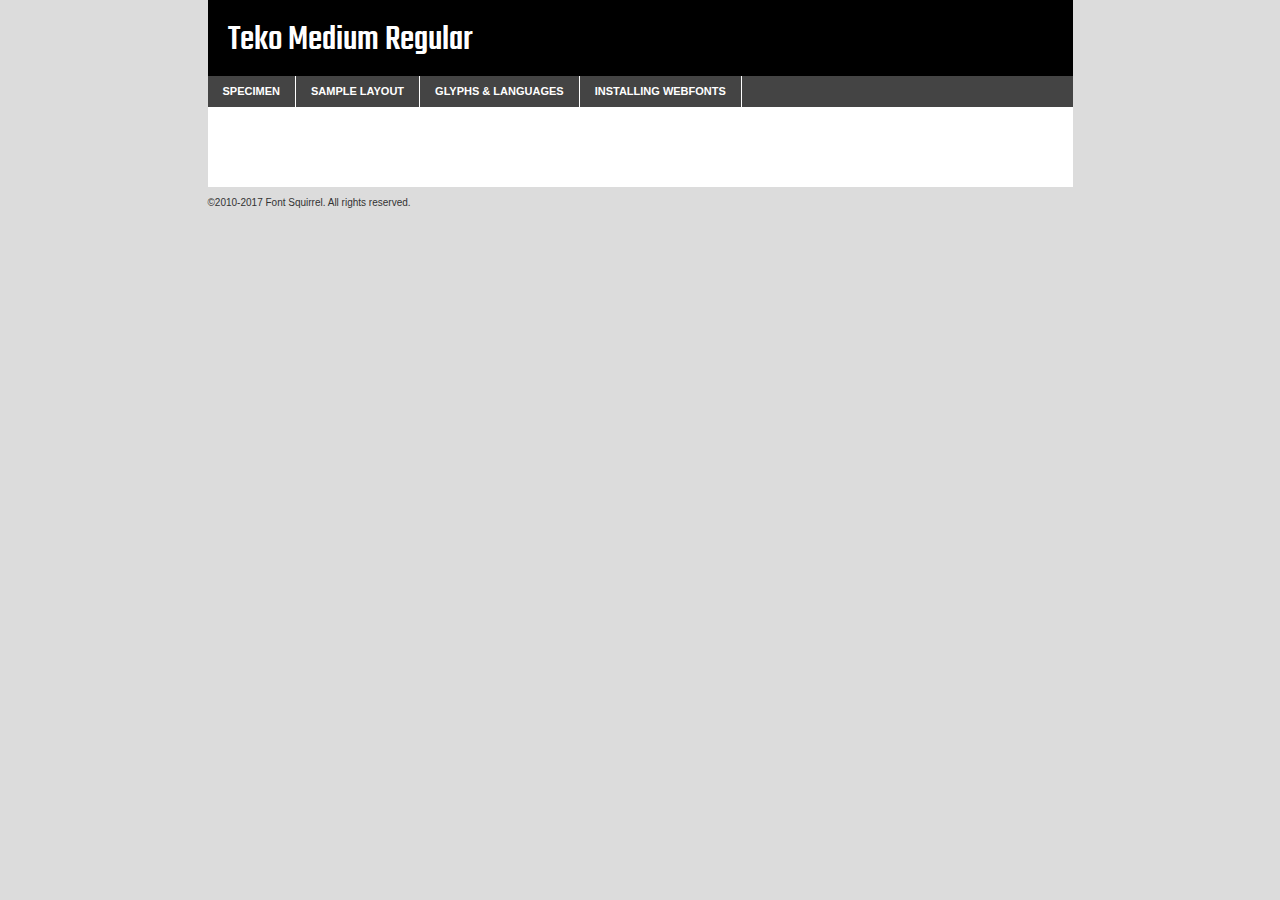
<file: font/teko-medium-demo.html>
<!DOCTYPE html PUBLIC "-//W3C//DTD XHTML 1.0 Transitional//EN"
	"http://www.w3.org/TR/xhtml1/DTD/xhtml1-transitional.dtd">

<html xmlns="http://www.w3.org/1999/xhtml" xml:lang="en" lang="en">
<head>
	<meta http-equiv="Content-Type" content="text/html; charset=utf-8" />
	<script src="http://ajax.googleapis.com/ajax/libs/jquery/1.7.2/jquery.min.js" type="text/javascript" charset="utf-8"></script>
	<script type="text/javascript">
	(function($){$.fn.easyTabs=function(option){var param=jQuery.extend({fadeSpeed:"fast",defaultContent:1,activeClass:'active'},option);$(this).each(function(){var thisId="#"+this.id;if(param.defaultContent==''){param.defaultContent=1;}
	if(typeof param.defaultContent=="number")
	{var defaultTab=$(thisId+" .tabs li:eq("+(param.defaultContent-1)+") a").attr('href').substr(1);}else{var defaultTab=param.defaultContent;}
	$(thisId+" .tabs li a").each(function(){var tabToHide=$(this).attr('href').substr(1);$("#"+tabToHide).addClass('easytabs-tab-content');});hideAll();changeContent(defaultTab);function hideAll(){$(thisId+" .easytabs-tab-content").hide();}
	function changeContent(tabId){hideAll();$(thisId+" .tabs li").removeClass(param.activeClass);$(thisId+" .tabs li a[href=#"+tabId+"]").closest('li').addClass(param.activeClass);if(param.fadeSpeed!="none")
	{$(thisId+" #"+tabId).fadeIn(param.fadeSpeed);}else{$(thisId+" #"+tabId).show();}}
	$(thisId+" .tabs li").click(function(){var tabId=$(this).find('a').attr('href').substr(1);changeContent(tabId);return false;});});}})(jQuery);
	</script>
	<link rel="stylesheet" href="specimen_files/specimen_stylesheet.css" type="text/css" charset="utf-8" />
	<link rel="stylesheet" href="stylesheet.css" type="text/css" charset="utf-8" />

	<style type="text/css">
					body{
				font-family: 'tekomedium';
							}
		</style>

	<title>Teko Medium Regular Specimen</title>
	
	
	<script type="text/javascript" charset="utf-8">
		$(document).ready(function() {
			$('#container').easyTabs({defaultContent:1});
		});
	</script>
</head>

<body>
<div id="container">
	<div id="header">
		Teko Medium Regular	</div>
	<ul class="tabs">
		<li><a href="#specimen">Specimen</a></li>
		<li><a href="#layout">Sample Layout</a></li>
				<li><a href="#glyphs">Glyphs &amp; Languages</a></li>
		<li><a href="#installing">Installing Webfonts</a></li>
		
	</ul>
	
	<div id="main_content">

		
			<div id="specimen">
		
				<div class="section">
					<div class="grid12 firstcol">
						<div class="huge">AaBb</div>
					</div>
				</div>
		
				<div class="section">
					<div class="glyph_range">A&#x200B;B&#x200b;C&#x200b;D&#x200b;E&#x200b;F&#x200b;G&#x200b;H&#x200b;I&#x200b;J&#x200b;K&#x200b;L&#x200b;M&#x200b;N&#x200b;O&#x200b;P&#x200b;Q&#x200b;R&#x200b;S&#x200b;T&#x200b;U&#x200b;V&#x200b;W&#x200b;X&#x200b;Y&#x200b;Z&#x200b;a&#x200b;b&#x200b;c&#x200b;d&#x200b;e&#x200b;f&#x200b;g&#x200b;h&#x200b;i&#x200b;j&#x200b;k&#x200b;l&#x200b;m&#x200b;n&#x200b;o&#x200b;p&#x200b;q&#x200b;r&#x200b;s&#x200b;t&#x200b;u&#x200b;v&#x200b;w&#x200b;x&#x200b;y&#x200b;z&#x200b;1&#x200b;2&#x200b;3&#x200b;4&#x200b;5&#x200b;6&#x200b;7&#x200b;8&#x200b;9&#x200b;0&#x200b;&amp;&#x200b;.&#x200b;,&#x200b;?&#x200b;!&#x200b;&#64;&#x200b;(&#x200b;)&#x200b;#&#x200b;$&#x200b;%&#x200b;*&#x200b;+&#x200b;-&#x200b;=&#x200b;:&#x200b;;</div>
				</div>
				<div class="section">
					<div class="grid12 firstcol">
						<table class="sample_table">
							<tr><td>10</td><td class="size10">abcdefghijklmnopqrstuvwxyzABCDEFGHIJKLMNOPQRSTUVWXYZ0123456789abcdefghijklmnopqrstuvwxyzABCDEFGHIJKLMNOPQRSTUVWXYZ0123456789abcdefghijklmnopqrstuvwxyzABCDEFGHIJKLMNOPQRSTUVWXYZ</td></tr>
							<tr><td>11</td><td class="size11">abcdefghijklmnopqrstuvwxyzABCDEFGHIJKLMNOPQRSTUVWXYZ0123456789abcdefghijklmnopqrstuvwxyzABCDEFGHIJKLMNOPQRSTUVWXYZ0123456789abcdefghijklmnopqrstuvwxyzABCDEFGHIJKLMNOPQRSTUVWXYZ</td></tr>
							<tr><td>12</td><td class="size12">abcdefghijklmnopqrstuvwxyzABCDEFGHIJKLMNOPQRSTUVWXYZ0123456789abcdefghijklmnopqrstuvwxyzABCDEFGHIJKLMNOPQRSTUVWXYZ0123456789abcdefghijklmnopqrstuvwxyzABCDEFGHIJKLMNOPQRSTUVWXYZ</td></tr>
							<tr><td>13</td><td class="size13">abcdefghijklmnopqrstuvwxyzABCDEFGHIJKLMNOPQRSTUVWXYZ0123456789abcdefghijklmnopqrstuvwxyzABCDEFGHIJKLMNOPQRSTUVWXYZ0123456789abcdefghijklmnopqrstuvwxyzABCDEFGHIJKLMNOPQRSTUVWXYZ</td></tr>
							<tr><td>14</td><td class="size14">abcdefghijklmnopqrstuvwxyzABCDEFGHIJKLMNOPQRSTUVWXYZ0123456789abcdefghijklmnopqrstuvwxyzABCDEFGHIJKLMNOPQRSTUVWXYZ0123456789abcdefghijklmnopqrstuvwxyzABCDEFGHIJKLMNOPQRSTUVWXYZ</td></tr>
							<tr><td>16</td><td class="size16">abcdefghijklmnopqrstuvwxyzABCDEFGHIJKLMNOPQRSTUVWXYZ0123456789abcdefghijklmnopqrstuvwxyzABCDEFGHIJKLMNOPQRSTUVWXYZ</td></tr>
							<tr><td>18</td><td class="size18">abcdefghijklmnopqrstuvwxyzABCDEFGHIJKLMNOPQRSTUVWXYZ0123456789abcdefghijklmnopqrstuvwxyzABCDEFGHIJKLMNOPQRSTUVWXYZ</td></tr>
							<tr><td>20</td><td class="size20">abcdefghijklmnopqrstuvwxyzABCDEFGHIJKLMNOPQRSTUVWXYZ0123456789abcdefghijklmnopqrstuvwxyzABCDEFGHIJKLMNOPQRSTUVWXYZ</td></tr>
							<tr><td>24</td><td class="size24">abcdefghijklmnopqrstuvwxyzABCDEFGHIJKLMNOPQRSTUVWXYZ0123456789abcdefghijklmnopqrstuvwxyzABCDEFGHIJKLMNOPQRSTUVWXYZ</td></tr>
							<tr><td>30</td><td class="size30">abcdefghijklmnopqrstuvwxyzABCDEFGHIJKLMNOPQRSTUVWXYZ0123456789abcdefghijklmnopqrstuvwxyzABCDEFGHIJKLMNOPQRSTUVWXYZ</td></tr>
							<tr><td>36</td><td class="size36">abcdefghijklmnopqrstuvwxyzABCDEFGHIJKLMNOPQRSTUVWXYZ0123456789abcdefghijklmnopqrstuvwxyzABCDEFGHIJKLMNOPQRSTUVWXYZ</td></tr>
							<tr><td>48</td><td class="size48">abcdefghijklmnopqrstuvwxyzABCDEFGHIJKLMNOPQRSTUVWXYZ0123456789abcdefghijklmnopqrstuvwxyzABCDEFGHIJKLMNOPQRSTUVWXYZ</td></tr>
							<tr><td>60</td><td class="size60">abcdefghijklmnopqrstuvwxyzABCDEFGHIJKLMNOPQRSTUVWXYZ0123456789abcdefghijklmnopqrstuvwxyzABCDEFGHIJKLMNOPQRSTUVWXYZ</td></tr>
							<tr><td>72</td><td class="size72">abcdefghijklmnopqrstuvwxyzABCDEFGHIJKLMNOPQRSTUVWXYZ0123456789abcdefghijklmnopqrstuvwxyzABCDEFGHIJKLMNOPQRSTUVWXYZ</td></tr>
							<tr><td>90</td><td class="size90">abcdefghijklmnopqrstuvwxyzABCDEFGHIJKLMNOPQRSTUVWXYZ0123456789abcdefghijklmnopqrstuvwxyzABCDEFGHIJKLMNOPQRSTUVWXYZ</td></tr>
						</table>
				
					</div>
			
				</div>
		
		
		
								<div class="section" id="bodycomparison">


										<div id="xheight">
				<div class="fontbody">&#x25FC;&#x25FC;&#x25FC;&#x25FC;&#x25FC;&#x25FC;&#x25FC;&#x25FC;&#x25FC;&#x25FC;&#x25FC;&#x25FC;&#x25FC;&#x25FC;&#x25FC;&#x25FC;&#x25FC;&#x25FC;&#x25FC;&#x25FC;&#x25FC;&#x25FC;&#x25FC;&#x25FC;&#x25FC;&#x25FC;&#x25FC;&#x25FC;&#x25FC;&#x25FC;&#x25FC;&#x25FC;&#x25FC;&#x25FC;&#x25FC;&#x25FC;&#x25FC;&#x25FC;&#x25FC;&#x25FC;&#x25FC;&#x25FC;&#x25FC;&#x25FC;&#x25FC;&#x25FC;&#x25FC;&#x25FC;&#x25FC;&#x25FC;&#x25FC;&#x25FC;&#x25FC;&#x25FC;&#x25FC;&#x25FC;&#x25FC;&#x25FC;&#x25FC;&#x25FC;&#x25FC;&#x25FC;&#x25FC;&#x25FC;&#x25FC;&#x25FC;&#x25FC;&#x25FC;&#x25FC;&#x25FC;&#x25FC;&#x25FC;&#x25FC;&#x25FC;&#x25FC;&#x25FC;&#x25FC;&#x25FC;&#x25FC;&#x25FC;&#x25FC;&#x25FC;&#x25FC;&#x25FC;&#x25FC;&#x25FC;&#x25FC;&#x25FC;&#x25FC;&#x25FC;&#x25FC;&#x25FC;&#x25FC;&#x25FC;&#x25FC;&#x25FC;&#x25FC;&#x25FC;&#x25FC;body</div><div class="arialbody">body</div><div class="verdanabody">body</div><div class="georgiabody">body</div></div>
										<div class="fontbody" style="z-index:1">
											body<span>Teko Medium Regular</span>
										</div>
										<div class="arialbody" style="z-index:1">
											body<span>Arial</span>
										</div>
										<div class="verdanabody" style="z-index:1">
											body<span>Verdana</span>
										</div>
										<div class="georgiabody" style="z-index:1">
											body<span>Georgia</span>
										</div>



								</div>
		
		
				<div class="section psample psample_row1" id="">
					
					<div class="grid2 firstcol">
						<p class="size10"><span>10.</span>Aenean lacinia bibendum nulla sed consectetur. Fusce dapibus, tellus ac cursus commodo, tortor mauris condimentum nibh, ut fermentum massa justo sit amet risus. Nullam id dolor id nibh ultricies vehicula ut id elit. Cum sociis natoque penatibus et magnis dis parturient montes, nascetur ridiculus mus. Nulla vitae elit libero, a pharetra augue.</p>
			
					</div>
					<div class="grid3">
						<p class="size11"><span>11.</span>Aenean lacinia bibendum nulla sed consectetur. Fusce dapibus, tellus ac cursus commodo, tortor mauris condimentum nibh, ut fermentum massa justo sit amet risus. Nullam id dolor id nibh ultricies vehicula ut id elit. Cum sociis natoque penatibus et magnis dis parturient montes, nascetur ridiculus mus. Nulla vitae elit libero, a pharetra augue.</p>
			
					</div>
					<div class="grid3">
						<p class="size12"><span>12.</span>Aenean lacinia bibendum nulla sed consectetur. Fusce dapibus, tellus ac cursus commodo, tortor mauris condimentum nibh, ut fermentum massa justo sit amet risus. Nullam id dolor id nibh ultricies vehicula ut id elit. Cum sociis natoque penatibus et magnis dis parturient montes, nascetur ridiculus mus. Nulla vitae elit libero, a pharetra augue.</p>
			
					</div>
					<div class="grid4">
						<p class="size13"><span>13.</span>Aenean lacinia bibendum nulla sed consectetur. Fusce dapibus, tellus ac cursus commodo, tortor mauris condimentum nibh, ut fermentum massa justo sit amet risus. Nullam id dolor id nibh ultricies vehicula ut id elit. Cum sociis natoque penatibus et magnis dis parturient montes, nascetur ridiculus mus. Nulla vitae elit libero, a pharetra augue.</p>
			
					</div>
					<div class="white_blend"></div>
					
				</div>
				<div class="section psample psample_row2" id="">
					<div class="grid3 firstcol">
						<p class="size14"><span>14.</span>Aenean lacinia bibendum nulla sed consectetur. Fusce dapibus, tellus ac cursus commodo, tortor mauris condimentum nibh, ut fermentum massa justo sit amet risus. Nullam id dolor id nibh ultricies vehicula ut id elit. Cum sociis natoque penatibus et magnis dis parturient montes, nascetur ridiculus mus. Nulla vitae elit libero, a pharetra augue.</p>
			
					</div>
					<div class="grid4">
						<p class="size16"><span>16.</span>Aenean lacinia bibendum nulla sed consectetur. Fusce dapibus, tellus ac cursus commodo, tortor mauris condimentum nibh, ut fermentum massa justo sit amet risus. Nullam id dolor id nibh ultricies vehicula ut id elit. Cum sociis natoque penatibus et magnis dis parturient montes, nascetur ridiculus mus. Nulla vitae elit libero, a pharetra augue.</p>
			
					</div>
					<div class="grid5">
						<p class="size18"><span>18.</span>Aenean lacinia bibendum nulla sed consectetur. Fusce dapibus, tellus ac cursus commodo, tortor mauris condimentum nibh, ut fermentum massa justo sit amet risus. Nullam id dolor id nibh ultricies vehicula ut id elit. Cum sociis natoque penatibus et magnis dis parturient montes, nascetur ridiculus mus. Nulla vitae elit libero, a pharetra augue.</p>
			
					</div>

					<div class="white_blend"></div>

				</div>
				
				<div class="section psample psample_row3" id="">
					<div class="grid5 firstcol">
						<p class="size20"><span>20.</span>Aenean lacinia bibendum nulla sed consectetur. Fusce dapibus, tellus ac cursus commodo, tortor mauris condimentum nibh, ut fermentum massa justo sit amet risus. Nullam id dolor id nibh ultricies vehicula ut id elit. Cum sociis natoque penatibus et magnis dis parturient montes, nascetur ridiculus mus. Nulla vitae elit libero, a pharetra augue.</p>
					</div>
					<div class="grid7">
						<p class="size24"><span>24.</span>Aenean lacinia bibendum nulla sed consectetur. Fusce dapibus, tellus ac cursus commodo, tortor mauris condimentum nibh, ut fermentum massa justo sit amet risus. Nullam id dolor id nibh ultricies vehicula ut id elit. Cum sociis natoque penatibus et magnis dis parturient montes, nascetur ridiculus mus. Nulla vitae elit libero, a pharetra augue.</p>
					</div>
					
					<div class="white_blend"></div>
					
				</div>
				
				<div class="section psample psample_row4" id="">
					<div class="grid12 firstcol">
						<p class="size30"><span>30.</span>Aenean lacinia bibendum nulla sed consectetur. Fusce dapibus, tellus ac cursus commodo, tortor mauris condimentum nibh, ut fermentum massa justo sit amet risus. Nullam id dolor id nibh ultricies vehicula ut id elit. Cum sociis natoque penatibus et magnis dis parturient montes, nascetur ridiculus mus. Nulla vitae elit libero, a pharetra augue.</p>
					</div>
					<div class="white_blend"></div>
					
				</div>
				
				
				
				<div class="section psample psample_row1 fullreverse">
					<div class="grid2 firstcol">
						<p class="size10"><span>10.</span>Aenean lacinia bibendum nulla sed consectetur. Fusce dapibus, tellus ac cursus commodo, tortor mauris condimentum nibh, ut fermentum massa justo sit amet risus. Nullam id dolor id nibh ultricies vehicula ut id elit. Cum sociis natoque penatibus et magnis dis parturient montes, nascetur ridiculus mus. Nulla vitae elit libero, a pharetra augue.</p>
			
					</div>
					<div class="grid3">
						<p class="size11"><span>11.</span>Aenean lacinia bibendum nulla sed consectetur. Fusce dapibus, tellus ac cursus commodo, tortor mauris condimentum nibh, ut fermentum massa justo sit amet risus. Nullam id dolor id nibh ultricies vehicula ut id elit. Cum sociis natoque penatibus et magnis dis parturient montes, nascetur ridiculus mus. Nulla vitae elit libero, a pharetra augue.</p>
			
					</div>
					<div class="grid3">
						<p class="size12"><span>12.</span>Aenean lacinia bibendum nulla sed consectetur. Fusce dapibus, tellus ac cursus commodo, tortor mauris condimentum nibh, ut fermentum massa justo sit amet risus. Nullam id dolor id nibh ultricies vehicula ut id elit. Cum sociis natoque penatibus et magnis dis parturient montes, nascetur ridiculus mus. Nulla vitae elit libero, a pharetra augue.</p>
			
					</div>
					<div class="grid4">
						<p class="size13"><span>13.</span>Aenean lacinia bibendum nulla sed consectetur. Fusce dapibus, tellus ac cursus commodo, tortor mauris condimentum nibh, ut fermentum massa justo sit amet risus. Nullam id dolor id nibh ultricies vehicula ut id elit. Cum sociis natoque penatibus et magnis dis parturient montes, nascetur ridiculus mus. Nulla vitae elit libero, a pharetra augue.</p>
			
					</div>
					<div class="black_blend"></div>
					
				</div>
				
				<div class="section psample psample_row2 fullreverse">
					<div class="grid3 firstcol">
						<p class="size14"><span>14.</span>Aenean lacinia bibendum nulla sed consectetur. Fusce dapibus, tellus ac cursus commodo, tortor mauris condimentum nibh, ut fermentum massa justo sit amet risus. Nullam id dolor id nibh ultricies vehicula ut id elit. Cum sociis natoque penatibus et magnis dis parturient montes, nascetur ridiculus mus. Nulla vitae elit libero, a pharetra augue.</p>
			
					</div>
					<div class="grid4">
						<p class="size16"><span>16.</span>Aenean lacinia bibendum nulla sed consectetur. Fusce dapibus, tellus ac cursus commodo, tortor mauris condimentum nibh, ut fermentum massa justo sit amet risus. Nullam id dolor id nibh ultricies vehicula ut id elit. Cum sociis natoque penatibus et magnis dis parturient montes, nascetur ridiculus mus. Nulla vitae elit libero, a pharetra augue.</p>
			
					</div>
					<div class="grid5">
						<p class="size18"><span>18.</span>Aenean lacinia bibendum nulla sed consectetur. Fusce dapibus, tellus ac cursus commodo, tortor mauris condimentum nibh, ut fermentum massa justo sit amet risus. Nullam id dolor id nibh ultricies vehicula ut id elit. Cum sociis natoque penatibus et magnis dis parturient montes, nascetur ridiculus mus. Nulla vitae elit libero, a pharetra augue.</p>
			
					</div>
					<div class="black_blend"></div>

				</div>
				
				<div class="section psample fullreverse psample_row3" id="">
					<div class="grid5 firstcol">
						<p class="size20"><span>20.</span>Aenean lacinia bibendum nulla sed consectetur. Fusce dapibus, tellus ac cursus commodo, tortor mauris condimentum nibh, ut fermentum massa justo sit amet risus. Nullam id dolor id nibh ultricies vehicula ut id elit. Cum sociis natoque penatibus et magnis dis parturient montes, nascetur ridiculus mus. Nulla vitae elit libero, a pharetra augue.</p>
					</div>
					<div class="grid7">
						<p class="size24"><span>24.</span>Aenean lacinia bibendum nulla sed consectetur. Fusce dapibus, tellus ac cursus commodo, tortor mauris condimentum nibh, ut fermentum massa justo sit amet risus. Nullam id dolor id nibh ultricies vehicula ut id elit. Cum sociis natoque penatibus et magnis dis parturient montes, nascetur ridiculus mus. Nulla vitae elit libero, a pharetra augue.</p>
					</div>
					
					<div class="black_blend"></div>
					
				</div>
				
				<div class="section psample fullreverse psample_row4" id="" style="border-bottom: 20px #000 solid;">
					<div class="grid12 firstcol">
						<p class="size30"><span>30.</span>Aenean lacinia bibendum nulla sed consectetur. Fusce dapibus, tellus ac cursus commodo, tortor mauris condimentum nibh, ut fermentum massa justo sit amet risus. Nullam id dolor id nibh ultricies vehicula ut id elit. Cum sociis natoque penatibus et magnis dis parturient montes, nascetur ridiculus mus. Nulla vitae elit libero, a pharetra augue.</p>
					</div>
					<div class="black_blend"></div>
					
				</div>
				
				
				
				
			</div>
			
			<div id="layout">
				
				<div class="section">
					
					<div class="grid12 firstcol">
						<h1>Lorem Ipsum Dolor</h1>
						<h2>Etiam porta sem malesuada magna mollis euismod</h2>
						
						<p class="byline">By <a href="#link">Aenean Lacinia</a></p>
					</div>
				</div>
				<div class="section">
					<div class="grid8 firstcol">
						<p class="large">Donec sed odio dui. Morbi leo risus, porta ac consectetur ac, vestibulum at eros. Fusce dapibus, tellus ac cursus commodo, tortor mauris condimentum nibh, ut fermentum massa justo sit amet risus. </p>

						
						<h3>Pellentesque ornare sem</h3>

						<p>Maecenas sed diam eget risus varius blandit sit amet non magna. Maecenas faucibus mollis interdum. Donec ullamcorper nulla non metus auctor fringilla. Nullam id dolor id nibh ultricies vehicula ut id elit. Nullam id dolor id nibh ultricies vehicula ut id elit. </p>

						<p>Aenean eu leo quam. Pellentesque ornare sem lacinia quam venenatis vestibulum. Lorem ipsum dolor sit amet, consectetur adipiscing elit. Cum sociis natoque penatibus et magnis dis parturient montes, nascetur ridiculus mus. </p>

						<p>Nulla vitae elit libero, a pharetra augue. Praesent commodo cursus magna, vel scelerisque nisl consectetur et. Aenean lacinia bibendum nulla sed consectetur. </p>

						<p>Nullam quis risus eget urna mollis ornare vel eu leo. Nullam quis risus eget urna mollis ornare vel eu leo. Maecenas sed diam eget risus varius blandit sit amet non magna. Donec ullamcorper nulla non metus auctor fringilla. </p>

						<h3>Cras mattis consectetur</h3>

						<p>Aenean eu leo quam. Pellentesque ornare sem lacinia quam venenatis vestibulum. Aenean lacinia bibendum nulla sed consectetur. Integer posuere erat a ante venenatis dapibus posuere velit aliquet. Cras mattis consectetur purus sit amet fermentum. </p>

						<p>Nullam id dolor id nibh ultricies vehicula ut id elit. Nullam quis risus eget urna mollis ornare vel eu leo. Cras mattis consectetur purus sit amet fermentum.</p>
					</div>
					
					<div class="grid4 sidebar">
						
						<div class="box reverse">
							<p class="last">Nullam quis risus eget urna mollis ornare vel eu leo. Donec ullamcorper nulla non metus auctor fringilla. Cras mattis consectetur purus sit amet fermentum. Sed posuere consectetur est at lobortis. Lorem ipsum dolor sit amet, consectetur adipiscing elit. </p>
						</div>
						
						<p class="caption">Maecenas sed diam eget risus varius.</p>

						<p>Vestibulum id ligula porta felis euismod semper. Integer posuere erat a ante venenatis dapibus posuere velit aliquet. Vestibulum id ligula porta felis euismod semper. Sed posuere consectetur est at lobortis. Maecenas sed diam eget risus varius blandit sit amet non magna. Fusce dapibus, tellus ac cursus commodo, tortor mauris condimentum nibh, ut fermentum massa justo sit amet risus. </p>

					

						<p>Duis mollis, est non commodo luctus, nisi erat porttitor ligula, eget lacinia odio sem nec elit. Aenean lacinia bibendum nulla sed consectetur. Vivamus sagittis lacus vel augue laoreet rutrum faucibus dolor auctor. Aenean lacinia bibendum nulla sed consectetur. Nullam quis risus eget urna mollis ornare vel eu leo. </p>

						<p>Praesent commodo cursus magna, vel scelerisque nisl consectetur et. Donec ullamcorper nulla non metus auctor fringilla. Maecenas faucibus mollis interdum. Fusce dapibus, tellus ac cursus commodo, tortor mauris condimentum nibh, ut fermentum massa justo sit amet risus. </p>

					</div>
				</div>
				
			</div>


			



		<div id="glyphs">
			<div class="section">
				<div class="grid12 firstcol">
			
				<h1>Language Support</h1>
				<p>The subset of Teko Medium Regular in this kit supports the following languages:<br />
			
					Albanian, Basque, Breton, Chamorro, Danish, Dutch, English, Faroese, Finnish, French, Frisian, Galician, German, Icelandic, Italian, Malagasy, Norwegian, Portuguese, Spanish, Alsatian, Aragonese, Arapaho, Arrernte, Asturian, Aymara, Bislama, Cebuano, Corsican, Fijian, French_creole, Genoese, Gilbertese, Greenlandic, Haitian_creole, Hiligaynon, Hmong, Hopi, Ibanag, Iloko_ilokano, Indonesian, Interglossa_glosa, Interlingua, Irish_gaelic, Jerriais, Lojban, Lombard, Luxembourgeois, Manx, Mohawk, Norfolk_pitcairnese, Occitan, Oromo, Pangasinan, Papiamento, Piedmontese, Potawatomi, Rhaeto-romance, Romansh, Rotokas, Sami_lule, Samoan, Sardinian, Scots_gaelic, Seychelles_creole, Shona, Sicilian, Somali, Southern_ndebele, Swahili, Swati_swazi, Tagalog_filipino_pilipino, Tetum, Tok_pisin, Uyghur_latinized, Volapuk, Walloon, Warlpiri, Xhosa, Yapese, Zulu, Latinbasic, Ubasic, Demo				</p>
				<h1>Glyph Chart</h1>
				<p>The subset of Teko Medium Regular in this kit includes all the glyphs listed below. Unicode entities are included above each glyph to help you insert individual characters into your layout.</p>
				<div id="glyph_chart">
			
																														 <div><p>&amp;#13;</p>&#13;</div>
																				 <div><p>&amp;#32;</p>&#32;</div>
																				 <div><p>&amp;#33;</p>&#33;</div>
																				 <div><p>&amp;#34;</p>&#34;</div>
																				 <div><p>&amp;#35;</p>&#35;</div>
																				 <div><p>&amp;#36;</p>&#36;</div>
																				 <div><p>&amp;#37;</p>&#37;</div>
																				 <div><p>&amp;#38;</p>&#38;</div>
																				 <div><p>&amp;#39;</p>&#39;</div>
																				 <div><p>&amp;#40;</p>&#40;</div>
																				 <div><p>&amp;#41;</p>&#41;</div>
																				 <div><p>&amp;#42;</p>&#42;</div>
																				 <div><p>&amp;#43;</p>&#43;</div>
																				 <div><p>&amp;#44;</p>&#44;</div>
																				 <div><p>&amp;#45;</p>&#45;</div>
																				 <div><p>&amp;#46;</p>&#46;</div>
																				 <div><p>&amp;#47;</p>&#47;</div>
																				 <div><p>&amp;#48;</p>&#48;</div>
																				 <div><p>&amp;#49;</p>&#49;</div>
																				 <div><p>&amp;#50;</p>&#50;</div>
																				 <div><p>&amp;#51;</p>&#51;</div>
																				 <div><p>&amp;#52;</p>&#52;</div>
																				 <div><p>&amp;#53;</p>&#53;</div>
																				 <div><p>&amp;#54;</p>&#54;</div>
																				 <div><p>&amp;#55;</p>&#55;</div>
																				 <div><p>&amp;#56;</p>&#56;</div>
																				 <div><p>&amp;#57;</p>&#57;</div>
																				 <div><p>&amp;#58;</p>&#58;</div>
																				 <div><p>&amp;#59;</p>&#59;</div>
																				 <div><p>&amp;#60;</p>&#60;</div>
																				 <div><p>&amp;#61;</p>&#61;</div>
																				 <div><p>&amp;#62;</p>&#62;</div>
																				 <div><p>&amp;#63;</p>&#63;</div>
																				 <div><p>&amp;#64;</p>&#64;</div>
																				 <div><p>&amp;#65;</p>&#65;</div>
																				 <div><p>&amp;#66;</p>&#66;</div>
																				 <div><p>&amp;#67;</p>&#67;</div>
																				 <div><p>&amp;#68;</p>&#68;</div>
																				 <div><p>&amp;#69;</p>&#69;</div>
																				 <div><p>&amp;#70;</p>&#70;</div>
																				 <div><p>&amp;#71;</p>&#71;</div>
																				 <div><p>&amp;#72;</p>&#72;</div>
																				 <div><p>&amp;#73;</p>&#73;</div>
																				 <div><p>&amp;#74;</p>&#74;</div>
																				 <div><p>&amp;#75;</p>&#75;</div>
																				 <div><p>&amp;#76;</p>&#76;</div>
																				 <div><p>&amp;#77;</p>&#77;</div>
																				 <div><p>&amp;#78;</p>&#78;</div>
																				 <div><p>&amp;#79;</p>&#79;</div>
																				 <div><p>&amp;#80;</p>&#80;</div>
																				 <div><p>&amp;#81;</p>&#81;</div>
																				 <div><p>&amp;#82;</p>&#82;</div>
																				 <div><p>&amp;#83;</p>&#83;</div>
																				 <div><p>&amp;#84;</p>&#84;</div>
																				 <div><p>&amp;#85;</p>&#85;</div>
																				 <div><p>&amp;#86;</p>&#86;</div>
																				 <div><p>&amp;#87;</p>&#87;</div>
																				 <div><p>&amp;#88;</p>&#88;</div>
																				 <div><p>&amp;#89;</p>&#89;</div>
																				 <div><p>&amp;#90;</p>&#90;</div>
																				 <div><p>&amp;#91;</p>&#91;</div>
																				 <div><p>&amp;#92;</p>&#92;</div>
																				 <div><p>&amp;#93;</p>&#93;</div>
																				 <div><p>&amp;#94;</p>&#94;</div>
																				 <div><p>&amp;#95;</p>&#95;</div>
																				 <div><p>&amp;#96;</p>&#96;</div>
																				 <div><p>&amp;#97;</p>&#97;</div>
																				 <div><p>&amp;#98;</p>&#98;</div>
																				 <div><p>&amp;#99;</p>&#99;</div>
																				 <div><p>&amp;#100;</p>&#100;</div>
																				 <div><p>&amp;#101;</p>&#101;</div>
																				 <div><p>&amp;#102;</p>&#102;</div>
																				 <div><p>&amp;#103;</p>&#103;</div>
																				 <div><p>&amp;#104;</p>&#104;</div>
																				 <div><p>&amp;#105;</p>&#105;</div>
																				 <div><p>&amp;#106;</p>&#106;</div>
																				 <div><p>&amp;#107;</p>&#107;</div>
																				 <div><p>&amp;#108;</p>&#108;</div>
																				 <div><p>&amp;#109;</p>&#109;</div>
																				 <div><p>&amp;#110;</p>&#110;</div>
																				 <div><p>&amp;#111;</p>&#111;</div>
																				 <div><p>&amp;#112;</p>&#112;</div>
																				 <div><p>&amp;#113;</p>&#113;</div>
																				 <div><p>&amp;#114;</p>&#114;</div>
																				 <div><p>&amp;#115;</p>&#115;</div>
																				 <div><p>&amp;#116;</p>&#116;</div>
																				 <div><p>&amp;#117;</p>&#117;</div>
																				 <div><p>&amp;#118;</p>&#118;</div>
																				 <div><p>&amp;#119;</p>&#119;</div>
																				 <div><p>&amp;#120;</p>&#120;</div>
																				 <div><p>&amp;#121;</p>&#121;</div>
																				 <div><p>&amp;#122;</p>&#122;</div>
																				 <div><p>&amp;#123;</p>&#123;</div>
																				 <div><p>&amp;#124;</p>&#124;</div>
																				 <div><p>&amp;#125;</p>&#125;</div>
																				 <div><p>&amp;#126;</p>&#126;</div>
																				 <div><p>&amp;#160;</p>&#160;</div>
																				 <div><p>&amp;#161;</p>&#161;</div>
																				 <div><p>&amp;#162;</p>&#162;</div>
																				 <div><p>&amp;#163;</p>&#163;</div>
																				 <div><p>&amp;#164;</p>&#164;</div>
																				 <div><p>&amp;#165;</p>&#165;</div>
																				 <div><p>&amp;#166;</p>&#166;</div>
																				 <div><p>&amp;#167;</p>&#167;</div>
																				 <div><p>&amp;#168;</p>&#168;</div>
																				 <div><p>&amp;#169;</p>&#169;</div>
																				 <div><p>&amp;#170;</p>&#170;</div>
																				 <div><p>&amp;#171;</p>&#171;</div>
																				 <div><p>&amp;#172;</p>&#172;</div>
																				 <div><p>&amp;#173;</p>&#173;</div>
																				 <div><p>&amp;#174;</p>&#174;</div>
																				 <div><p>&amp;#175;</p>&#175;</div>
																				 <div><p>&amp;#176;</p>&#176;</div>
																				 <div><p>&amp;#177;</p>&#177;</div>
																				 <div><p>&amp;#178;</p>&#178;</div>
																				 <div><p>&amp;#179;</p>&#179;</div>
																				 <div><p>&amp;#180;</p>&#180;</div>
																				 <div><p>&amp;#181;</p>&#181;</div>
																				 <div><p>&amp;#182;</p>&#182;</div>
																				 <div><p>&amp;#183;</p>&#183;</div>
																				 <div><p>&amp;#184;</p>&#184;</div>
																				 <div><p>&amp;#185;</p>&#185;</div>
																				 <div><p>&amp;#186;</p>&#186;</div>
																				 <div><p>&amp;#187;</p>&#187;</div>
																				 <div><p>&amp;#188;</p>&#188;</div>
																				 <div><p>&amp;#189;</p>&#189;</div>
																				 <div><p>&amp;#190;</p>&#190;</div>
																				 <div><p>&amp;#191;</p>&#191;</div>
																				 <div><p>&amp;#192;</p>&#192;</div>
																				 <div><p>&amp;#193;</p>&#193;</div>
																				 <div><p>&amp;#194;</p>&#194;</div>
																				 <div><p>&amp;#195;</p>&#195;</div>
																				 <div><p>&amp;#196;</p>&#196;</div>
																				 <div><p>&amp;#197;</p>&#197;</div>
																				 <div><p>&amp;#198;</p>&#198;</div>
																				 <div><p>&amp;#199;</p>&#199;</div>
																				 <div><p>&amp;#200;</p>&#200;</div>
																				 <div><p>&amp;#201;</p>&#201;</div>
																				 <div><p>&amp;#202;</p>&#202;</div>
																				 <div><p>&amp;#203;</p>&#203;</div>
																				 <div><p>&amp;#204;</p>&#204;</div>
																				 <div><p>&amp;#205;</p>&#205;</div>
																				 <div><p>&amp;#206;</p>&#206;</div>
																				 <div><p>&amp;#207;</p>&#207;</div>
																				 <div><p>&amp;#208;</p>&#208;</div>
																				 <div><p>&amp;#209;</p>&#209;</div>
																				 <div><p>&amp;#210;</p>&#210;</div>
																				 <div><p>&amp;#211;</p>&#211;</div>
																				 <div><p>&amp;#212;</p>&#212;</div>
																				 <div><p>&amp;#213;</p>&#213;</div>
																				 <div><p>&amp;#214;</p>&#214;</div>
																				 <div><p>&amp;#215;</p>&#215;</div>
																				 <div><p>&amp;#216;</p>&#216;</div>
																				 <div><p>&amp;#217;</p>&#217;</div>
																				 <div><p>&amp;#218;</p>&#218;</div>
																				 <div><p>&amp;#219;</p>&#219;</div>
																				 <div><p>&amp;#220;</p>&#220;</div>
																				 <div><p>&amp;#221;</p>&#221;</div>
																				 <div><p>&amp;#222;</p>&#222;</div>
																				 <div><p>&amp;#223;</p>&#223;</div>
																				 <div><p>&amp;#224;</p>&#224;</div>
																				 <div><p>&amp;#225;</p>&#225;</div>
																				 <div><p>&amp;#226;</p>&#226;</div>
																				 <div><p>&amp;#227;</p>&#227;</div>
																				 <div><p>&amp;#228;</p>&#228;</div>
																				 <div><p>&amp;#229;</p>&#229;</div>
																				 <div><p>&amp;#230;</p>&#230;</div>
																				 <div><p>&amp;#231;</p>&#231;</div>
																				 <div><p>&amp;#232;</p>&#232;</div>
																				 <div><p>&amp;#233;</p>&#233;</div>
																				 <div><p>&amp;#234;</p>&#234;</div>
																				 <div><p>&amp;#235;</p>&#235;</div>
																				 <div><p>&amp;#236;</p>&#236;</div>
																				 <div><p>&amp;#237;</p>&#237;</div>
																				 <div><p>&amp;#238;</p>&#238;</div>
																				 <div><p>&amp;#239;</p>&#239;</div>
																				 <div><p>&amp;#240;</p>&#240;</div>
																				 <div><p>&amp;#241;</p>&#241;</div>
																				 <div><p>&amp;#242;</p>&#242;</div>
																				 <div><p>&amp;#243;</p>&#243;</div>
																				 <div><p>&amp;#244;</p>&#244;</div>
																				 <div><p>&amp;#245;</p>&#245;</div>
																				 <div><p>&amp;#246;</p>&#246;</div>
																				 <div><p>&amp;#247;</p>&#247;</div>
																				 <div><p>&amp;#248;</p>&#248;</div>
																				 <div><p>&amp;#249;</p>&#249;</div>
																				 <div><p>&amp;#250;</p>&#250;</div>
																				 <div><p>&amp;#251;</p>&#251;</div>
																				 <div><p>&amp;#252;</p>&#252;</div>
																				 <div><p>&amp;#253;</p>&#253;</div>
																				 <div><p>&amp;#254;</p>&#254;</div>
																				 <div><p>&amp;#255;</p>&#255;</div>
																				 <div><p>&amp;#338;</p>&#338;</div>
																				 <div><p>&amp;#339;</p>&#339;</div>
																				 <div><p>&amp;#376;</p>&#376;</div>
																				 <div><p>&amp;#710;</p>&#710;</div>
																				 <div><p>&amp;#732;</p>&#732;</div>
																				 <div><p>&amp;#8192;</p>&#8192;</div>
																				 <div><p>&amp;#8193;</p>&#8193;</div>
																				 <div><p>&amp;#8194;</p>&#8194;</div>
																				 <div><p>&amp;#8195;</p>&#8195;</div>
																				 <div><p>&amp;#8196;</p>&#8196;</div>
																				 <div><p>&amp;#8197;</p>&#8197;</div>
																				 <div><p>&amp;#8198;</p>&#8198;</div>
																				 <div><p>&amp;#8199;</p>&#8199;</div>
																				 <div><p>&amp;#8200;</p>&#8200;</div>
																				 <div><p>&amp;#8201;</p>&#8201;</div>
																				 <div><p>&amp;#8202;</p>&#8202;</div>
																				 <div><p>&amp;#8208;</p>&#8208;</div>
																				 <div><p>&amp;#8209;</p>&#8209;</div>
																				 <div><p>&amp;#8210;</p>&#8210;</div>
																				 <div><p>&amp;#8211;</p>&#8211;</div>
																				 <div><p>&amp;#8212;</p>&#8212;</div>
																				 <div><p>&amp;#8216;</p>&#8216;</div>
																				 <div><p>&amp;#8217;</p>&#8217;</div>
																				 <div><p>&amp;#8218;</p>&#8218;</div>
																				 <div><p>&amp;#8220;</p>&#8220;</div>
																				 <div><p>&amp;#8221;</p>&#8221;</div>
																				 <div><p>&amp;#8222;</p>&#8222;</div>
																				 <div><p>&amp;#8226;</p>&#8226;</div>
																				 <div><p>&amp;#8230;</p>&#8230;</div>
																				 <div><p>&amp;#8239;</p>&#8239;</div>
																				 <div><p>&amp;#8249;</p>&#8249;</div>
																				 <div><p>&amp;#8250;</p>&#8250;</div>
																				 <div><p>&amp;#8287;</p>&#8287;</div>
																				 <div><p>&amp;#8364;</p>&#8364;</div>
																				 <div><p>&amp;#8482;</p>&#8482;</div>
																				 <div><p>&amp;#9724;</p>&#9724;</div>
																				 <div><p>&amp;#64257;</p>&#64257;</div>
																				 <div><p>&amp;#64258;</p>&#64258;</div>
																																																</div>	
				</div>
		
		
			</div>
		</div>
		
		
		<div id="specs">
			
		</div>
	
		<div id="installing">
			<div class="section">
				<div class="grid7 firstcol">
					<h1>Installing Webfonts</h1>
					
					<p>Webfonts are supported by all major browser platforms but not all in the same way. There are currently four different font formats that must be included in order to target all browsers. This includes TTF, WOFF, EOT and SVG.</p>
					
					<h2>1. Upload your webfonts</h2>
					<p>You must upload your webfont kit to your website. They should be in or near the same directory as your CSS files.</p>
					
					<h2>2. Include the webfont stylesheet</h2>
					<p>A special CSS @font-face declaration helps the various browsers select the appropriate font it needs without causing you a bunch of headaches. Learn more about this syntax by reading the <a href="https://www.fontspring.com/blog/further-hardening-of-the-bulletproof-syntax">Fontspring blog post</a> about it. The code for it is as follows:</p>


<code>
@font-face{ 
	font-family: 'MyWebFont';
	src: url('WebFont.eot');
	src: url('WebFont.eot?#iefix') format('embedded-opentype'),
	     url('WebFont.woff') format('woff'),
	     url('WebFont.ttf') format('truetype'),
	     url('WebFont.svg#webfont') format('svg');
}
</code>

	<p>We've already gone ahead and generated the code for you. All you have to do is link to the stylesheet in your HTML, like this:</p>
	<code>&lt;link rel=&quot;stylesheet&quot; href=&quot;stylesheet.css&quot; type=&quot;text/css&quot; charset=&quot;utf-8&quot; /&gt;</code>

					<h2>3. Modify your own stylesheet</h2>
					<p>To take advantage of your new fonts, you must tell your stylesheet to use them. Look at the original @font-face declaration above and find the property called "font-family." The name linked there will be what you use to reference the font. Prepend that webfont name to the font stack in the "font-family" property, inside the selector you want to change. For example:</p>
<code>p { font-family: 'WebFont', Arial, sans-serif; }</code>

<h2>4. Test</h2>
<p>Getting webfonts to work cross-browser <em>can</em> be tricky. Use the information in the sidebar to help you if you find that fonts aren't loading in a particular browser.</p>
				</div>
				
				<div class="grid5 sidebar">
					<div class="box">
						<h2>Troubleshooting<br />Font-Face Problems</h2>
						<p>Having trouble getting your webfonts to load in your new website? Here are some tips to sort out what might be the problem.</p>

						<h3>Fonts not showing in any browser</h3>

						<p>This sounds like you need to work on the plumbing. You either did not upload the fonts to the correct directory, or you did not link the fonts properly in the CSS. If you've confirmed that all this is correct and you still have a problem, take a look at your .htaccess file and see if requests are getting intercepted.</p>

						<h3>Fonts not loading in iPhone or iPad</h3>

						<p>The most common problem here is that you are serving the fonts from an IIS server. IIS refuses to serve files that have unknown MIME types. If that is the case, you must set the MIME type for SVG to "image/svg+xml" in the server settings. Follow these instructions from Microsoft if you need help.</p>

						<h3>Fonts not loading in Firefox</h3>

						<p>The primary reason for this failure? You are still using a version Firefox older than 3.5. So upgrade already! If that isn't it, then you are very likely serving fonts from a different domain. Firefox requires that all font assets be served from the same domain. Lastly it is possible that you need to add WOFF to your list of MIME types (if you are serving via IIS.)</p>

						<h3>Fonts not loading in IE</h3>

						<p>Are you looking at Internet Explorer on an actual Windows machine or are you cheating by using a service like Adobe BrowserLab? Many of these screenshot services do not render @font-face for IE. Best to test it on a real machine.</p>

						<h3>Fonts not loading in IE9</h3>

						<p>IE9, like Firefox, requires that fonts be served from the same domain as the website. Make sure that is the case.</p>
					</div>
				</div>
			</div>
			
		</div>
	
	</div>
	<div id="footer">
		<p>&copy;2010-2017 Font Squirrel. All rights reserved.</p>
	</div>
</div>
</body>
</html>
</file>
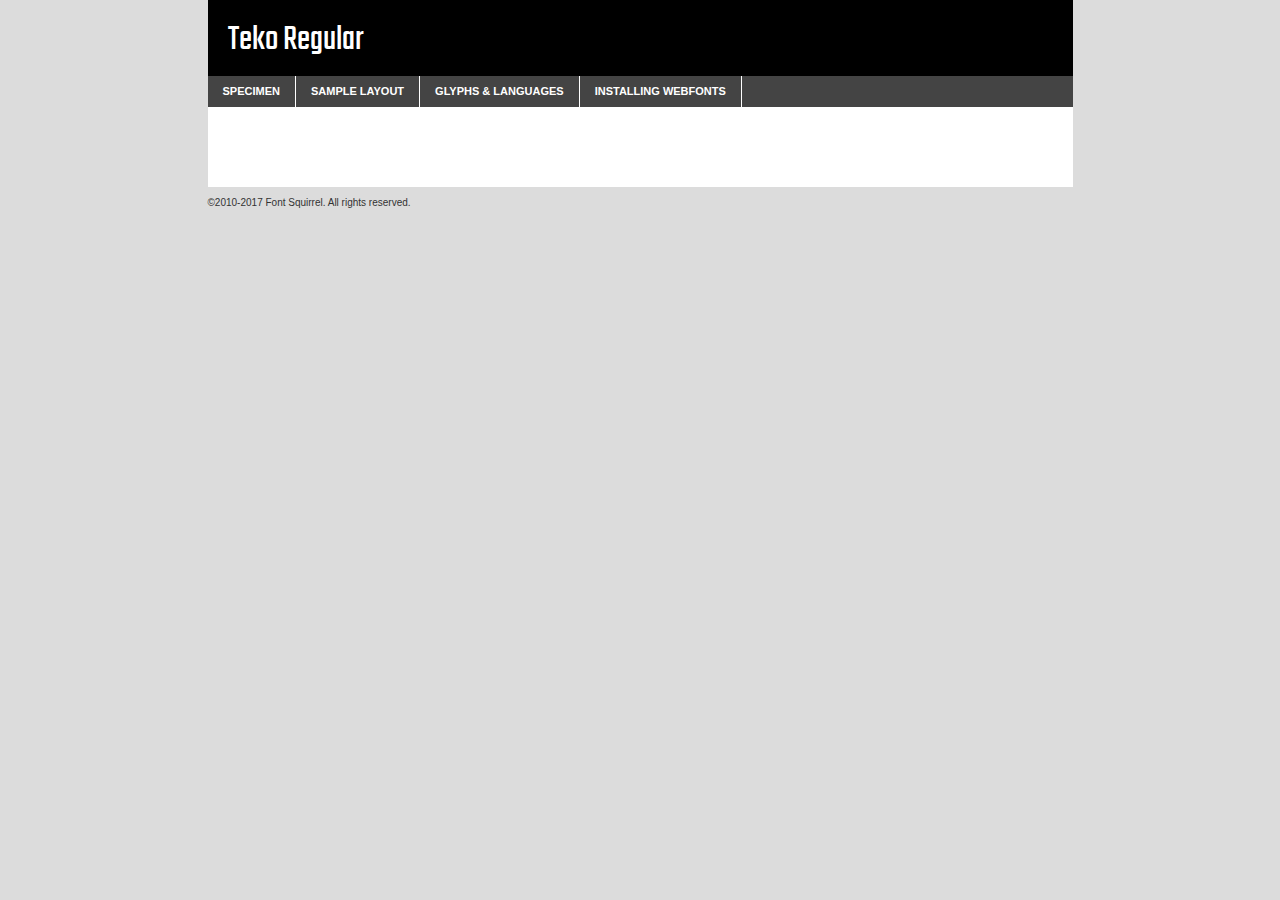
<file: font/teko-regular-demo.html>
<!DOCTYPE html PUBLIC "-//W3C//DTD XHTML 1.0 Transitional//EN"
	"http://www.w3.org/TR/xhtml1/DTD/xhtml1-transitional.dtd">

<html xmlns="http://www.w3.org/1999/xhtml" xml:lang="en" lang="en">
<head>
	<meta http-equiv="Content-Type" content="text/html; charset=utf-8" />
	<script src="http://ajax.googleapis.com/ajax/libs/jquery/1.7.2/jquery.min.js" type="text/javascript" charset="utf-8"></script>
	<script type="text/javascript">
	(function($){$.fn.easyTabs=function(option){var param=jQuery.extend({fadeSpeed:"fast",defaultContent:1,activeClass:'active'},option);$(this).each(function(){var thisId="#"+this.id;if(param.defaultContent==''){param.defaultContent=1;}
	if(typeof param.defaultContent=="number")
	{var defaultTab=$(thisId+" .tabs li:eq("+(param.defaultContent-1)+") a").attr('href').substr(1);}else{var defaultTab=param.defaultContent;}
	$(thisId+" .tabs li a").each(function(){var tabToHide=$(this).attr('href').substr(1);$("#"+tabToHide).addClass('easytabs-tab-content');});hideAll();changeContent(defaultTab);function hideAll(){$(thisId+" .easytabs-tab-content").hide();}
	function changeContent(tabId){hideAll();$(thisId+" .tabs li").removeClass(param.activeClass);$(thisId+" .tabs li a[href=#"+tabId+"]").closest('li').addClass(param.activeClass);if(param.fadeSpeed!="none")
	{$(thisId+" #"+tabId).fadeIn(param.fadeSpeed);}else{$(thisId+" #"+tabId).show();}}
	$(thisId+" .tabs li").click(function(){var tabId=$(this).find('a').attr('href').substr(1);changeContent(tabId);return false;});});}})(jQuery);
	</script>
	<link rel="stylesheet" href="specimen_files/specimen_stylesheet.css" type="text/css" charset="utf-8" />
	<link rel="stylesheet" href="stylesheet.css" type="text/css" charset="utf-8" />

	<style type="text/css">
					body{
				font-family: 'tekoregular';
							}
		</style>

	<title>Teko Regular Specimen</title>
	
	
	<script type="text/javascript" charset="utf-8">
		$(document).ready(function() {
			$('#container').easyTabs({defaultContent:1});
		});
	</script>
</head>

<body>
<div id="container">
	<div id="header">
		Teko Regular	</div>
	<ul class="tabs">
		<li><a href="#specimen">Specimen</a></li>
		<li><a href="#layout">Sample Layout</a></li>
				<li><a href="#glyphs">Glyphs &amp; Languages</a></li>
		<li><a href="#installing">Installing Webfonts</a></li>
		
	</ul>
	
	<div id="main_content">

		
			<div id="specimen">
		
				<div class="section">
					<div class="grid12 firstcol">
						<div class="huge">AaBb</div>
					</div>
				</div>
		
				<div class="section">
					<div class="glyph_range">A&#x200B;B&#x200b;C&#x200b;D&#x200b;E&#x200b;F&#x200b;G&#x200b;H&#x200b;I&#x200b;J&#x200b;K&#x200b;L&#x200b;M&#x200b;N&#x200b;O&#x200b;P&#x200b;Q&#x200b;R&#x200b;S&#x200b;T&#x200b;U&#x200b;V&#x200b;W&#x200b;X&#x200b;Y&#x200b;Z&#x200b;a&#x200b;b&#x200b;c&#x200b;d&#x200b;e&#x200b;f&#x200b;g&#x200b;h&#x200b;i&#x200b;j&#x200b;k&#x200b;l&#x200b;m&#x200b;n&#x200b;o&#x200b;p&#x200b;q&#x200b;r&#x200b;s&#x200b;t&#x200b;u&#x200b;v&#x200b;w&#x200b;x&#x200b;y&#x200b;z&#x200b;1&#x200b;2&#x200b;3&#x200b;4&#x200b;5&#x200b;6&#x200b;7&#x200b;8&#x200b;9&#x200b;0&#x200b;&amp;&#x200b;.&#x200b;,&#x200b;?&#x200b;!&#x200b;&#64;&#x200b;(&#x200b;)&#x200b;#&#x200b;$&#x200b;%&#x200b;*&#x200b;+&#x200b;-&#x200b;=&#x200b;:&#x200b;;</div>
				</div>
				<div class="section">
					<div class="grid12 firstcol">
						<table class="sample_table">
							<tr><td>10</td><td class="size10">abcdefghijklmnopqrstuvwxyzABCDEFGHIJKLMNOPQRSTUVWXYZ0123456789abcdefghijklmnopqrstuvwxyzABCDEFGHIJKLMNOPQRSTUVWXYZ0123456789abcdefghijklmnopqrstuvwxyzABCDEFGHIJKLMNOPQRSTUVWXYZ</td></tr>
							<tr><td>11</td><td class="size11">abcdefghijklmnopqrstuvwxyzABCDEFGHIJKLMNOPQRSTUVWXYZ0123456789abcdefghijklmnopqrstuvwxyzABCDEFGHIJKLMNOPQRSTUVWXYZ0123456789abcdefghijklmnopqrstuvwxyzABCDEFGHIJKLMNOPQRSTUVWXYZ</td></tr>
							<tr><td>12</td><td class="size12">abcdefghijklmnopqrstuvwxyzABCDEFGHIJKLMNOPQRSTUVWXYZ0123456789abcdefghijklmnopqrstuvwxyzABCDEFGHIJKLMNOPQRSTUVWXYZ0123456789abcdefghijklmnopqrstuvwxyzABCDEFGHIJKLMNOPQRSTUVWXYZ</td></tr>
							<tr><td>13</td><td class="size13">abcdefghijklmnopqrstuvwxyzABCDEFGHIJKLMNOPQRSTUVWXYZ0123456789abcdefghijklmnopqrstuvwxyzABCDEFGHIJKLMNOPQRSTUVWXYZ0123456789abcdefghijklmnopqrstuvwxyzABCDEFGHIJKLMNOPQRSTUVWXYZ</td></tr>
							<tr><td>14</td><td class="size14">abcdefghijklmnopqrstuvwxyzABCDEFGHIJKLMNOPQRSTUVWXYZ0123456789abcdefghijklmnopqrstuvwxyzABCDEFGHIJKLMNOPQRSTUVWXYZ0123456789abcdefghijklmnopqrstuvwxyzABCDEFGHIJKLMNOPQRSTUVWXYZ</td></tr>
							<tr><td>16</td><td class="size16">abcdefghijklmnopqrstuvwxyzABCDEFGHIJKLMNOPQRSTUVWXYZ0123456789abcdefghijklmnopqrstuvwxyzABCDEFGHIJKLMNOPQRSTUVWXYZ</td></tr>
							<tr><td>18</td><td class="size18">abcdefghijklmnopqrstuvwxyzABCDEFGHIJKLMNOPQRSTUVWXYZ0123456789abcdefghijklmnopqrstuvwxyzABCDEFGHIJKLMNOPQRSTUVWXYZ</td></tr>
							<tr><td>20</td><td class="size20">abcdefghijklmnopqrstuvwxyzABCDEFGHIJKLMNOPQRSTUVWXYZ0123456789abcdefghijklmnopqrstuvwxyzABCDEFGHIJKLMNOPQRSTUVWXYZ</td></tr>
							<tr><td>24</td><td class="size24">abcdefghijklmnopqrstuvwxyzABCDEFGHIJKLMNOPQRSTUVWXYZ0123456789abcdefghijklmnopqrstuvwxyzABCDEFGHIJKLMNOPQRSTUVWXYZ</td></tr>
							<tr><td>30</td><td class="size30">abcdefghijklmnopqrstuvwxyzABCDEFGHIJKLMNOPQRSTUVWXYZ0123456789abcdefghijklmnopqrstuvwxyzABCDEFGHIJKLMNOPQRSTUVWXYZ</td></tr>
							<tr><td>36</td><td class="size36">abcdefghijklmnopqrstuvwxyzABCDEFGHIJKLMNOPQRSTUVWXYZ0123456789abcdefghijklmnopqrstuvwxyzABCDEFGHIJKLMNOPQRSTUVWXYZ</td></tr>
							<tr><td>48</td><td class="size48">abcdefghijklmnopqrstuvwxyzABCDEFGHIJKLMNOPQRSTUVWXYZ0123456789abcdefghijklmnopqrstuvwxyzABCDEFGHIJKLMNOPQRSTUVWXYZ</td></tr>
							<tr><td>60</td><td class="size60">abcdefghijklmnopqrstuvwxyzABCDEFGHIJKLMNOPQRSTUVWXYZ0123456789abcdefghijklmnopqrstuvwxyzABCDEFGHIJKLMNOPQRSTUVWXYZ</td></tr>
							<tr><td>72</td><td class="size72">abcdefghijklmnopqrstuvwxyzABCDEFGHIJKLMNOPQRSTUVWXYZ0123456789abcdefghijklmnopqrstuvwxyzABCDEFGHIJKLMNOPQRSTUVWXYZ</td></tr>
							<tr><td>90</td><td class="size90">abcdefghijklmnopqrstuvwxyzABCDEFGHIJKLMNOPQRSTUVWXYZ0123456789abcdefghijklmnopqrstuvwxyzABCDEFGHIJKLMNOPQRSTUVWXYZ</td></tr>
						</table>
				
					</div>
			
				</div>
		
		
		
								<div class="section" id="bodycomparison">


										<div id="xheight">
				<div class="fontbody">&#x25FC;&#x25FC;&#x25FC;&#x25FC;&#x25FC;&#x25FC;&#x25FC;&#x25FC;&#x25FC;&#x25FC;&#x25FC;&#x25FC;&#x25FC;&#x25FC;&#x25FC;&#x25FC;&#x25FC;&#x25FC;&#x25FC;&#x25FC;&#x25FC;&#x25FC;&#x25FC;&#x25FC;&#x25FC;&#x25FC;&#x25FC;&#x25FC;&#x25FC;&#x25FC;&#x25FC;&#x25FC;&#x25FC;&#x25FC;&#x25FC;&#x25FC;&#x25FC;&#x25FC;&#x25FC;&#x25FC;&#x25FC;&#x25FC;&#x25FC;&#x25FC;&#x25FC;&#x25FC;&#x25FC;&#x25FC;&#x25FC;&#x25FC;&#x25FC;&#x25FC;&#x25FC;&#x25FC;&#x25FC;&#x25FC;&#x25FC;&#x25FC;&#x25FC;&#x25FC;&#x25FC;&#x25FC;&#x25FC;&#x25FC;&#x25FC;&#x25FC;&#x25FC;&#x25FC;&#x25FC;&#x25FC;&#x25FC;&#x25FC;&#x25FC;&#x25FC;&#x25FC;&#x25FC;&#x25FC;&#x25FC;&#x25FC;&#x25FC;&#x25FC;&#x25FC;&#x25FC;&#x25FC;&#x25FC;&#x25FC;&#x25FC;&#x25FC;&#x25FC;&#x25FC;&#x25FC;&#x25FC;&#x25FC;&#x25FC;&#x25FC;&#x25FC;&#x25FC;&#x25FC;&#x25FC;body</div><div class="arialbody">body</div><div class="verdanabody">body</div><div class="georgiabody">body</div></div>
										<div class="fontbody" style="z-index:1">
											body<span>Teko Regular</span>
										</div>
										<div class="arialbody" style="z-index:1">
											body<span>Arial</span>
										</div>
										<div class="verdanabody" style="z-index:1">
											body<span>Verdana</span>
										</div>
										<div class="georgiabody" style="z-index:1">
											body<span>Georgia</span>
										</div>



								</div>
		
		
				<div class="section psample psample_row1" id="">
					
					<div class="grid2 firstcol">
						<p class="size10"><span>10.</span>Aenean lacinia bibendum nulla sed consectetur. Fusce dapibus, tellus ac cursus commodo, tortor mauris condimentum nibh, ut fermentum massa justo sit amet risus. Nullam id dolor id nibh ultricies vehicula ut id elit. Cum sociis natoque penatibus et magnis dis parturient montes, nascetur ridiculus mus. Nulla vitae elit libero, a pharetra augue.</p>
			
					</div>
					<div class="grid3">
						<p class="size11"><span>11.</span>Aenean lacinia bibendum nulla sed consectetur. Fusce dapibus, tellus ac cursus commodo, tortor mauris condimentum nibh, ut fermentum massa justo sit amet risus. Nullam id dolor id nibh ultricies vehicula ut id elit. Cum sociis natoque penatibus et magnis dis parturient montes, nascetur ridiculus mus. Nulla vitae elit libero, a pharetra augue.</p>
			
					</div>
					<div class="grid3">
						<p class="size12"><span>12.</span>Aenean lacinia bibendum nulla sed consectetur. Fusce dapibus, tellus ac cursus commodo, tortor mauris condimentum nibh, ut fermentum massa justo sit amet risus. Nullam id dolor id nibh ultricies vehicula ut id elit. Cum sociis natoque penatibus et magnis dis parturient montes, nascetur ridiculus mus. Nulla vitae elit libero, a pharetra augue.</p>
			
					</div>
					<div class="grid4">
						<p class="size13"><span>13.</span>Aenean lacinia bibendum nulla sed consectetur. Fusce dapibus, tellus ac cursus commodo, tortor mauris condimentum nibh, ut fermentum massa justo sit amet risus. Nullam id dolor id nibh ultricies vehicula ut id elit. Cum sociis natoque penatibus et magnis dis parturient montes, nascetur ridiculus mus. Nulla vitae elit libero, a pharetra augue.</p>
			
					</div>
					<div class="white_blend"></div>
					
				</div>
				<div class="section psample psample_row2" id="">
					<div class="grid3 firstcol">
						<p class="size14"><span>14.</span>Aenean lacinia bibendum nulla sed consectetur. Fusce dapibus, tellus ac cursus commodo, tortor mauris condimentum nibh, ut fermentum massa justo sit amet risus. Nullam id dolor id nibh ultricies vehicula ut id elit. Cum sociis natoque penatibus et magnis dis parturient montes, nascetur ridiculus mus. Nulla vitae elit libero, a pharetra augue.</p>
			
					</div>
					<div class="grid4">
						<p class="size16"><span>16.</span>Aenean lacinia bibendum nulla sed consectetur. Fusce dapibus, tellus ac cursus commodo, tortor mauris condimentum nibh, ut fermentum massa justo sit amet risus. Nullam id dolor id nibh ultricies vehicula ut id elit. Cum sociis natoque penatibus et magnis dis parturient montes, nascetur ridiculus mus. Nulla vitae elit libero, a pharetra augue.</p>
			
					</div>
					<div class="grid5">
						<p class="size18"><span>18.</span>Aenean lacinia bibendum nulla sed consectetur. Fusce dapibus, tellus ac cursus commodo, tortor mauris condimentum nibh, ut fermentum massa justo sit amet risus. Nullam id dolor id nibh ultricies vehicula ut id elit. Cum sociis natoque penatibus et magnis dis parturient montes, nascetur ridiculus mus. Nulla vitae elit libero, a pharetra augue.</p>
			
					</div>

					<div class="white_blend"></div>

				</div>
				
				<div class="section psample psample_row3" id="">
					<div class="grid5 firstcol">
						<p class="size20"><span>20.</span>Aenean lacinia bibendum nulla sed consectetur. Fusce dapibus, tellus ac cursus commodo, tortor mauris condimentum nibh, ut fermentum massa justo sit amet risus. Nullam id dolor id nibh ultricies vehicula ut id elit. Cum sociis natoque penatibus et magnis dis parturient montes, nascetur ridiculus mus. Nulla vitae elit libero, a pharetra augue.</p>
					</div>
					<div class="grid7">
						<p class="size24"><span>24.</span>Aenean lacinia bibendum nulla sed consectetur. Fusce dapibus, tellus ac cursus commodo, tortor mauris condimentum nibh, ut fermentum massa justo sit amet risus. Nullam id dolor id nibh ultricies vehicula ut id elit. Cum sociis natoque penatibus et magnis dis parturient montes, nascetur ridiculus mus. Nulla vitae elit libero, a pharetra augue.</p>
					</div>
					
					<div class="white_blend"></div>
					
				</div>
				
				<div class="section psample psample_row4" id="">
					<div class="grid12 firstcol">
						<p class="size30"><span>30.</span>Aenean lacinia bibendum nulla sed consectetur. Fusce dapibus, tellus ac cursus commodo, tortor mauris condimentum nibh, ut fermentum massa justo sit amet risus. Nullam id dolor id nibh ultricies vehicula ut id elit. Cum sociis natoque penatibus et magnis dis parturient montes, nascetur ridiculus mus. Nulla vitae elit libero, a pharetra augue.</p>
					</div>
					<div class="white_blend"></div>
					
				</div>
				
				
				
				<div class="section psample psample_row1 fullreverse">
					<div class="grid2 firstcol">
						<p class="size10"><span>10.</span>Aenean lacinia bibendum nulla sed consectetur. Fusce dapibus, tellus ac cursus commodo, tortor mauris condimentum nibh, ut fermentum massa justo sit amet risus. Nullam id dolor id nibh ultricies vehicula ut id elit. Cum sociis natoque penatibus et magnis dis parturient montes, nascetur ridiculus mus. Nulla vitae elit libero, a pharetra augue.</p>
			
					</div>
					<div class="grid3">
						<p class="size11"><span>11.</span>Aenean lacinia bibendum nulla sed consectetur. Fusce dapibus, tellus ac cursus commodo, tortor mauris condimentum nibh, ut fermentum massa justo sit amet risus. Nullam id dolor id nibh ultricies vehicula ut id elit. Cum sociis natoque penatibus et magnis dis parturient montes, nascetur ridiculus mus. Nulla vitae elit libero, a pharetra augue.</p>
			
					</div>
					<div class="grid3">
						<p class="size12"><span>12.</span>Aenean lacinia bibendum nulla sed consectetur. Fusce dapibus, tellus ac cursus commodo, tortor mauris condimentum nibh, ut fermentum massa justo sit amet risus. Nullam id dolor id nibh ultricies vehicula ut id elit. Cum sociis natoque penatibus et magnis dis parturient montes, nascetur ridiculus mus. Nulla vitae elit libero, a pharetra augue.</p>
			
					</div>
					<div class="grid4">
						<p class="size13"><span>13.</span>Aenean lacinia bibendum nulla sed consectetur. Fusce dapibus, tellus ac cursus commodo, tortor mauris condimentum nibh, ut fermentum massa justo sit amet risus. Nullam id dolor id nibh ultricies vehicula ut id elit. Cum sociis natoque penatibus et magnis dis parturient montes, nascetur ridiculus mus. Nulla vitae elit libero, a pharetra augue.</p>
			
					</div>
					<div class="black_blend"></div>
					
				</div>
				
				<div class="section psample psample_row2 fullreverse">
					<div class="grid3 firstcol">
						<p class="size14"><span>14.</span>Aenean lacinia bibendum nulla sed consectetur. Fusce dapibus, tellus ac cursus commodo, tortor mauris condimentum nibh, ut fermentum massa justo sit amet risus. Nullam id dolor id nibh ultricies vehicula ut id elit. Cum sociis natoque penatibus et magnis dis parturient montes, nascetur ridiculus mus. Nulla vitae elit libero, a pharetra augue.</p>
			
					</div>
					<div class="grid4">
						<p class="size16"><span>16.</span>Aenean lacinia bibendum nulla sed consectetur. Fusce dapibus, tellus ac cursus commodo, tortor mauris condimentum nibh, ut fermentum massa justo sit amet risus. Nullam id dolor id nibh ultricies vehicula ut id elit. Cum sociis natoque penatibus et magnis dis parturient montes, nascetur ridiculus mus. Nulla vitae elit libero, a pharetra augue.</p>
			
					</div>
					<div class="grid5">
						<p class="size18"><span>18.</span>Aenean lacinia bibendum nulla sed consectetur. Fusce dapibus, tellus ac cursus commodo, tortor mauris condimentum nibh, ut fermentum massa justo sit amet risus. Nullam id dolor id nibh ultricies vehicula ut id elit. Cum sociis natoque penatibus et magnis dis parturient montes, nascetur ridiculus mus. Nulla vitae elit libero, a pharetra augue.</p>
			
					</div>
					<div class="black_blend"></div>

				</div>
				
				<div class="section psample fullreverse psample_row3" id="">
					<div class="grid5 firstcol">
						<p class="size20"><span>20.</span>Aenean lacinia bibendum nulla sed consectetur. Fusce dapibus, tellus ac cursus commodo, tortor mauris condimentum nibh, ut fermentum massa justo sit amet risus. Nullam id dolor id nibh ultricies vehicula ut id elit. Cum sociis natoque penatibus et magnis dis parturient montes, nascetur ridiculus mus. Nulla vitae elit libero, a pharetra augue.</p>
					</div>
					<div class="grid7">
						<p class="size24"><span>24.</span>Aenean lacinia bibendum nulla sed consectetur. Fusce dapibus, tellus ac cursus commodo, tortor mauris condimentum nibh, ut fermentum massa justo sit amet risus. Nullam id dolor id nibh ultricies vehicula ut id elit. Cum sociis natoque penatibus et magnis dis parturient montes, nascetur ridiculus mus. Nulla vitae elit libero, a pharetra augue.</p>
					</div>
					
					<div class="black_blend"></div>
					
				</div>
				
				<div class="section psample fullreverse psample_row4" id="" style="border-bottom: 20px #000 solid;">
					<div class="grid12 firstcol">
						<p class="size30"><span>30.</span>Aenean lacinia bibendum nulla sed consectetur. Fusce dapibus, tellus ac cursus commodo, tortor mauris condimentum nibh, ut fermentum massa justo sit amet risus. Nullam id dolor id nibh ultricies vehicula ut id elit. Cum sociis natoque penatibus et magnis dis parturient montes, nascetur ridiculus mus. Nulla vitae elit libero, a pharetra augue.</p>
					</div>
					<div class="black_blend"></div>
					
				</div>
				
				
				
				
			</div>
			
			<div id="layout">
				
				<div class="section">
					
					<div class="grid12 firstcol">
						<h1>Lorem Ipsum Dolor</h1>
						<h2>Etiam porta sem malesuada magna mollis euismod</h2>
						
						<p class="byline">By <a href="#link">Aenean Lacinia</a></p>
					</div>
				</div>
				<div class="section">
					<div class="grid8 firstcol">
						<p class="large">Donec sed odio dui. Morbi leo risus, porta ac consectetur ac, vestibulum at eros. Fusce dapibus, tellus ac cursus commodo, tortor mauris condimentum nibh, ut fermentum massa justo sit amet risus. </p>

						
						<h3>Pellentesque ornare sem</h3>

						<p>Maecenas sed diam eget risus varius blandit sit amet non magna. Maecenas faucibus mollis interdum. Donec ullamcorper nulla non metus auctor fringilla. Nullam id dolor id nibh ultricies vehicula ut id elit. Nullam id dolor id nibh ultricies vehicula ut id elit. </p>

						<p>Aenean eu leo quam. Pellentesque ornare sem lacinia quam venenatis vestibulum. Lorem ipsum dolor sit amet, consectetur adipiscing elit. Cum sociis natoque penatibus et magnis dis parturient montes, nascetur ridiculus mus. </p>

						<p>Nulla vitae elit libero, a pharetra augue. Praesent commodo cursus magna, vel scelerisque nisl consectetur et. Aenean lacinia bibendum nulla sed consectetur. </p>

						<p>Nullam quis risus eget urna mollis ornare vel eu leo. Nullam quis risus eget urna mollis ornare vel eu leo. Maecenas sed diam eget risus varius blandit sit amet non magna. Donec ullamcorper nulla non metus auctor fringilla. </p>

						<h3>Cras mattis consectetur</h3>

						<p>Aenean eu leo quam. Pellentesque ornare sem lacinia quam venenatis vestibulum. Aenean lacinia bibendum nulla sed consectetur. Integer posuere erat a ante venenatis dapibus posuere velit aliquet. Cras mattis consectetur purus sit amet fermentum. </p>

						<p>Nullam id dolor id nibh ultricies vehicula ut id elit. Nullam quis risus eget urna mollis ornare vel eu leo. Cras mattis consectetur purus sit amet fermentum.</p>
					</div>
					
					<div class="grid4 sidebar">
						
						<div class="box reverse">
							<p class="last">Nullam quis risus eget urna mollis ornare vel eu leo. Donec ullamcorper nulla non metus auctor fringilla. Cras mattis consectetur purus sit amet fermentum. Sed posuere consectetur est at lobortis. Lorem ipsum dolor sit amet, consectetur adipiscing elit. </p>
						</div>
						
						<p class="caption">Maecenas sed diam eget risus varius.</p>

						<p>Vestibulum id ligula porta felis euismod semper. Integer posuere erat a ante venenatis dapibus posuere velit aliquet. Vestibulum id ligula porta felis euismod semper. Sed posuere consectetur est at lobortis. Maecenas sed diam eget risus varius blandit sit amet non magna. Fusce dapibus, tellus ac cursus commodo, tortor mauris condimentum nibh, ut fermentum massa justo sit amet risus. </p>

					

						<p>Duis mollis, est non commodo luctus, nisi erat porttitor ligula, eget lacinia odio sem nec elit. Aenean lacinia bibendum nulla sed consectetur. Vivamus sagittis lacus vel augue laoreet rutrum faucibus dolor auctor. Aenean lacinia bibendum nulla sed consectetur. Nullam quis risus eget urna mollis ornare vel eu leo. </p>

						<p>Praesent commodo cursus magna, vel scelerisque nisl consectetur et. Donec ullamcorper nulla non metus auctor fringilla. Maecenas faucibus mollis interdum. Fusce dapibus, tellus ac cursus commodo, tortor mauris condimentum nibh, ut fermentum massa justo sit amet risus. </p>

					</div>
				</div>
				
			</div>


			



		<div id="glyphs">
			<div class="section">
				<div class="grid12 firstcol">
			
				<h1>Language Support</h1>
				<p>The subset of Teko Regular in this kit supports the following languages:<br />
			
					Albanian, Basque, Breton, Chamorro, Danish, Dutch, English, Faroese, Finnish, French, Frisian, Galician, German, Icelandic, Italian, Malagasy, Norwegian, Portuguese, Spanish, Alsatian, Aragonese, Arapaho, Arrernte, Asturian, Aymara, Bislama, Cebuano, Corsican, Fijian, French_creole, Genoese, Gilbertese, Greenlandic, Haitian_creole, Hiligaynon, Hmong, Hopi, Ibanag, Iloko_ilokano, Indonesian, Interglossa_glosa, Interlingua, Irish_gaelic, Jerriais, Lojban, Lombard, Luxembourgeois, Manx, Mohawk, Norfolk_pitcairnese, Occitan, Oromo, Pangasinan, Papiamento, Piedmontese, Potawatomi, Rhaeto-romance, Romansh, Rotokas, Sami_lule, Samoan, Sardinian, Scots_gaelic, Seychelles_creole, Shona, Sicilian, Somali, Southern_ndebele, Swahili, Swati_swazi, Tagalog_filipino_pilipino, Tetum, Tok_pisin, Uyghur_latinized, Volapuk, Walloon, Warlpiri, Xhosa, Yapese, Zulu, Latinbasic, Ubasic, Demo				</p>
				<h1>Glyph Chart</h1>
				<p>The subset of Teko Regular in this kit includes all the glyphs listed below. Unicode entities are included above each glyph to help you insert individual characters into your layout.</p>
				<div id="glyph_chart">
			
																														 <div><p>&amp;#13;</p>&#13;</div>
																				 <div><p>&amp;#32;</p>&#32;</div>
																				 <div><p>&amp;#33;</p>&#33;</div>
																				 <div><p>&amp;#34;</p>&#34;</div>
																				 <div><p>&amp;#35;</p>&#35;</div>
																				 <div><p>&amp;#36;</p>&#36;</div>
																				 <div><p>&amp;#37;</p>&#37;</div>
																				 <div><p>&amp;#38;</p>&#38;</div>
																				 <div><p>&amp;#39;</p>&#39;</div>
																				 <div><p>&amp;#40;</p>&#40;</div>
																				 <div><p>&amp;#41;</p>&#41;</div>
																				 <div><p>&amp;#42;</p>&#42;</div>
																				 <div><p>&amp;#43;</p>&#43;</div>
																				 <div><p>&amp;#44;</p>&#44;</div>
																				 <div><p>&amp;#45;</p>&#45;</div>
																				 <div><p>&amp;#46;</p>&#46;</div>
																				 <div><p>&amp;#47;</p>&#47;</div>
																				 <div><p>&amp;#48;</p>&#48;</div>
																				 <div><p>&amp;#49;</p>&#49;</div>
																				 <div><p>&amp;#50;</p>&#50;</div>
																				 <div><p>&amp;#51;</p>&#51;</div>
																				 <div><p>&amp;#52;</p>&#52;</div>
																				 <div><p>&amp;#53;</p>&#53;</div>
																				 <div><p>&amp;#54;</p>&#54;</div>
																				 <div><p>&amp;#55;</p>&#55;</div>
																				 <div><p>&amp;#56;</p>&#56;</div>
																				 <div><p>&amp;#57;</p>&#57;</div>
																				 <div><p>&amp;#58;</p>&#58;</div>
																				 <div><p>&amp;#59;</p>&#59;</div>
																				 <div><p>&amp;#60;</p>&#60;</div>
																				 <div><p>&amp;#61;</p>&#61;</div>
																				 <div><p>&amp;#62;</p>&#62;</div>
																				 <div><p>&amp;#63;</p>&#63;</div>
																				 <div><p>&amp;#64;</p>&#64;</div>
																				 <div><p>&amp;#65;</p>&#65;</div>
																				 <div><p>&amp;#66;</p>&#66;</div>
																				 <div><p>&amp;#67;</p>&#67;</div>
																				 <div><p>&amp;#68;</p>&#68;</div>
																				 <div><p>&amp;#69;</p>&#69;</div>
																				 <div><p>&amp;#70;</p>&#70;</div>
																				 <div><p>&amp;#71;</p>&#71;</div>
																				 <div><p>&amp;#72;</p>&#72;</div>
																				 <div><p>&amp;#73;</p>&#73;</div>
																				 <div><p>&amp;#74;</p>&#74;</div>
																				 <div><p>&amp;#75;</p>&#75;</div>
																				 <div><p>&amp;#76;</p>&#76;</div>
																				 <div><p>&amp;#77;</p>&#77;</div>
																				 <div><p>&amp;#78;</p>&#78;</div>
																				 <div><p>&amp;#79;</p>&#79;</div>
																				 <div><p>&amp;#80;</p>&#80;</div>
																				 <div><p>&amp;#81;</p>&#81;</div>
																				 <div><p>&amp;#82;</p>&#82;</div>
																				 <div><p>&amp;#83;</p>&#83;</div>
																				 <div><p>&amp;#84;</p>&#84;</div>
																				 <div><p>&amp;#85;</p>&#85;</div>
																				 <div><p>&amp;#86;</p>&#86;</div>
																				 <div><p>&amp;#87;</p>&#87;</div>
																				 <div><p>&amp;#88;</p>&#88;</div>
																				 <div><p>&amp;#89;</p>&#89;</div>
																				 <div><p>&amp;#90;</p>&#90;</div>
																				 <div><p>&amp;#91;</p>&#91;</div>
																				 <div><p>&amp;#92;</p>&#92;</div>
																				 <div><p>&amp;#93;</p>&#93;</div>
																				 <div><p>&amp;#94;</p>&#94;</div>
																				 <div><p>&amp;#95;</p>&#95;</div>
																				 <div><p>&amp;#96;</p>&#96;</div>
																				 <div><p>&amp;#97;</p>&#97;</div>
																				 <div><p>&amp;#98;</p>&#98;</div>
																				 <div><p>&amp;#99;</p>&#99;</div>
																				 <div><p>&amp;#100;</p>&#100;</div>
																				 <div><p>&amp;#101;</p>&#101;</div>
																				 <div><p>&amp;#102;</p>&#102;</div>
																				 <div><p>&amp;#103;</p>&#103;</div>
																				 <div><p>&amp;#104;</p>&#104;</div>
																				 <div><p>&amp;#105;</p>&#105;</div>
																				 <div><p>&amp;#106;</p>&#106;</div>
																				 <div><p>&amp;#107;</p>&#107;</div>
																				 <div><p>&amp;#108;</p>&#108;</div>
																				 <div><p>&amp;#109;</p>&#109;</div>
																				 <div><p>&amp;#110;</p>&#110;</div>
																				 <div><p>&amp;#111;</p>&#111;</div>
																				 <div><p>&amp;#112;</p>&#112;</div>
																				 <div><p>&amp;#113;</p>&#113;</div>
																				 <div><p>&amp;#114;</p>&#114;</div>
																				 <div><p>&amp;#115;</p>&#115;</div>
																				 <div><p>&amp;#116;</p>&#116;</div>
																				 <div><p>&amp;#117;</p>&#117;</div>
																				 <div><p>&amp;#118;</p>&#118;</div>
																				 <div><p>&amp;#119;</p>&#119;</div>
																				 <div><p>&amp;#120;</p>&#120;</div>
																				 <div><p>&amp;#121;</p>&#121;</div>
																				 <div><p>&amp;#122;</p>&#122;</div>
																				 <div><p>&amp;#123;</p>&#123;</div>
																				 <div><p>&amp;#124;</p>&#124;</div>
																				 <div><p>&amp;#125;</p>&#125;</div>
																				 <div><p>&amp;#126;</p>&#126;</div>
																				 <div><p>&amp;#160;</p>&#160;</div>
																				 <div><p>&amp;#161;</p>&#161;</div>
																				 <div><p>&amp;#162;</p>&#162;</div>
																				 <div><p>&amp;#163;</p>&#163;</div>
																				 <div><p>&amp;#164;</p>&#164;</div>
																				 <div><p>&amp;#165;</p>&#165;</div>
																				 <div><p>&amp;#166;</p>&#166;</div>
																				 <div><p>&amp;#167;</p>&#167;</div>
																				 <div><p>&amp;#168;</p>&#168;</div>
																				 <div><p>&amp;#169;</p>&#169;</div>
																				 <div><p>&amp;#170;</p>&#170;</div>
																				 <div><p>&amp;#171;</p>&#171;</div>
																				 <div><p>&amp;#172;</p>&#172;</div>
																				 <div><p>&amp;#173;</p>&#173;</div>
																				 <div><p>&amp;#174;</p>&#174;</div>
																				 <div><p>&amp;#175;</p>&#175;</div>
																				 <div><p>&amp;#176;</p>&#176;</div>
																				 <div><p>&amp;#177;</p>&#177;</div>
																				 <div><p>&amp;#178;</p>&#178;</div>
																				 <div><p>&amp;#179;</p>&#179;</div>
																				 <div><p>&amp;#180;</p>&#180;</div>
																				 <div><p>&amp;#181;</p>&#181;</div>
																				 <div><p>&amp;#182;</p>&#182;</div>
																				 <div><p>&amp;#183;</p>&#183;</div>
																				 <div><p>&amp;#184;</p>&#184;</div>
																				 <div><p>&amp;#185;</p>&#185;</div>
																				 <div><p>&amp;#186;</p>&#186;</div>
																				 <div><p>&amp;#187;</p>&#187;</div>
																				 <div><p>&amp;#188;</p>&#188;</div>
																				 <div><p>&amp;#189;</p>&#189;</div>
																				 <div><p>&amp;#190;</p>&#190;</div>
																				 <div><p>&amp;#191;</p>&#191;</div>
																				 <div><p>&amp;#192;</p>&#192;</div>
																				 <div><p>&amp;#193;</p>&#193;</div>
																				 <div><p>&amp;#194;</p>&#194;</div>
																				 <div><p>&amp;#195;</p>&#195;</div>
																				 <div><p>&amp;#196;</p>&#196;</div>
																				 <div><p>&amp;#197;</p>&#197;</div>
																				 <div><p>&amp;#198;</p>&#198;</div>
																				 <div><p>&amp;#199;</p>&#199;</div>
																				 <div><p>&amp;#200;</p>&#200;</div>
																				 <div><p>&amp;#201;</p>&#201;</div>
																				 <div><p>&amp;#202;</p>&#202;</div>
																				 <div><p>&amp;#203;</p>&#203;</div>
																				 <div><p>&amp;#204;</p>&#204;</div>
																				 <div><p>&amp;#205;</p>&#205;</div>
																				 <div><p>&amp;#206;</p>&#206;</div>
																				 <div><p>&amp;#207;</p>&#207;</div>
																				 <div><p>&amp;#208;</p>&#208;</div>
																				 <div><p>&amp;#209;</p>&#209;</div>
																				 <div><p>&amp;#210;</p>&#210;</div>
																				 <div><p>&amp;#211;</p>&#211;</div>
																				 <div><p>&amp;#212;</p>&#212;</div>
																				 <div><p>&amp;#213;</p>&#213;</div>
																				 <div><p>&amp;#214;</p>&#214;</div>
																				 <div><p>&amp;#215;</p>&#215;</div>
																				 <div><p>&amp;#216;</p>&#216;</div>
																				 <div><p>&amp;#217;</p>&#217;</div>
																				 <div><p>&amp;#218;</p>&#218;</div>
																				 <div><p>&amp;#219;</p>&#219;</div>
																				 <div><p>&amp;#220;</p>&#220;</div>
																				 <div><p>&amp;#221;</p>&#221;</div>
																				 <div><p>&amp;#222;</p>&#222;</div>
																				 <div><p>&amp;#223;</p>&#223;</div>
																				 <div><p>&amp;#224;</p>&#224;</div>
																				 <div><p>&amp;#225;</p>&#225;</div>
																				 <div><p>&amp;#226;</p>&#226;</div>
																				 <div><p>&amp;#227;</p>&#227;</div>
																				 <div><p>&amp;#228;</p>&#228;</div>
																				 <div><p>&amp;#229;</p>&#229;</div>
																				 <div><p>&amp;#230;</p>&#230;</div>
																				 <div><p>&amp;#231;</p>&#231;</div>
																				 <div><p>&amp;#232;</p>&#232;</div>
																				 <div><p>&amp;#233;</p>&#233;</div>
																				 <div><p>&amp;#234;</p>&#234;</div>
																				 <div><p>&amp;#235;</p>&#235;</div>
																				 <div><p>&amp;#236;</p>&#236;</div>
																				 <div><p>&amp;#237;</p>&#237;</div>
																				 <div><p>&amp;#238;</p>&#238;</div>
																				 <div><p>&amp;#239;</p>&#239;</div>
																				 <div><p>&amp;#240;</p>&#240;</div>
																				 <div><p>&amp;#241;</p>&#241;</div>
																				 <div><p>&amp;#242;</p>&#242;</div>
																				 <div><p>&amp;#243;</p>&#243;</div>
																				 <div><p>&amp;#244;</p>&#244;</div>
																				 <div><p>&amp;#245;</p>&#245;</div>
																				 <div><p>&amp;#246;</p>&#246;</div>
																				 <div><p>&amp;#247;</p>&#247;</div>
																				 <div><p>&amp;#248;</p>&#248;</div>
																				 <div><p>&amp;#249;</p>&#249;</div>
																				 <div><p>&amp;#250;</p>&#250;</div>
																				 <div><p>&amp;#251;</p>&#251;</div>
																				 <div><p>&amp;#252;</p>&#252;</div>
																				 <div><p>&amp;#253;</p>&#253;</div>
																				 <div><p>&amp;#254;</p>&#254;</div>
																				 <div><p>&amp;#255;</p>&#255;</div>
																				 <div><p>&amp;#338;</p>&#338;</div>
																				 <div><p>&amp;#339;</p>&#339;</div>
																				 <div><p>&amp;#376;</p>&#376;</div>
																				 <div><p>&amp;#710;</p>&#710;</div>
																				 <div><p>&amp;#732;</p>&#732;</div>
																				 <div><p>&amp;#8192;</p>&#8192;</div>
																				 <div><p>&amp;#8193;</p>&#8193;</div>
																				 <div><p>&amp;#8194;</p>&#8194;</div>
																				 <div><p>&amp;#8195;</p>&#8195;</div>
																				 <div><p>&amp;#8196;</p>&#8196;</div>
																				 <div><p>&amp;#8197;</p>&#8197;</div>
																				 <div><p>&amp;#8198;</p>&#8198;</div>
																				 <div><p>&amp;#8199;</p>&#8199;</div>
																				 <div><p>&amp;#8200;</p>&#8200;</div>
																				 <div><p>&amp;#8201;</p>&#8201;</div>
																				 <div><p>&amp;#8202;</p>&#8202;</div>
																				 <div><p>&amp;#8208;</p>&#8208;</div>
																				 <div><p>&amp;#8209;</p>&#8209;</div>
																				 <div><p>&amp;#8210;</p>&#8210;</div>
																				 <div><p>&amp;#8211;</p>&#8211;</div>
																				 <div><p>&amp;#8212;</p>&#8212;</div>
																				 <div><p>&amp;#8216;</p>&#8216;</div>
																				 <div><p>&amp;#8217;</p>&#8217;</div>
																				 <div><p>&amp;#8218;</p>&#8218;</div>
																				 <div><p>&amp;#8220;</p>&#8220;</div>
																				 <div><p>&amp;#8221;</p>&#8221;</div>
																				 <div><p>&amp;#8222;</p>&#8222;</div>
																				 <div><p>&amp;#8226;</p>&#8226;</div>
																				 <div><p>&amp;#8230;</p>&#8230;</div>
																				 <div><p>&amp;#8239;</p>&#8239;</div>
																				 <div><p>&amp;#8249;</p>&#8249;</div>
																				 <div><p>&amp;#8250;</p>&#8250;</div>
																				 <div><p>&amp;#8287;</p>&#8287;</div>
																				 <div><p>&amp;#8364;</p>&#8364;</div>
																				 <div><p>&amp;#8482;</p>&#8482;</div>
																				 <div><p>&amp;#9724;</p>&#9724;</div>
																				 <div><p>&amp;#64257;</p>&#64257;</div>
																				 <div><p>&amp;#64258;</p>&#64258;</div>
																																																</div>	
				</div>
		
		
			</div>
		</div>
		
		
		<div id="specs">
			
		</div>
	
		<div id="installing">
			<div class="section">
				<div class="grid7 firstcol">
					<h1>Installing Webfonts</h1>
					
					<p>Webfonts are supported by all major browser platforms but not all in the same way. There are currently four different font formats that must be included in order to target all browsers. This includes TTF, WOFF, EOT and SVG.</p>
					
					<h2>1. Upload your webfonts</h2>
					<p>You must upload your webfont kit to your website. They should be in or near the same directory as your CSS files.</p>
					
					<h2>2. Include the webfont stylesheet</h2>
					<p>A special CSS @font-face declaration helps the various browsers select the appropriate font it needs without causing you a bunch of headaches. Learn more about this syntax by reading the <a href="https://www.fontspring.com/blog/further-hardening-of-the-bulletproof-syntax">Fontspring blog post</a> about it. The code for it is as follows:</p>


<code>
@font-face{ 
	font-family: 'MyWebFont';
	src: url('WebFont.eot');
	src: url('WebFont.eot?#iefix') format('embedded-opentype'),
	     url('WebFont.woff') format('woff'),
	     url('WebFont.ttf') format('truetype'),
	     url('WebFont.svg#webfont') format('svg');
}
</code>

	<p>We've already gone ahead and generated the code for you. All you have to do is link to the stylesheet in your HTML, like this:</p>
	<code>&lt;link rel=&quot;stylesheet&quot; href=&quot;stylesheet.css&quot; type=&quot;text/css&quot; charset=&quot;utf-8&quot; /&gt;</code>

					<h2>3. Modify your own stylesheet</h2>
					<p>To take advantage of your new fonts, you must tell your stylesheet to use them. Look at the original @font-face declaration above and find the property called "font-family." The name linked there will be what you use to reference the font. Prepend that webfont name to the font stack in the "font-family" property, inside the selector you want to change. For example:</p>
<code>p { font-family: 'WebFont', Arial, sans-serif; }</code>

<h2>4. Test</h2>
<p>Getting webfonts to work cross-browser <em>can</em> be tricky. Use the information in the sidebar to help you if you find that fonts aren't loading in a particular browser.</p>
				</div>
				
				<div class="grid5 sidebar">
					<div class="box">
						<h2>Troubleshooting<br />Font-Face Problems</h2>
						<p>Having trouble getting your webfonts to load in your new website? Here are some tips to sort out what might be the problem.</p>

						<h3>Fonts not showing in any browser</h3>

						<p>This sounds like you need to work on the plumbing. You either did not upload the fonts to the correct directory, or you did not link the fonts properly in the CSS. If you've confirmed that all this is correct and you still have a problem, take a look at your .htaccess file and see if requests are getting intercepted.</p>

						<h3>Fonts not loading in iPhone or iPad</h3>

						<p>The most common problem here is that you are serving the fonts from an IIS server. IIS refuses to serve files that have unknown MIME types. If that is the case, you must set the MIME type for SVG to "image/svg+xml" in the server settings. Follow these instructions from Microsoft if you need help.</p>

						<h3>Fonts not loading in Firefox</h3>

						<p>The primary reason for this failure? You are still using a version Firefox older than 3.5. So upgrade already! If that isn't it, then you are very likely serving fonts from a different domain. Firefox requires that all font assets be served from the same domain. Lastly it is possible that you need to add WOFF to your list of MIME types (if you are serving via IIS.)</p>

						<h3>Fonts not loading in IE</h3>

						<p>Are you looking at Internet Explorer on an actual Windows machine or are you cheating by using a service like Adobe BrowserLab? Many of these screenshot services do not render @font-face for IE. Best to test it on a real machine.</p>

						<h3>Fonts not loading in IE9</h3>

						<p>IE9, like Firefox, requires that fonts be served from the same domain as the website. Make sure that is the case.</p>
					</div>
				</div>
			</div>
			
		</div>
	
	</div>
	<div id="footer">
		<p>&copy;2010-2017 Font Squirrel. All rights reserved.</p>
	</div>
</div>
</body>
</html>
</file>
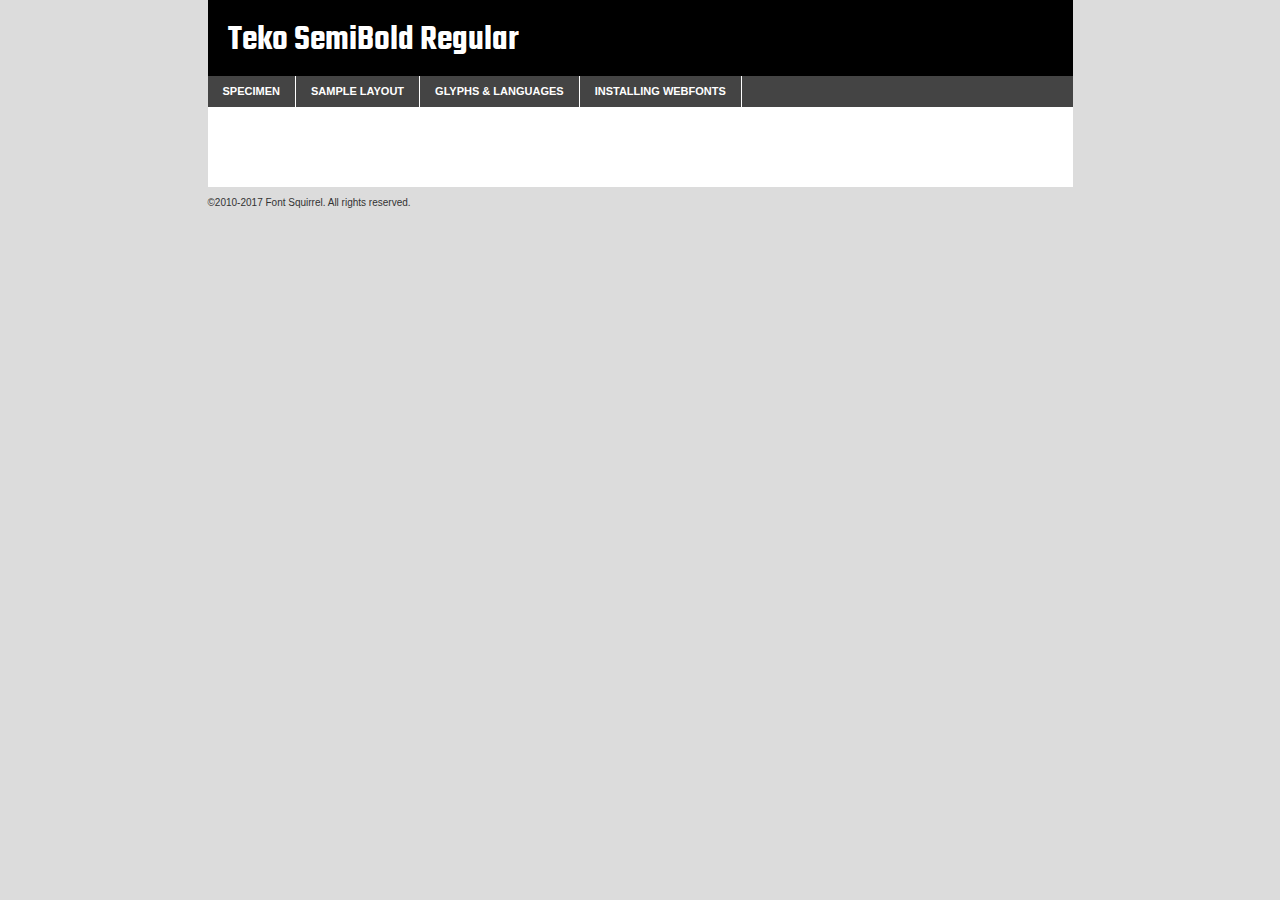
<file: font/teko-semibold-demo.html>
<!DOCTYPE html PUBLIC "-//W3C//DTD XHTML 1.0 Transitional//EN"
	"http://www.w3.org/TR/xhtml1/DTD/xhtml1-transitional.dtd">

<html xmlns="http://www.w3.org/1999/xhtml" xml:lang="en" lang="en">
<head>
	<meta http-equiv="Content-Type" content="text/html; charset=utf-8" />
	<script src="http://ajax.googleapis.com/ajax/libs/jquery/1.7.2/jquery.min.js" type="text/javascript" charset="utf-8"></script>
	<script type="text/javascript">
	(function($){$.fn.easyTabs=function(option){var param=jQuery.extend({fadeSpeed:"fast",defaultContent:1,activeClass:'active'},option);$(this).each(function(){var thisId="#"+this.id;if(param.defaultContent==''){param.defaultContent=1;}
	if(typeof param.defaultContent=="number")
	{var defaultTab=$(thisId+" .tabs li:eq("+(param.defaultContent-1)+") a").attr('href').substr(1);}else{var defaultTab=param.defaultContent;}
	$(thisId+" .tabs li a").each(function(){var tabToHide=$(this).attr('href').substr(1);$("#"+tabToHide).addClass('easytabs-tab-content');});hideAll();changeContent(defaultTab);function hideAll(){$(thisId+" .easytabs-tab-content").hide();}
	function changeContent(tabId){hideAll();$(thisId+" .tabs li").removeClass(param.activeClass);$(thisId+" .tabs li a[href=#"+tabId+"]").closest('li').addClass(param.activeClass);if(param.fadeSpeed!="none")
	{$(thisId+" #"+tabId).fadeIn(param.fadeSpeed);}else{$(thisId+" #"+tabId).show();}}
	$(thisId+" .tabs li").click(function(){var tabId=$(this).find('a').attr('href').substr(1);changeContent(tabId);return false;});});}})(jQuery);
	</script>
	<link rel="stylesheet" href="specimen_files/specimen_stylesheet.css" type="text/css" charset="utf-8" />
	<link rel="stylesheet" href="stylesheet.css" type="text/css" charset="utf-8" />

	<style type="text/css">
					body{
				font-family: 'tekosemibold';
							}
		</style>

	<title>Teko SemiBold Regular Specimen</title>
	
	
	<script type="text/javascript" charset="utf-8">
		$(document).ready(function() {
			$('#container').easyTabs({defaultContent:1});
		});
	</script>
</head>

<body>
<div id="container">
	<div id="header">
		Teko SemiBold Regular	</div>
	<ul class="tabs">
		<li><a href="#specimen">Specimen</a></li>
		<li><a href="#layout">Sample Layout</a></li>
				<li><a href="#glyphs">Glyphs &amp; Languages</a></li>
		<li><a href="#installing">Installing Webfonts</a></li>
		
	</ul>
	
	<div id="main_content">

		
			<div id="specimen">
		
				<div class="section">
					<div class="grid12 firstcol">
						<div class="huge">AaBb</div>
					</div>
				</div>
		
				<div class="section">
					<div class="glyph_range">A&#x200B;B&#x200b;C&#x200b;D&#x200b;E&#x200b;F&#x200b;G&#x200b;H&#x200b;I&#x200b;J&#x200b;K&#x200b;L&#x200b;M&#x200b;N&#x200b;O&#x200b;P&#x200b;Q&#x200b;R&#x200b;S&#x200b;T&#x200b;U&#x200b;V&#x200b;W&#x200b;X&#x200b;Y&#x200b;Z&#x200b;a&#x200b;b&#x200b;c&#x200b;d&#x200b;e&#x200b;f&#x200b;g&#x200b;h&#x200b;i&#x200b;j&#x200b;k&#x200b;l&#x200b;m&#x200b;n&#x200b;o&#x200b;p&#x200b;q&#x200b;r&#x200b;s&#x200b;t&#x200b;u&#x200b;v&#x200b;w&#x200b;x&#x200b;y&#x200b;z&#x200b;1&#x200b;2&#x200b;3&#x200b;4&#x200b;5&#x200b;6&#x200b;7&#x200b;8&#x200b;9&#x200b;0&#x200b;&amp;&#x200b;.&#x200b;,&#x200b;?&#x200b;!&#x200b;&#64;&#x200b;(&#x200b;)&#x200b;#&#x200b;$&#x200b;%&#x200b;*&#x200b;+&#x200b;-&#x200b;=&#x200b;:&#x200b;;</div>
				</div>
				<div class="section">
					<div class="grid12 firstcol">
						<table class="sample_table">
							<tr><td>10</td><td class="size10">abcdefghijklmnopqrstuvwxyzABCDEFGHIJKLMNOPQRSTUVWXYZ0123456789abcdefghijklmnopqrstuvwxyzABCDEFGHIJKLMNOPQRSTUVWXYZ0123456789abcdefghijklmnopqrstuvwxyzABCDEFGHIJKLMNOPQRSTUVWXYZ</td></tr>
							<tr><td>11</td><td class="size11">abcdefghijklmnopqrstuvwxyzABCDEFGHIJKLMNOPQRSTUVWXYZ0123456789abcdefghijklmnopqrstuvwxyzABCDEFGHIJKLMNOPQRSTUVWXYZ0123456789abcdefghijklmnopqrstuvwxyzABCDEFGHIJKLMNOPQRSTUVWXYZ</td></tr>
							<tr><td>12</td><td class="size12">abcdefghijklmnopqrstuvwxyzABCDEFGHIJKLMNOPQRSTUVWXYZ0123456789abcdefghijklmnopqrstuvwxyzABCDEFGHIJKLMNOPQRSTUVWXYZ0123456789abcdefghijklmnopqrstuvwxyzABCDEFGHIJKLMNOPQRSTUVWXYZ</td></tr>
							<tr><td>13</td><td class="size13">abcdefghijklmnopqrstuvwxyzABCDEFGHIJKLMNOPQRSTUVWXYZ0123456789abcdefghijklmnopqrstuvwxyzABCDEFGHIJKLMNOPQRSTUVWXYZ0123456789abcdefghijklmnopqrstuvwxyzABCDEFGHIJKLMNOPQRSTUVWXYZ</td></tr>
							<tr><td>14</td><td class="size14">abcdefghijklmnopqrstuvwxyzABCDEFGHIJKLMNOPQRSTUVWXYZ0123456789abcdefghijklmnopqrstuvwxyzABCDEFGHIJKLMNOPQRSTUVWXYZ0123456789abcdefghijklmnopqrstuvwxyzABCDEFGHIJKLMNOPQRSTUVWXYZ</td></tr>
							<tr><td>16</td><td class="size16">abcdefghijklmnopqrstuvwxyzABCDEFGHIJKLMNOPQRSTUVWXYZ0123456789abcdefghijklmnopqrstuvwxyzABCDEFGHIJKLMNOPQRSTUVWXYZ</td></tr>
							<tr><td>18</td><td class="size18">abcdefghijklmnopqrstuvwxyzABCDEFGHIJKLMNOPQRSTUVWXYZ0123456789abcdefghijklmnopqrstuvwxyzABCDEFGHIJKLMNOPQRSTUVWXYZ</td></tr>
							<tr><td>20</td><td class="size20">abcdefghijklmnopqrstuvwxyzABCDEFGHIJKLMNOPQRSTUVWXYZ0123456789abcdefghijklmnopqrstuvwxyzABCDEFGHIJKLMNOPQRSTUVWXYZ</td></tr>
							<tr><td>24</td><td class="size24">abcdefghijklmnopqrstuvwxyzABCDEFGHIJKLMNOPQRSTUVWXYZ0123456789abcdefghijklmnopqrstuvwxyzABCDEFGHIJKLMNOPQRSTUVWXYZ</td></tr>
							<tr><td>30</td><td class="size30">abcdefghijklmnopqrstuvwxyzABCDEFGHIJKLMNOPQRSTUVWXYZ0123456789abcdefghijklmnopqrstuvwxyzABCDEFGHIJKLMNOPQRSTUVWXYZ</td></tr>
							<tr><td>36</td><td class="size36">abcdefghijklmnopqrstuvwxyzABCDEFGHIJKLMNOPQRSTUVWXYZ0123456789abcdefghijklmnopqrstuvwxyzABCDEFGHIJKLMNOPQRSTUVWXYZ</td></tr>
							<tr><td>48</td><td class="size48">abcdefghijklmnopqrstuvwxyzABCDEFGHIJKLMNOPQRSTUVWXYZ0123456789abcdefghijklmnopqrstuvwxyzABCDEFGHIJKLMNOPQRSTUVWXYZ</td></tr>
							<tr><td>60</td><td class="size60">abcdefghijklmnopqrstuvwxyzABCDEFGHIJKLMNOPQRSTUVWXYZ0123456789abcdefghijklmnopqrstuvwxyzABCDEFGHIJKLMNOPQRSTUVWXYZ</td></tr>
							<tr><td>72</td><td class="size72">abcdefghijklmnopqrstuvwxyzABCDEFGHIJKLMNOPQRSTUVWXYZ0123456789abcdefghijklmnopqrstuvwxyzABCDEFGHIJKLMNOPQRSTUVWXYZ</td></tr>
							<tr><td>90</td><td class="size90">abcdefghijklmnopqrstuvwxyzABCDEFGHIJKLMNOPQRSTUVWXYZ0123456789abcdefghijklmnopqrstuvwxyzABCDEFGHIJKLMNOPQRSTUVWXYZ</td></tr>
						</table>
				
					</div>
			
				</div>
		
		
		
								<div class="section" id="bodycomparison">


										<div id="xheight">
				<div class="fontbody">&#x25FC;&#x25FC;&#x25FC;&#x25FC;&#x25FC;&#x25FC;&#x25FC;&#x25FC;&#x25FC;&#x25FC;&#x25FC;&#x25FC;&#x25FC;&#x25FC;&#x25FC;&#x25FC;&#x25FC;&#x25FC;&#x25FC;&#x25FC;&#x25FC;&#x25FC;&#x25FC;&#x25FC;&#x25FC;&#x25FC;&#x25FC;&#x25FC;&#x25FC;&#x25FC;&#x25FC;&#x25FC;&#x25FC;&#x25FC;&#x25FC;&#x25FC;&#x25FC;&#x25FC;&#x25FC;&#x25FC;&#x25FC;&#x25FC;&#x25FC;&#x25FC;&#x25FC;&#x25FC;&#x25FC;&#x25FC;&#x25FC;&#x25FC;&#x25FC;&#x25FC;&#x25FC;&#x25FC;&#x25FC;&#x25FC;&#x25FC;&#x25FC;&#x25FC;&#x25FC;&#x25FC;&#x25FC;&#x25FC;&#x25FC;&#x25FC;&#x25FC;&#x25FC;&#x25FC;&#x25FC;&#x25FC;&#x25FC;&#x25FC;&#x25FC;&#x25FC;&#x25FC;&#x25FC;&#x25FC;&#x25FC;&#x25FC;&#x25FC;&#x25FC;&#x25FC;&#x25FC;&#x25FC;&#x25FC;&#x25FC;&#x25FC;&#x25FC;&#x25FC;&#x25FC;&#x25FC;&#x25FC;&#x25FC;&#x25FC;&#x25FC;&#x25FC;&#x25FC;&#x25FC;&#x25FC;body</div><div class="arialbody">body</div><div class="verdanabody">body</div><div class="georgiabody">body</div></div>
										<div class="fontbody" style="z-index:1">
											body<span>Teko SemiBold Regular</span>
										</div>
										<div class="arialbody" style="z-index:1">
											body<span>Arial</span>
										</div>
										<div class="verdanabody" style="z-index:1">
											body<span>Verdana</span>
										</div>
										<div class="georgiabody" style="z-index:1">
											body<span>Georgia</span>
										</div>



								</div>
		
		
				<div class="section psample psample_row1" id="">
					
					<div class="grid2 firstcol">
						<p class="size10"><span>10.</span>Aenean lacinia bibendum nulla sed consectetur. Fusce dapibus, tellus ac cursus commodo, tortor mauris condimentum nibh, ut fermentum massa justo sit amet risus. Nullam id dolor id nibh ultricies vehicula ut id elit. Cum sociis natoque penatibus et magnis dis parturient montes, nascetur ridiculus mus. Nulla vitae elit libero, a pharetra augue.</p>
			
					</div>
					<div class="grid3">
						<p class="size11"><span>11.</span>Aenean lacinia bibendum nulla sed consectetur. Fusce dapibus, tellus ac cursus commodo, tortor mauris condimentum nibh, ut fermentum massa justo sit amet risus. Nullam id dolor id nibh ultricies vehicula ut id elit. Cum sociis natoque penatibus et magnis dis parturient montes, nascetur ridiculus mus. Nulla vitae elit libero, a pharetra augue.</p>
			
					</div>
					<div class="grid3">
						<p class="size12"><span>12.</span>Aenean lacinia bibendum nulla sed consectetur. Fusce dapibus, tellus ac cursus commodo, tortor mauris condimentum nibh, ut fermentum massa justo sit amet risus. Nullam id dolor id nibh ultricies vehicula ut id elit. Cum sociis natoque penatibus et magnis dis parturient montes, nascetur ridiculus mus. Nulla vitae elit libero, a pharetra augue.</p>
			
					</div>
					<div class="grid4">
						<p class="size13"><span>13.</span>Aenean lacinia bibendum nulla sed consectetur. Fusce dapibus, tellus ac cursus commodo, tortor mauris condimentum nibh, ut fermentum massa justo sit amet risus. Nullam id dolor id nibh ultricies vehicula ut id elit. Cum sociis natoque penatibus et magnis dis parturient montes, nascetur ridiculus mus. Nulla vitae elit libero, a pharetra augue.</p>
			
					</div>
					<div class="white_blend"></div>
					
				</div>
				<div class="section psample psample_row2" id="">
					<div class="grid3 firstcol">
						<p class="size14"><span>14.</span>Aenean lacinia bibendum nulla sed consectetur. Fusce dapibus, tellus ac cursus commodo, tortor mauris condimentum nibh, ut fermentum massa justo sit amet risus. Nullam id dolor id nibh ultricies vehicula ut id elit. Cum sociis natoque penatibus et magnis dis parturient montes, nascetur ridiculus mus. Nulla vitae elit libero, a pharetra augue.</p>
			
					</div>
					<div class="grid4">
						<p class="size16"><span>16.</span>Aenean lacinia bibendum nulla sed consectetur. Fusce dapibus, tellus ac cursus commodo, tortor mauris condimentum nibh, ut fermentum massa justo sit amet risus. Nullam id dolor id nibh ultricies vehicula ut id elit. Cum sociis natoque penatibus et magnis dis parturient montes, nascetur ridiculus mus. Nulla vitae elit libero, a pharetra augue.</p>
			
					</div>
					<div class="grid5">
						<p class="size18"><span>18.</span>Aenean lacinia bibendum nulla sed consectetur. Fusce dapibus, tellus ac cursus commodo, tortor mauris condimentum nibh, ut fermentum massa justo sit amet risus. Nullam id dolor id nibh ultricies vehicula ut id elit. Cum sociis natoque penatibus et magnis dis parturient montes, nascetur ridiculus mus. Nulla vitae elit libero, a pharetra augue.</p>
			
					</div>

					<div class="white_blend"></div>

				</div>
				
				<div class="section psample psample_row3" id="">
					<div class="grid5 firstcol">
						<p class="size20"><span>20.</span>Aenean lacinia bibendum nulla sed consectetur. Fusce dapibus, tellus ac cursus commodo, tortor mauris condimentum nibh, ut fermentum massa justo sit amet risus. Nullam id dolor id nibh ultricies vehicula ut id elit. Cum sociis natoque penatibus et magnis dis parturient montes, nascetur ridiculus mus. Nulla vitae elit libero, a pharetra augue.</p>
					</div>
					<div class="grid7">
						<p class="size24"><span>24.</span>Aenean lacinia bibendum nulla sed consectetur. Fusce dapibus, tellus ac cursus commodo, tortor mauris condimentum nibh, ut fermentum massa justo sit amet risus. Nullam id dolor id nibh ultricies vehicula ut id elit. Cum sociis natoque penatibus et magnis dis parturient montes, nascetur ridiculus mus. Nulla vitae elit libero, a pharetra augue.</p>
					</div>
					
					<div class="white_blend"></div>
					
				</div>
				
				<div class="section psample psample_row4" id="">
					<div class="grid12 firstcol">
						<p class="size30"><span>30.</span>Aenean lacinia bibendum nulla sed consectetur. Fusce dapibus, tellus ac cursus commodo, tortor mauris condimentum nibh, ut fermentum massa justo sit amet risus. Nullam id dolor id nibh ultricies vehicula ut id elit. Cum sociis natoque penatibus et magnis dis parturient montes, nascetur ridiculus mus. Nulla vitae elit libero, a pharetra augue.</p>
					</div>
					<div class="white_blend"></div>
					
				</div>
				
				
				
				<div class="section psample psample_row1 fullreverse">
					<div class="grid2 firstcol">
						<p class="size10"><span>10.</span>Aenean lacinia bibendum nulla sed consectetur. Fusce dapibus, tellus ac cursus commodo, tortor mauris condimentum nibh, ut fermentum massa justo sit amet risus. Nullam id dolor id nibh ultricies vehicula ut id elit. Cum sociis natoque penatibus et magnis dis parturient montes, nascetur ridiculus mus. Nulla vitae elit libero, a pharetra augue.</p>
			
					</div>
					<div class="grid3">
						<p class="size11"><span>11.</span>Aenean lacinia bibendum nulla sed consectetur. Fusce dapibus, tellus ac cursus commodo, tortor mauris condimentum nibh, ut fermentum massa justo sit amet risus. Nullam id dolor id nibh ultricies vehicula ut id elit. Cum sociis natoque penatibus et magnis dis parturient montes, nascetur ridiculus mus. Nulla vitae elit libero, a pharetra augue.</p>
			
					</div>
					<div class="grid3">
						<p class="size12"><span>12.</span>Aenean lacinia bibendum nulla sed consectetur. Fusce dapibus, tellus ac cursus commodo, tortor mauris condimentum nibh, ut fermentum massa justo sit amet risus. Nullam id dolor id nibh ultricies vehicula ut id elit. Cum sociis natoque penatibus et magnis dis parturient montes, nascetur ridiculus mus. Nulla vitae elit libero, a pharetra augue.</p>
			
					</div>
					<div class="grid4">
						<p class="size13"><span>13.</span>Aenean lacinia bibendum nulla sed consectetur. Fusce dapibus, tellus ac cursus commodo, tortor mauris condimentum nibh, ut fermentum massa justo sit amet risus. Nullam id dolor id nibh ultricies vehicula ut id elit. Cum sociis natoque penatibus et magnis dis parturient montes, nascetur ridiculus mus. Nulla vitae elit libero, a pharetra augue.</p>
			
					</div>
					<div class="black_blend"></div>
					
				</div>
				
				<div class="section psample psample_row2 fullreverse">
					<div class="grid3 firstcol">
						<p class="size14"><span>14.</span>Aenean lacinia bibendum nulla sed consectetur. Fusce dapibus, tellus ac cursus commodo, tortor mauris condimentum nibh, ut fermentum massa justo sit amet risus. Nullam id dolor id nibh ultricies vehicula ut id elit. Cum sociis natoque penatibus et magnis dis parturient montes, nascetur ridiculus mus. Nulla vitae elit libero, a pharetra augue.</p>
			
					</div>
					<div class="grid4">
						<p class="size16"><span>16.</span>Aenean lacinia bibendum nulla sed consectetur. Fusce dapibus, tellus ac cursus commodo, tortor mauris condimentum nibh, ut fermentum massa justo sit amet risus. Nullam id dolor id nibh ultricies vehicula ut id elit. Cum sociis natoque penatibus et magnis dis parturient montes, nascetur ridiculus mus. Nulla vitae elit libero, a pharetra augue.</p>
			
					</div>
					<div class="grid5">
						<p class="size18"><span>18.</span>Aenean lacinia bibendum nulla sed consectetur. Fusce dapibus, tellus ac cursus commodo, tortor mauris condimentum nibh, ut fermentum massa justo sit amet risus. Nullam id dolor id nibh ultricies vehicula ut id elit. Cum sociis natoque penatibus et magnis dis parturient montes, nascetur ridiculus mus. Nulla vitae elit libero, a pharetra augue.</p>
			
					</div>
					<div class="black_blend"></div>

				</div>
				
				<div class="section psample fullreverse psample_row3" id="">
					<div class="grid5 firstcol">
						<p class="size20"><span>20.</span>Aenean lacinia bibendum nulla sed consectetur. Fusce dapibus, tellus ac cursus commodo, tortor mauris condimentum nibh, ut fermentum massa justo sit amet risus. Nullam id dolor id nibh ultricies vehicula ut id elit. Cum sociis natoque penatibus et magnis dis parturient montes, nascetur ridiculus mus. Nulla vitae elit libero, a pharetra augue.</p>
					</div>
					<div class="grid7">
						<p class="size24"><span>24.</span>Aenean lacinia bibendum nulla sed consectetur. Fusce dapibus, tellus ac cursus commodo, tortor mauris condimentum nibh, ut fermentum massa justo sit amet risus. Nullam id dolor id nibh ultricies vehicula ut id elit. Cum sociis natoque penatibus et magnis dis parturient montes, nascetur ridiculus mus. Nulla vitae elit libero, a pharetra augue.</p>
					</div>
					
					<div class="black_blend"></div>
					
				</div>
				
				<div class="section psample fullreverse psample_row4" id="" style="border-bottom: 20px #000 solid;">
					<div class="grid12 firstcol">
						<p class="size30"><span>30.</span>Aenean lacinia bibendum nulla sed consectetur. Fusce dapibus, tellus ac cursus commodo, tortor mauris condimentum nibh, ut fermentum massa justo sit amet risus. Nullam id dolor id nibh ultricies vehicula ut id elit. Cum sociis natoque penatibus et magnis dis parturient montes, nascetur ridiculus mus. Nulla vitae elit libero, a pharetra augue.</p>
					</div>
					<div class="black_blend"></div>
					
				</div>
				
				
				
				
			</div>
			
			<div id="layout">
				
				<div class="section">
					
					<div class="grid12 firstcol">
						<h1>Lorem Ipsum Dolor</h1>
						<h2>Etiam porta sem malesuada magna mollis euismod</h2>
						
						<p class="byline">By <a href="#link">Aenean Lacinia</a></p>
					</div>
				</div>
				<div class="section">
					<div class="grid8 firstcol">
						<p class="large">Donec sed odio dui. Morbi leo risus, porta ac consectetur ac, vestibulum at eros. Fusce dapibus, tellus ac cursus commodo, tortor mauris condimentum nibh, ut fermentum massa justo sit amet risus. </p>

						
						<h3>Pellentesque ornare sem</h3>

						<p>Maecenas sed diam eget risus varius blandit sit amet non magna. Maecenas faucibus mollis interdum. Donec ullamcorper nulla non metus auctor fringilla. Nullam id dolor id nibh ultricies vehicula ut id elit. Nullam id dolor id nibh ultricies vehicula ut id elit. </p>

						<p>Aenean eu leo quam. Pellentesque ornare sem lacinia quam venenatis vestibulum. Lorem ipsum dolor sit amet, consectetur adipiscing elit. Cum sociis natoque penatibus et magnis dis parturient montes, nascetur ridiculus mus. </p>

						<p>Nulla vitae elit libero, a pharetra augue. Praesent commodo cursus magna, vel scelerisque nisl consectetur et. Aenean lacinia bibendum nulla sed consectetur. </p>

						<p>Nullam quis risus eget urna mollis ornare vel eu leo. Nullam quis risus eget urna mollis ornare vel eu leo. Maecenas sed diam eget risus varius blandit sit amet non magna. Donec ullamcorper nulla non metus auctor fringilla. </p>

						<h3>Cras mattis consectetur</h3>

						<p>Aenean eu leo quam. Pellentesque ornare sem lacinia quam venenatis vestibulum. Aenean lacinia bibendum nulla sed consectetur. Integer posuere erat a ante venenatis dapibus posuere velit aliquet. Cras mattis consectetur purus sit amet fermentum. </p>

						<p>Nullam id dolor id nibh ultricies vehicula ut id elit. Nullam quis risus eget urna mollis ornare vel eu leo. Cras mattis consectetur purus sit amet fermentum.</p>
					</div>
					
					<div class="grid4 sidebar">
						
						<div class="box reverse">
							<p class="last">Nullam quis risus eget urna mollis ornare vel eu leo. Donec ullamcorper nulla non metus auctor fringilla. Cras mattis consectetur purus sit amet fermentum. Sed posuere consectetur est at lobortis. Lorem ipsum dolor sit amet, consectetur adipiscing elit. </p>
						</div>
						
						<p class="caption">Maecenas sed diam eget risus varius.</p>

						<p>Vestibulum id ligula porta felis euismod semper. Integer posuere erat a ante venenatis dapibus posuere velit aliquet. Vestibulum id ligula porta felis euismod semper. Sed posuere consectetur est at lobortis. Maecenas sed diam eget risus varius blandit sit amet non magna. Fusce dapibus, tellus ac cursus commodo, tortor mauris condimentum nibh, ut fermentum massa justo sit amet risus. </p>

					

						<p>Duis mollis, est non commodo luctus, nisi erat porttitor ligula, eget lacinia odio sem nec elit. Aenean lacinia bibendum nulla sed consectetur. Vivamus sagittis lacus vel augue laoreet rutrum faucibus dolor auctor. Aenean lacinia bibendum nulla sed consectetur. Nullam quis risus eget urna mollis ornare vel eu leo. </p>

						<p>Praesent commodo cursus magna, vel scelerisque nisl consectetur et. Donec ullamcorper nulla non metus auctor fringilla. Maecenas faucibus mollis interdum. Fusce dapibus, tellus ac cursus commodo, tortor mauris condimentum nibh, ut fermentum massa justo sit amet risus. </p>

					</div>
				</div>
				
			</div>


			



		<div id="glyphs">
			<div class="section">
				<div class="grid12 firstcol">
			
				<h1>Language Support</h1>
				<p>The subset of Teko SemiBold Regular in this kit supports the following languages:<br />
			
					Albanian, Basque, Breton, Chamorro, Danish, Dutch, English, Faroese, Finnish, French, Frisian, Galician, German, Icelandic, Italian, Malagasy, Norwegian, Portuguese, Spanish, Alsatian, Aragonese, Arapaho, Arrernte, Asturian, Aymara, Bislama, Cebuano, Corsican, Fijian, French_creole, Genoese, Gilbertese, Greenlandic, Haitian_creole, Hiligaynon, Hmong, Hopi, Ibanag, Iloko_ilokano, Indonesian, Interglossa_glosa, Interlingua, Irish_gaelic, Jerriais, Lojban, Lombard, Luxembourgeois, Manx, Mohawk, Norfolk_pitcairnese, Occitan, Oromo, Pangasinan, Papiamento, Piedmontese, Potawatomi, Rhaeto-romance, Romansh, Rotokas, Sami_lule, Samoan, Sardinian, Scots_gaelic, Seychelles_creole, Shona, Sicilian, Somali, Southern_ndebele, Swahili, Swati_swazi, Tagalog_filipino_pilipino, Tetum, Tok_pisin, Uyghur_latinized, Volapuk, Walloon, Warlpiri, Xhosa, Yapese, Zulu, Latinbasic, Ubasic, Demo				</p>
				<h1>Glyph Chart</h1>
				<p>The subset of Teko SemiBold Regular in this kit includes all the glyphs listed below. Unicode entities are included above each glyph to help you insert individual characters into your layout.</p>
				<div id="glyph_chart">
			
																														 <div><p>&amp;#13;</p>&#13;</div>
																				 <div><p>&amp;#32;</p>&#32;</div>
																				 <div><p>&amp;#33;</p>&#33;</div>
																				 <div><p>&amp;#34;</p>&#34;</div>
																				 <div><p>&amp;#35;</p>&#35;</div>
																				 <div><p>&amp;#36;</p>&#36;</div>
																				 <div><p>&amp;#37;</p>&#37;</div>
																				 <div><p>&amp;#38;</p>&#38;</div>
																				 <div><p>&amp;#39;</p>&#39;</div>
																				 <div><p>&amp;#40;</p>&#40;</div>
																				 <div><p>&amp;#41;</p>&#41;</div>
																				 <div><p>&amp;#42;</p>&#42;</div>
																				 <div><p>&amp;#43;</p>&#43;</div>
																				 <div><p>&amp;#44;</p>&#44;</div>
																				 <div><p>&amp;#45;</p>&#45;</div>
																				 <div><p>&amp;#46;</p>&#46;</div>
																				 <div><p>&amp;#47;</p>&#47;</div>
																				 <div><p>&amp;#48;</p>&#48;</div>
																				 <div><p>&amp;#49;</p>&#49;</div>
																				 <div><p>&amp;#50;</p>&#50;</div>
																				 <div><p>&amp;#51;</p>&#51;</div>
																				 <div><p>&amp;#52;</p>&#52;</div>
																				 <div><p>&amp;#53;</p>&#53;</div>
																				 <div><p>&amp;#54;</p>&#54;</div>
																				 <div><p>&amp;#55;</p>&#55;</div>
																				 <div><p>&amp;#56;</p>&#56;</div>
																				 <div><p>&amp;#57;</p>&#57;</div>
																				 <div><p>&amp;#58;</p>&#58;</div>
																				 <div><p>&amp;#59;</p>&#59;</div>
																				 <div><p>&amp;#60;</p>&#60;</div>
																				 <div><p>&amp;#61;</p>&#61;</div>
																				 <div><p>&amp;#62;</p>&#62;</div>
																				 <div><p>&amp;#63;</p>&#63;</div>
																				 <div><p>&amp;#64;</p>&#64;</div>
																				 <div><p>&amp;#65;</p>&#65;</div>
																				 <div><p>&amp;#66;</p>&#66;</div>
																				 <div><p>&amp;#67;</p>&#67;</div>
																				 <div><p>&amp;#68;</p>&#68;</div>
																				 <div><p>&amp;#69;</p>&#69;</div>
																				 <div><p>&amp;#70;</p>&#70;</div>
																				 <div><p>&amp;#71;</p>&#71;</div>
																				 <div><p>&amp;#72;</p>&#72;</div>
																				 <div><p>&amp;#73;</p>&#73;</div>
																				 <div><p>&amp;#74;</p>&#74;</div>
																				 <div><p>&amp;#75;</p>&#75;</div>
																				 <div><p>&amp;#76;</p>&#76;</div>
																				 <div><p>&amp;#77;</p>&#77;</div>
																				 <div><p>&amp;#78;</p>&#78;</div>
																				 <div><p>&amp;#79;</p>&#79;</div>
																				 <div><p>&amp;#80;</p>&#80;</div>
																				 <div><p>&amp;#81;</p>&#81;</div>
																				 <div><p>&amp;#82;</p>&#82;</div>
																				 <div><p>&amp;#83;</p>&#83;</div>
																				 <div><p>&amp;#84;</p>&#84;</div>
																				 <div><p>&amp;#85;</p>&#85;</div>
																				 <div><p>&amp;#86;</p>&#86;</div>
																				 <div><p>&amp;#87;</p>&#87;</div>
																				 <div><p>&amp;#88;</p>&#88;</div>
																				 <div><p>&amp;#89;</p>&#89;</div>
																				 <div><p>&amp;#90;</p>&#90;</div>
																				 <div><p>&amp;#91;</p>&#91;</div>
																				 <div><p>&amp;#92;</p>&#92;</div>
																				 <div><p>&amp;#93;</p>&#93;</div>
																				 <div><p>&amp;#94;</p>&#94;</div>
																				 <div><p>&amp;#95;</p>&#95;</div>
																				 <div><p>&amp;#96;</p>&#96;</div>
																				 <div><p>&amp;#97;</p>&#97;</div>
																				 <div><p>&amp;#98;</p>&#98;</div>
																				 <div><p>&amp;#99;</p>&#99;</div>
																				 <div><p>&amp;#100;</p>&#100;</div>
																				 <div><p>&amp;#101;</p>&#101;</div>
																				 <div><p>&amp;#102;</p>&#102;</div>
																				 <div><p>&amp;#103;</p>&#103;</div>
																				 <div><p>&amp;#104;</p>&#104;</div>
																				 <div><p>&amp;#105;</p>&#105;</div>
																				 <div><p>&amp;#106;</p>&#106;</div>
																				 <div><p>&amp;#107;</p>&#107;</div>
																				 <div><p>&amp;#108;</p>&#108;</div>
																				 <div><p>&amp;#109;</p>&#109;</div>
																				 <div><p>&amp;#110;</p>&#110;</div>
																				 <div><p>&amp;#111;</p>&#111;</div>
																				 <div><p>&amp;#112;</p>&#112;</div>
																				 <div><p>&amp;#113;</p>&#113;</div>
																				 <div><p>&amp;#114;</p>&#114;</div>
																				 <div><p>&amp;#115;</p>&#115;</div>
																				 <div><p>&amp;#116;</p>&#116;</div>
																				 <div><p>&amp;#117;</p>&#117;</div>
																				 <div><p>&amp;#118;</p>&#118;</div>
																				 <div><p>&amp;#119;</p>&#119;</div>
																				 <div><p>&amp;#120;</p>&#120;</div>
																				 <div><p>&amp;#121;</p>&#121;</div>
																				 <div><p>&amp;#122;</p>&#122;</div>
																				 <div><p>&amp;#123;</p>&#123;</div>
																				 <div><p>&amp;#124;</p>&#124;</div>
																				 <div><p>&amp;#125;</p>&#125;</div>
																				 <div><p>&amp;#126;</p>&#126;</div>
																				 <div><p>&amp;#160;</p>&#160;</div>
																				 <div><p>&amp;#161;</p>&#161;</div>
																				 <div><p>&amp;#162;</p>&#162;</div>
																				 <div><p>&amp;#163;</p>&#163;</div>
																				 <div><p>&amp;#164;</p>&#164;</div>
																				 <div><p>&amp;#165;</p>&#165;</div>
																				 <div><p>&amp;#166;</p>&#166;</div>
																				 <div><p>&amp;#167;</p>&#167;</div>
																				 <div><p>&amp;#168;</p>&#168;</div>
																				 <div><p>&amp;#169;</p>&#169;</div>
																				 <div><p>&amp;#170;</p>&#170;</div>
																				 <div><p>&amp;#171;</p>&#171;</div>
																				 <div><p>&amp;#172;</p>&#172;</div>
																				 <div><p>&amp;#173;</p>&#173;</div>
																				 <div><p>&amp;#174;</p>&#174;</div>
																				 <div><p>&amp;#175;</p>&#175;</div>
																				 <div><p>&amp;#176;</p>&#176;</div>
																				 <div><p>&amp;#177;</p>&#177;</div>
																				 <div><p>&amp;#178;</p>&#178;</div>
																				 <div><p>&amp;#179;</p>&#179;</div>
																				 <div><p>&amp;#180;</p>&#180;</div>
																				 <div><p>&amp;#181;</p>&#181;</div>
																				 <div><p>&amp;#182;</p>&#182;</div>
																				 <div><p>&amp;#183;</p>&#183;</div>
																				 <div><p>&amp;#184;</p>&#184;</div>
																				 <div><p>&amp;#185;</p>&#185;</div>
																				 <div><p>&amp;#186;</p>&#186;</div>
																				 <div><p>&amp;#187;</p>&#187;</div>
																				 <div><p>&amp;#188;</p>&#188;</div>
																				 <div><p>&amp;#189;</p>&#189;</div>
																				 <div><p>&amp;#190;</p>&#190;</div>
																				 <div><p>&amp;#191;</p>&#191;</div>
																				 <div><p>&amp;#192;</p>&#192;</div>
																				 <div><p>&amp;#193;</p>&#193;</div>
																				 <div><p>&amp;#194;</p>&#194;</div>
																				 <div><p>&amp;#195;</p>&#195;</div>
																				 <div><p>&amp;#196;</p>&#196;</div>
																				 <div><p>&amp;#197;</p>&#197;</div>
																				 <div><p>&amp;#198;</p>&#198;</div>
																				 <div><p>&amp;#199;</p>&#199;</div>
																				 <div><p>&amp;#200;</p>&#200;</div>
																				 <div><p>&amp;#201;</p>&#201;</div>
																				 <div><p>&amp;#202;</p>&#202;</div>
																				 <div><p>&amp;#203;</p>&#203;</div>
																				 <div><p>&amp;#204;</p>&#204;</div>
																				 <div><p>&amp;#205;</p>&#205;</div>
																				 <div><p>&amp;#206;</p>&#206;</div>
																				 <div><p>&amp;#207;</p>&#207;</div>
																				 <div><p>&amp;#208;</p>&#208;</div>
																				 <div><p>&amp;#209;</p>&#209;</div>
																				 <div><p>&amp;#210;</p>&#210;</div>
																				 <div><p>&amp;#211;</p>&#211;</div>
																				 <div><p>&amp;#212;</p>&#212;</div>
																				 <div><p>&amp;#213;</p>&#213;</div>
																				 <div><p>&amp;#214;</p>&#214;</div>
																				 <div><p>&amp;#215;</p>&#215;</div>
																				 <div><p>&amp;#216;</p>&#216;</div>
																				 <div><p>&amp;#217;</p>&#217;</div>
																				 <div><p>&amp;#218;</p>&#218;</div>
																				 <div><p>&amp;#219;</p>&#219;</div>
																				 <div><p>&amp;#220;</p>&#220;</div>
																				 <div><p>&amp;#221;</p>&#221;</div>
																				 <div><p>&amp;#222;</p>&#222;</div>
																				 <div><p>&amp;#223;</p>&#223;</div>
																				 <div><p>&amp;#224;</p>&#224;</div>
																				 <div><p>&amp;#225;</p>&#225;</div>
																				 <div><p>&amp;#226;</p>&#226;</div>
																				 <div><p>&amp;#227;</p>&#227;</div>
																				 <div><p>&amp;#228;</p>&#228;</div>
																				 <div><p>&amp;#229;</p>&#229;</div>
																				 <div><p>&amp;#230;</p>&#230;</div>
																				 <div><p>&amp;#231;</p>&#231;</div>
																				 <div><p>&amp;#232;</p>&#232;</div>
																				 <div><p>&amp;#233;</p>&#233;</div>
																				 <div><p>&amp;#234;</p>&#234;</div>
																				 <div><p>&amp;#235;</p>&#235;</div>
																				 <div><p>&amp;#236;</p>&#236;</div>
																				 <div><p>&amp;#237;</p>&#237;</div>
																				 <div><p>&amp;#238;</p>&#238;</div>
																				 <div><p>&amp;#239;</p>&#239;</div>
																				 <div><p>&amp;#240;</p>&#240;</div>
																				 <div><p>&amp;#241;</p>&#241;</div>
																				 <div><p>&amp;#242;</p>&#242;</div>
																				 <div><p>&amp;#243;</p>&#243;</div>
																				 <div><p>&amp;#244;</p>&#244;</div>
																				 <div><p>&amp;#245;</p>&#245;</div>
																				 <div><p>&amp;#246;</p>&#246;</div>
																				 <div><p>&amp;#247;</p>&#247;</div>
																				 <div><p>&amp;#248;</p>&#248;</div>
																				 <div><p>&amp;#249;</p>&#249;</div>
																				 <div><p>&amp;#250;</p>&#250;</div>
																				 <div><p>&amp;#251;</p>&#251;</div>
																				 <div><p>&amp;#252;</p>&#252;</div>
																				 <div><p>&amp;#253;</p>&#253;</div>
																				 <div><p>&amp;#254;</p>&#254;</div>
																				 <div><p>&amp;#255;</p>&#255;</div>
																				 <div><p>&amp;#338;</p>&#338;</div>
																				 <div><p>&amp;#339;</p>&#339;</div>
																				 <div><p>&amp;#376;</p>&#376;</div>
																				 <div><p>&amp;#710;</p>&#710;</div>
																				 <div><p>&amp;#732;</p>&#732;</div>
																				 <div><p>&amp;#8192;</p>&#8192;</div>
																				 <div><p>&amp;#8193;</p>&#8193;</div>
																				 <div><p>&amp;#8194;</p>&#8194;</div>
																				 <div><p>&amp;#8195;</p>&#8195;</div>
																				 <div><p>&amp;#8196;</p>&#8196;</div>
																				 <div><p>&amp;#8197;</p>&#8197;</div>
																				 <div><p>&amp;#8198;</p>&#8198;</div>
																				 <div><p>&amp;#8199;</p>&#8199;</div>
																				 <div><p>&amp;#8200;</p>&#8200;</div>
																				 <div><p>&amp;#8201;</p>&#8201;</div>
																				 <div><p>&amp;#8202;</p>&#8202;</div>
																				 <div><p>&amp;#8208;</p>&#8208;</div>
																				 <div><p>&amp;#8209;</p>&#8209;</div>
																				 <div><p>&amp;#8210;</p>&#8210;</div>
																				 <div><p>&amp;#8211;</p>&#8211;</div>
																				 <div><p>&amp;#8212;</p>&#8212;</div>
																				 <div><p>&amp;#8216;</p>&#8216;</div>
																				 <div><p>&amp;#8217;</p>&#8217;</div>
																				 <div><p>&amp;#8218;</p>&#8218;</div>
																				 <div><p>&amp;#8220;</p>&#8220;</div>
																				 <div><p>&amp;#8221;</p>&#8221;</div>
																				 <div><p>&amp;#8222;</p>&#8222;</div>
																				 <div><p>&amp;#8226;</p>&#8226;</div>
																				 <div><p>&amp;#8230;</p>&#8230;</div>
																				 <div><p>&amp;#8239;</p>&#8239;</div>
																				 <div><p>&amp;#8249;</p>&#8249;</div>
																				 <div><p>&amp;#8250;</p>&#8250;</div>
																				 <div><p>&amp;#8287;</p>&#8287;</div>
																				 <div><p>&amp;#8364;</p>&#8364;</div>
																				 <div><p>&amp;#8482;</p>&#8482;</div>
																				 <div><p>&amp;#9724;</p>&#9724;</div>
																				 <div><p>&amp;#64257;</p>&#64257;</div>
																				 <div><p>&amp;#64258;</p>&#64258;</div>
																																																</div>	
				</div>
		
		
			</div>
		</div>
		
		
		<div id="specs">
			
		</div>
	
		<div id="installing">
			<div class="section">
				<div class="grid7 firstcol">
					<h1>Installing Webfonts</h1>
					
					<p>Webfonts are supported by all major browser platforms but not all in the same way. There are currently four different font formats that must be included in order to target all browsers. This includes TTF, WOFF, EOT and SVG.</p>
					
					<h2>1. Upload your webfonts</h2>
					<p>You must upload your webfont kit to your website. They should be in or near the same directory as your CSS files.</p>
					
					<h2>2. Include the webfont stylesheet</h2>
					<p>A special CSS @font-face declaration helps the various browsers select the appropriate font it needs without causing you a bunch of headaches. Learn more about this syntax by reading the <a href="https://www.fontspring.com/blog/further-hardening-of-the-bulletproof-syntax">Fontspring blog post</a> about it. The code for it is as follows:</p>


<code>
@font-face{ 
	font-family: 'MyWebFont';
	src: url('WebFont.eot');
	src: url('WebFont.eot?#iefix') format('embedded-opentype'),
	     url('WebFont.woff') format('woff'),
	     url('WebFont.ttf') format('truetype'),
	     url('WebFont.svg#webfont') format('svg');
}
</code>

	<p>We've already gone ahead and generated the code for you. All you have to do is link to the stylesheet in your HTML, like this:</p>
	<code>&lt;link rel=&quot;stylesheet&quot; href=&quot;stylesheet.css&quot; type=&quot;text/css&quot; charset=&quot;utf-8&quot; /&gt;</code>

					<h2>3. Modify your own stylesheet</h2>
					<p>To take advantage of your new fonts, you must tell your stylesheet to use them. Look at the original @font-face declaration above and find the property called "font-family." The name linked there will be what you use to reference the font. Prepend that webfont name to the font stack in the "font-family" property, inside the selector you want to change. For example:</p>
<code>p { font-family: 'WebFont', Arial, sans-serif; }</code>

<h2>4. Test</h2>
<p>Getting webfonts to work cross-browser <em>can</em> be tricky. Use the information in the sidebar to help you if you find that fonts aren't loading in a particular browser.</p>
				</div>
				
				<div class="grid5 sidebar">
					<div class="box">
						<h2>Troubleshooting<br />Font-Face Problems</h2>
						<p>Having trouble getting your webfonts to load in your new website? Here are some tips to sort out what might be the problem.</p>

						<h3>Fonts not showing in any browser</h3>

						<p>This sounds like you need to work on the plumbing. You either did not upload the fonts to the correct directory, or you did not link the fonts properly in the CSS. If you've confirmed that all this is correct and you still have a problem, take a look at your .htaccess file and see if requests are getting intercepted.</p>

						<h3>Fonts not loading in iPhone or iPad</h3>

						<p>The most common problem here is that you are serving the fonts from an IIS server. IIS refuses to serve files that have unknown MIME types. If that is the case, you must set the MIME type for SVG to "image/svg+xml" in the server settings. Follow these instructions from Microsoft if you need help.</p>

						<h3>Fonts not loading in Firefox</h3>

						<p>The primary reason for this failure? You are still using a version Firefox older than 3.5. So upgrade already! If that isn't it, then you are very likely serving fonts from a different domain. Firefox requires that all font assets be served from the same domain. Lastly it is possible that you need to add WOFF to your list of MIME types (if you are serving via IIS.)</p>

						<h3>Fonts not loading in IE</h3>

						<p>Are you looking at Internet Explorer on an actual Windows machine or are you cheating by using a service like Adobe BrowserLab? Many of these screenshot services do not render @font-face for IE. Best to test it on a real machine.</p>

						<h3>Fonts not loading in IE9</h3>

						<p>IE9, like Firefox, requires that fonts be served from the same domain as the website. Make sure that is the case.</p>
					</div>
				</div>
			</div>
			
		</div>
	
	</div>
	<div id="footer">
		<p>&copy;2010-2017 Font Squirrel. All rights reserved.</p>
	</div>
</div>
</body>
</html>
</file>
<file: style.css>
/******GLOBAL START*****/
* {
  box-sizing: border-box;
  margin: 0;
}

html,
body {
  font-family: "Quicksand", sans-serif;
  padding: 0;
}

html {
  height: 100%;
}

a {
  text-decoration: none;
  color: black;
}

ul {
  list-style: none;
  padding-left: 0;
}

p {
  margin: 0;
  padding-bottom: 7px;
}

span {
  font-family: "Quicksand", sans-serif;
}

/*****GLOBAL END*****/

/****REUSABLE START****/
h2 {
  font-size: 27px;
  font-weight: 100;
  color: #333333;
}

h3 {
  font-weight: 100;
  font-size: 27px;
}

/*****REUSABLE END*****/

/******BOOTSTRAP NAV START******/
.navbar-brand {
  font-size: 45px;
  font-weight: 900;
  font-family: "Teko", sans-serif;
}

.navbar-nav .nav-item .nav-link {
  color: black;
  padding: 0.5rem 1rem;
  font-size: 0.9rem;
  margin-top: 8px;
  text-transform: uppercase;
}

.navbar-toggler {
  border: none;
}

div .cart-status {
  display: block;
}

.cart-status a {
  text-decoration: none;
}

.cart-status a:hover {
  color: rgba(0, 0, 0, 0.7);
}

div .cart-status span {
  float: right;
}

.cart-count {
  background: #000;
  border-radius: 50%;
  width: 20px;
  height: 20px;
  top: 4px;
  right: 10px;
  color: #fff;
  line-height: 20px;
  text-align: center;
}

div .nav-link .cart-count {
  margin-left: 10px;
  margin-top: 2px;
  font-size: 12px;
}

.fancy-toggler.navbar-toggler .navbar-toggler-icon {
  background-image: url("data:image/svg+xml;charset=utf8,%3Csvg viewBox='0 0 32 32' xmlns='http://www.w3.org/2000/svg'%3E%3Cpath stroke='rgba(0, 0, 0)' stroke-width='2' stroke-linecap='round' stroke-miterlimit='10' d='M4 8h24M4 16h24M4 24h24'/%3E%3C/svg%3E");
}

.form-control {
  border-top: none;
  border-left: none;
  border-right: none;
  border-radius: 0;
  margin-right: 0.5rem;
}

.form-inline {
  flex-wrap: nowrap;
  width: 300px;
  padding: 0.5rem 1rem;
}

.navbar-nav .dropdown-menu {
  border-top: none;
  border-left: none;
  border-right: none;
  border-radius: 0;
}

.dropdown-item {
  font-size: 0.9rem;
}

.btn {
  border-radius: 0;
}

.btn-custom {
  padding: 4px 10px;
}

.btn-custom:hover {
  color: #fff;
  background-color: black;
  border-color: black;
}

.form-control:focus {
  border-color: #ced4da;
  -webkit-box-shadow: -1px -1px 3px 2px rgba(214, 214, 214, 1);
  -moz-box-shadow: -1px -1px 3px 2px rgba(214, 214, 214, 1);
  box-shadow: -1px -1px 3px 2px rgba(214, 214, 214, 1);
}

/*****BOOTSTRAP NAV END*******/

/********HEADER START*********/

.landing-image {
  width: 100%;
  height: auto;
  padding: 12px 0;
}

/********HEADER END*********/

/*****MOBILE NAV START*****/

/*****MOBILE NAV END*****/

/*****STORE SECTION START*****/
.store-heading {
  border-top: 2px solid #eeeeee;
  border-bottom: 2px solid #eeeeee;
  margin: 30px 35px 30px 35px;
  text-align: center;
  position: relative;
}

/*2nd Gallery Container Rough Draft*/
.gall-container {
  display: grid;
  grid-template-columns: 50% 50%;
  padding: 0 35px 0 35px;
}

.gall-container img {
  max-width: 100%;
}

.store-container {
  display: grid;
  grid-template-columns: repeat(2, 1fr);
  grid-template-rows: 1fr;
  padding: 0 35px 50px 35px;
  margin-bottom: 50px;
}

.store-image {
  width: 100%;
  height: auto;
}

.store-details {
  text-align: center;
}

.product-description {
  font-size: 20px;
}

.product-cost {
  font-size: 17px;
}

/*****STORE SECTION END******/

/*Products Section*/
.content-main {
  padding: 80px 0;
}

.breadcrum {
  text-align: center;
  font-size: 13px;
  padding: 25px;
  margin: 20px 0;
}

.homepage-link:visited {
  color: #999;
}

.homepage-link:hover {
  color: black;
  transition: color 650ms;
}

.product-container {
  display: grid;
  grid-template-columns: repeat(4, 1fr);
}

.product-image {
  height: auto;
  width: 100%;
}

.product-info {
  text-align: center;
  font-size: 14px;
}

.product-price {
  font-size: 13px;
  color: #5a5a5a;
}

/*End Products Section/


/*Start portfolio*/
/*End services*/

/*Start timeline*/
/*End timeline*/

/*mobile size footer start*/
.connect-container {
  margin: 20px 35px 20px 35px;
}

.customer-number {
  font-size: 1.1rem;
  text-align: center;
  padding-bottom: 10px;
  padding-top: 40px;
  font-weight: bold;
}

.connect-heading {
  text-align: center;
  font-size: 1rem;
  font-weight: bold;
  padding-bottom: 20px;
}

.connect ul {
  display: flex;
  justify-content: center;
  align-items: center;
  margin: 0;
  padding-bottom: 10px;
}

.social-media i {
  font-size: 1.8rem;
  padding: 6px;
}

.connect-links {
  font-size: 12px;
  padding-left: 15px;
  padding-right: 15px;
  padding-top: 20px;
}

.fa-facebook-square:hover {
  color: #4267b2;
  transition: color 650ms;
}

.fa-instagram:hover {
  color: #e4405f;
  transition: color 650ms;
}

.fa-pinterest-square:hover {
  color: #bd081c;
  transition: color 650ms;
}

/*mobile size footer end*/

/*pc size footer start*/
.connect-container-pc {
  margin: 0px 25px 0px 35px;
  padding: 50px 0px 50px 50px;
  display: flex;
  flex-direction: row;
  flex-wrap: nowrap;
  justify-content: space-evenly;
}

.col-one {
  width: 170px;
}

.col-two {
  width: 170px;
}

.col-three {
  width: 170px;
}

.connect-heading-pc {
  font-size: 1rem;
  font-weight: bold;
}

.connect-links-pc {
  font-size: 13px;
  padding-bottom: 5px;
}

.address-phone {
  font-size: 13px;
}

.social-media-pc i {
  font-size: 1.5rem;
}

.li-container {
  display: flex;
  flex-direction: row;
  justify-content: start;
  align-items: center;
}

#sm-title {
  font-size: 14px;
  padding: 5px 0 5px 10px;
}

/*pc size footer end*/

/*Start footer*/
.copyright {
  text-align: center;
  padding: 1rem 0 1rem 0;
  font-size: 0.7rem;
}

/*End footer*/

.sample-item {
  display: grid;
  grid-template-columns: 20% 20% 20% 20%;
}

/*Start media queries*/
@media (max-width: 980px) {
  .top-nav h1 {
    font-size: 3rem;
  }

  .nav-link {
    font-size: 1rem;
  }

  h2 {
    font-size: 21px;
  }

  .product-description {
    font-size: 19px;
  }

  .product-cost {
    font-size: 17px;
  }

  .gall-container {
    grid-template-columns: 1fr;
  }

  .product-container {
    display: grid;
    grid-template-columns: repeat(2, 1fr);
  }

  header {
    display: none;
  }
}

@media (min-width: 980px) {
  .mobile-wrap {
    display: none;
  }

  #logo-mobile {
    display: none;
  }
}

@media (max-width: 650px) {
  .top-nav h1 {
    font-size: 2.5rem;
  }

  .nav-link {
    font-size: 0.8rem;
  }

  .product-description {
    font-size: 15px;
  }

  .product-cost {
    font-size: 13px;
  }

  h2 {
    font-size: 18px;
  }

  .customer-number {
    font-size: 0.9rem;
  }

  .connect-heading {
    font-size: 0.9rem;
  }

  .connect ul {
    padding-bottom: 20px;
  }

  .social-media i {
    font-size: 1.8rem;
  }

  .connect-link ul {
    font-size: 11px;
    padding-bottom: 0;
    display: flex;
    flex-direction: column;
  }

  ul .connect-links {
    padding: 2px 0;
  }

  .copyright {
    font-size: 9px;
  }
}

@media (min-width: 1024px) {
  .connect-container {
    display: none;
  }
}

@media (max-width: 1024px) {
  .connect-container-pc {
    display: none;
  }
}

@media (max-width: 992px) {
  .mobileMenu {
    position: fixed;
    top: 0;
    bottom: 0;
    margin: auto;
    left: 0;
    transform: translateX(-100%);
    transition: all ease 0.5s;
  }

  .open {
    transform: translateX(0);
  }
  .navbar-nav {
    overflow-y: auto;
  }

  div .cart-status {
    display: block;
    width: 300px;
  }

  .custom-collapse {
    margin-top: 5rem !important;
  }
}

.overlay {
  position: fixed;
  top: 0;
  bottom: 0;
  left: 0;
  right: 0;
  margin: auto;
  background-color: rgba(0, 0, 0, 0.5);
  display: none;
}

.open {
  display: block;
}

/*End media queries*/
</file>
<file: font/stylesheet.css>
/*! Generated by Font Squirrel (https://www.fontsquirrel.com) on November 3, 2019 */



@font-face {
    font-family: 'tekobold';
    src: url('teko-bold-webfont.woff2') format('woff2'),
         url('teko-bold-webfont.woff') format('woff');
    font-weight: normal;
    font-style: normal;

}




@font-face {
    font-family: 'tekolight';
    src: url('teko-light-webfont.woff2') format('woff2'),
         url('teko-light-webfont.woff') format('woff');
    font-weight: normal;
    font-style: normal;

}




@font-face {
    font-family: 'tekomedium';
    src: url('teko-medium-webfont.woff2') format('woff2'),
         url('teko-medium-webfont.woff') format('woff');
    font-weight: normal;
    font-style: normal;

}




@font-face {
    font-family: 'tekoregular';
    src: url('teko-regular-webfont.woff2') format('woff2'),
         url('teko-regular-webfont.woff') format('woff');
    font-weight: normal;
    font-style: normal;

}




@font-face {
    font-family: 'tekosemibold';
    src: url('teko-semibold-webfont.woff2') format('woff2'),
         url('teko-semibold-webfont.woff') format('woff');
    font-weight: normal;
    font-style: normal;

}
</file>
<file: font/specimen_files/specimen_stylesheet.css>
@import url('grid_12-825-55-15.css');

/*  
	CSS Reset by Eric Meyer - Released under Public Domain
    http://meyerweb.com/eric/tools/css/reset/
*/
html, body, div, span, applet, object, iframe,
h1, h2, h3, h4, h5, h6, p, blockquote, pre,
a, abbr, acronym, address, big, cite, code,
del, dfn, em, font, img, ins, kbd, q, s, samp,
small, strike, strong, sub, sup, tt, var,
b, u, i, center, dl, dt, dd, ol, ul, li,
fieldset, form, label, legend, table, 
caption, tbody, tfoot, thead, tr, th, td 
                  {margin: 0;padding: 0;border: 0;outline: 0;
                  font-size: 100%;vertical-align: baseline;
                  background: transparent;}
body              {line-height: 1;}
ol, ul            {list-style: none;}
blockquote, q     {quotes: none;}
blockquote:before, blockquote:after,
q:before, q:after {content: '';	content: none;}
:focus            {outline: 0;}
ins               {text-decoration: none;}
del               {text-decoration: line-through;}
table             {border-collapse: collapse;border-spacing: 0;}




body {
	color: #000;
	background-color: #dcdcdc;
}

a {
	text-decoration: none;
	color: #1883ba;
}

h1{
	font-size: 32px;
	font-weight: normal;
	font-style: normal;
	margin-bottom: 18px;
}

h2{
	font-size: 18px;
}

#container {
	width: 865px;
	margin: 0px auto;
}


#header {
	padding: 20px;
	font-size: 36px;
	background-color: #000;
	color: #fff;
}

#header span {
	color: #666;
}
#main_content {
	background-color: #fff;
	padding: 60px 20px 20px;
}


#footer p {
	margin: 0;
	padding-top: 10px;
	padding-bottom: 50px;
	color: #333;
	font: 10px Arial, sans-serif;
}

.tabs {
	width: 100%;
	height: 31px;
	background-color: #444;
}
.tabs li {
	float:  left;
	margin: 0;
	overflow: hidden;
	background-color: #444;
}
.tabs li a {
	display: block;
	color: #fff;
	text-decoration: none;
	font: bold 11px/11px 'Arial';
	text-transform: uppercase;
	padding: 10px 15px;
	border-right: 1px solid #fff;
}

.tabs li a:hover {
		background-color: #00b3ff;

}

.tabs li.active a {
	color:  #000;
	background-color: #fff;
}



div.huge {
	
	font-size: 300px;
	line-height: 1em;
	padding: 0;
	letter-spacing: -.02em;
	overflow: hidden;
}
div.glyph_range {
	font-size: 72px;
	line-height: 1.1em;
}

.size10{ font-size: 10px; }
.size11{ font-size: 11px; }
.size12{ font-size: 12px; }
.size13{ font-size: 13px; }
.size14{ font-size: 14px; }
.size16{ font-size: 16px; }
.size18{ font-size: 18px; }
.size20{ font-size: 20px; }
.size24{ font-size: 24px; }
.size30{ font-size: 30px; }
.size36{ font-size: 36px; }
.size48{ font-size: 48px; }
.size60{ font-size: 60px; }
.size72{ font-size: 72px; }
.size90{ font-size: 90px; }


.psample_row1 {	height: 120px;}
.psample_row1 {	height: 120px;}
.psample_row2 {	height: 160px;}
.psample_row3 {	height: 160px;}
.psample_row4 {	height: 160px;}

.psample {
	overflow: hidden;
	position: relative;
}
.psample p {
	line-height: 1.3em;
	display: block;
	overflow: hidden;
	margin: 0;
}

.psample span {
	margin-right: .5em;
}

.white_blend {
	width: 100%;
	height: 61px;
	background-image: url([data-uri]);
	position: absolute;
	bottom: 0;
}
.black_blend {
	width: 100%;
	height: 61px;
	background-image: url([data-uri]);
	position: absolute;
	bottom: 0;
}
.fullreverse {
	background:  #000 !important;
	color:  #fff !important;
	margin-left: -20px;
	padding-left: 20px;
	margin-right: -20px;
	padding-right: 20px;
	padding: 20px;
	margin-bottom:0;
}


.sample_table td {
	padding-top: 3px;
	padding-bottom:5px;
	padding-left: 5px;
	vertical-align: middle;
	line-height: 1.2em;
}

.sample_table td:first-child {
	background-color: #eee;
	text-align: right;
	padding-right: 5px;
	padding-left: 0;
	padding: 5px;
	font: 11px/12px "Courier New", Courier, mono;
}

code {
	white-space: pre;
	background-color: #eee;
	display: block;
	padding: 10px;
	margin-bottom: 18px;
	overflow: auto;
}


.bottom,.last 	{margin-bottom:0 !important; padding-bottom:0 !important;}

.box  { 
  padding: 18px; 
  margin-bottom: 18px; 
  background: #eee; 
}

.reverse,.reversed { background:  #000 !important;color:  #fff !important; border: none !important;}

#bodycomparison {
	position: relative;
	overflow: hidden;
	font-size: 72px;
	height: 90px;
	white-space: nowrap;
}

#bodycomparison div{
	font-size: 72px;
	line-height: 90px;
	display: inline;
	margin: 0 15px 0 0;
	padding: 0;
}

#bodycomparison div span{
	font: 10px Arial;
	position: absolute;
	left: 0;
}
#xheight {
	float: none;
	position: absolute;
	color: #d9f3ff;
	font-size: 72px;
	line-height: 90px;
}

.fontbody {
 position: relative;
}
.arialbody{
	font-family: Arial;
	position: relative;
}
.verdanabody{
	font-family: Verdana;
	position: relative;
}
.georgiabody{
	font-family: Georgia;
	position: relative;
}

/* @group Layout page
 */

#layout h1 {
	font-size: 36px;
	line-height: 42px;
	font-weight: normal;
	font-style: normal;
}

#layout h2 {
	font-size: 24px;
	line-height: 23px;
	font-weight: normal;
	font-style: normal;
}

#layout h3 {
	font-size: 22px;
	line-height: 1.4em;
	margin-top: 1em;
	font-weight: normal;
	font-style: normal;
}


#layout p.byline {
	font-size: 12px;
	margin-top: 18px;
	line-height: 12px;
	margin-bottom: 0;
}
#layout p {
	font-size: 14px;
	line-height: 21px;
	margin-bottom: .5em;
}

#layout p.large{
	font-size: 18px;
	line-height: 26px;
}

#layout .sidebar p{
	font-size: 12px;
	line-height: 1.4em;
}

#layout p.caption {
	font-size: 10px;
	margin-top: -16px;
	margin-bottom: 18px;
}

/* @end */

/* @group Glyphs */

#glyph_chart div{
	background-color: #d9f3ff;
	color: black;
	float: left;
	font-size: 36px;
	height: 1.2em;
	line-height: 1.2em;
	margin-bottom: 1px;
	margin-right: 1px;
	text-align: center;
	width: 1.2em;
	position: relative;
	padding: .6em .2em .2em;
}

#glyph_chart div p {
	position: absolute;
	left: 0;
	top: 0;
	display: block;
	text-align: center;
	font: bold 9px Arial, sans-serif;
	background-color: #3a768f;
	width: 100%;
	color: #fff;
	padding: 2px 0;
}


#glyphs h1 {
	font-family: Arial, sans-serif;
}
/* @end */

/* @group Installing */

#installing {
	font: 13px Arial, sans-serif;
}

#installing p,
#glyphs p{
	line-height: 1.2em;
	margin-bottom: 18px;
	font: 13px Arial, sans-serif;
}



#installing h3{
	font-size: 15px;
	margin-top: 18px;
}

/* @end */

#rendering h1 {
	font-family: Arial, sans-serif;
}
.render_table td {
	font: 11px "Courier New", Courier, mono;
	vertical-align: middle;
}
</file>
